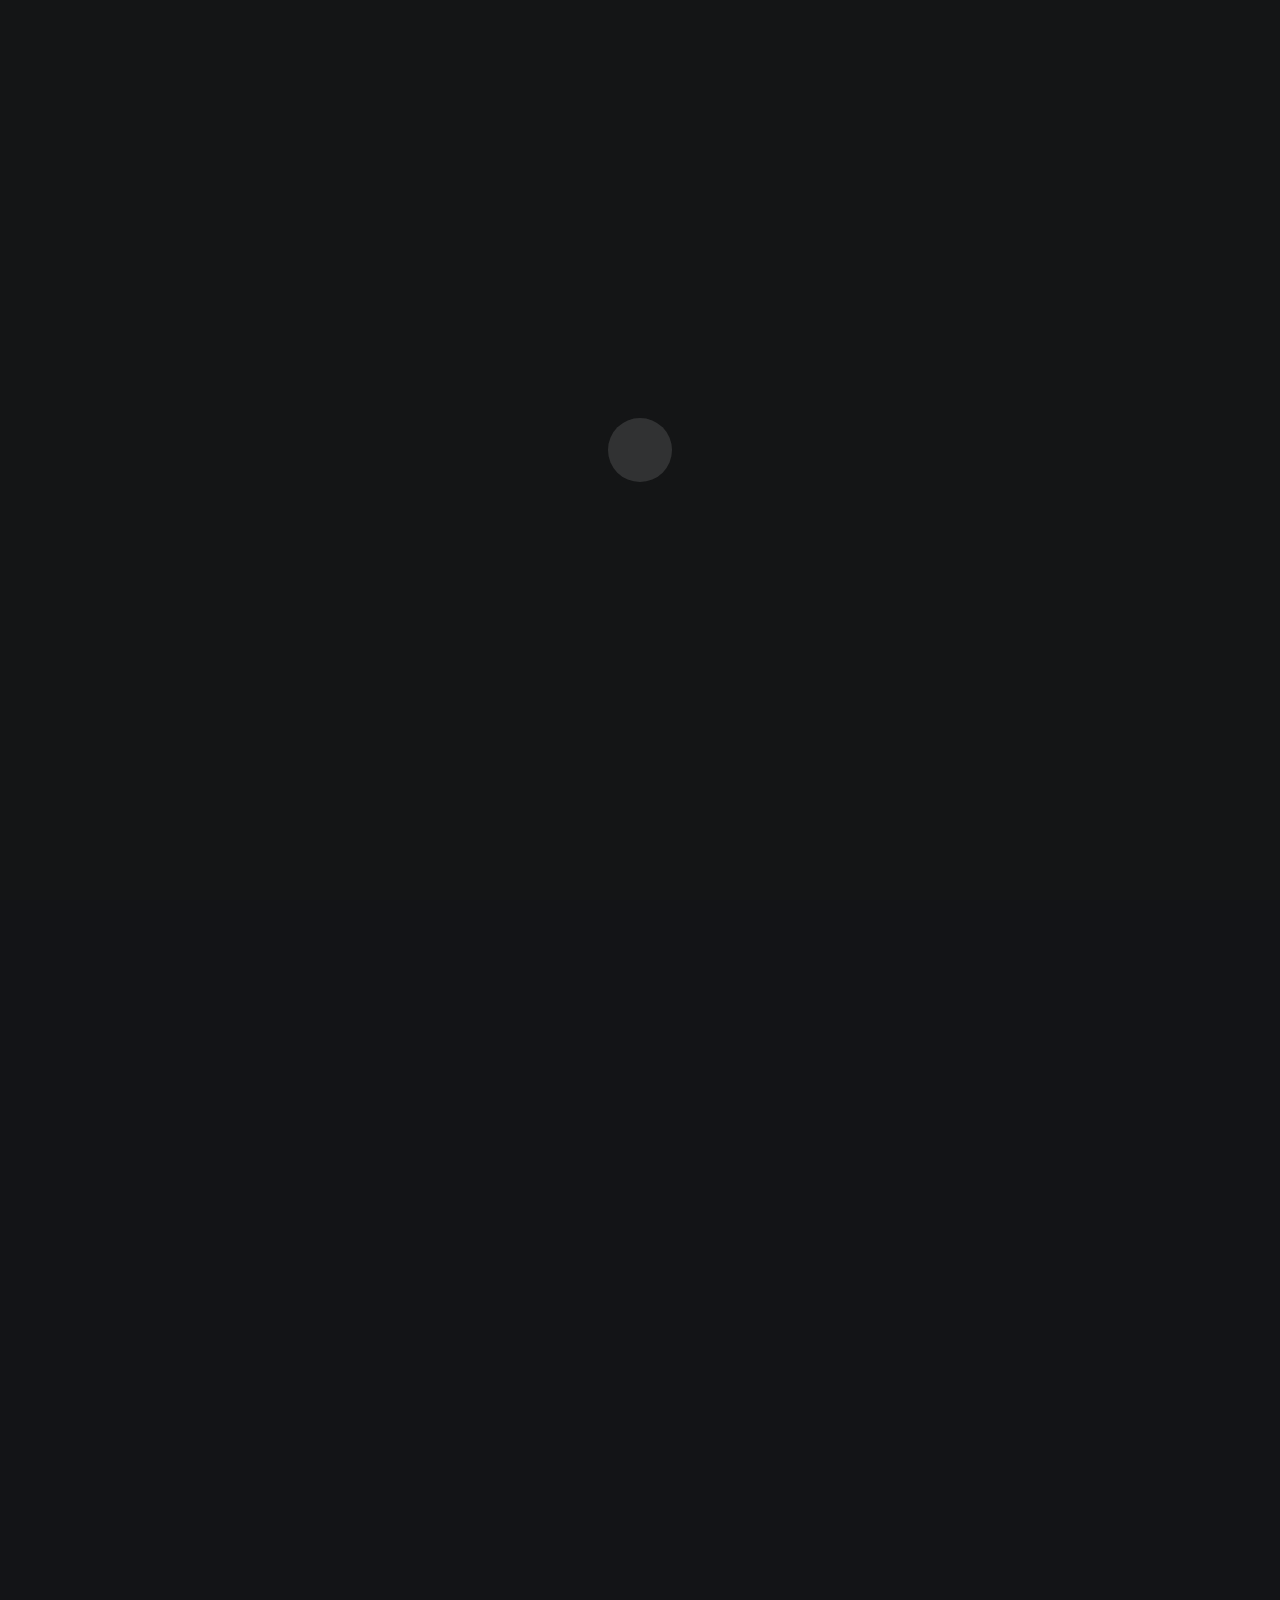
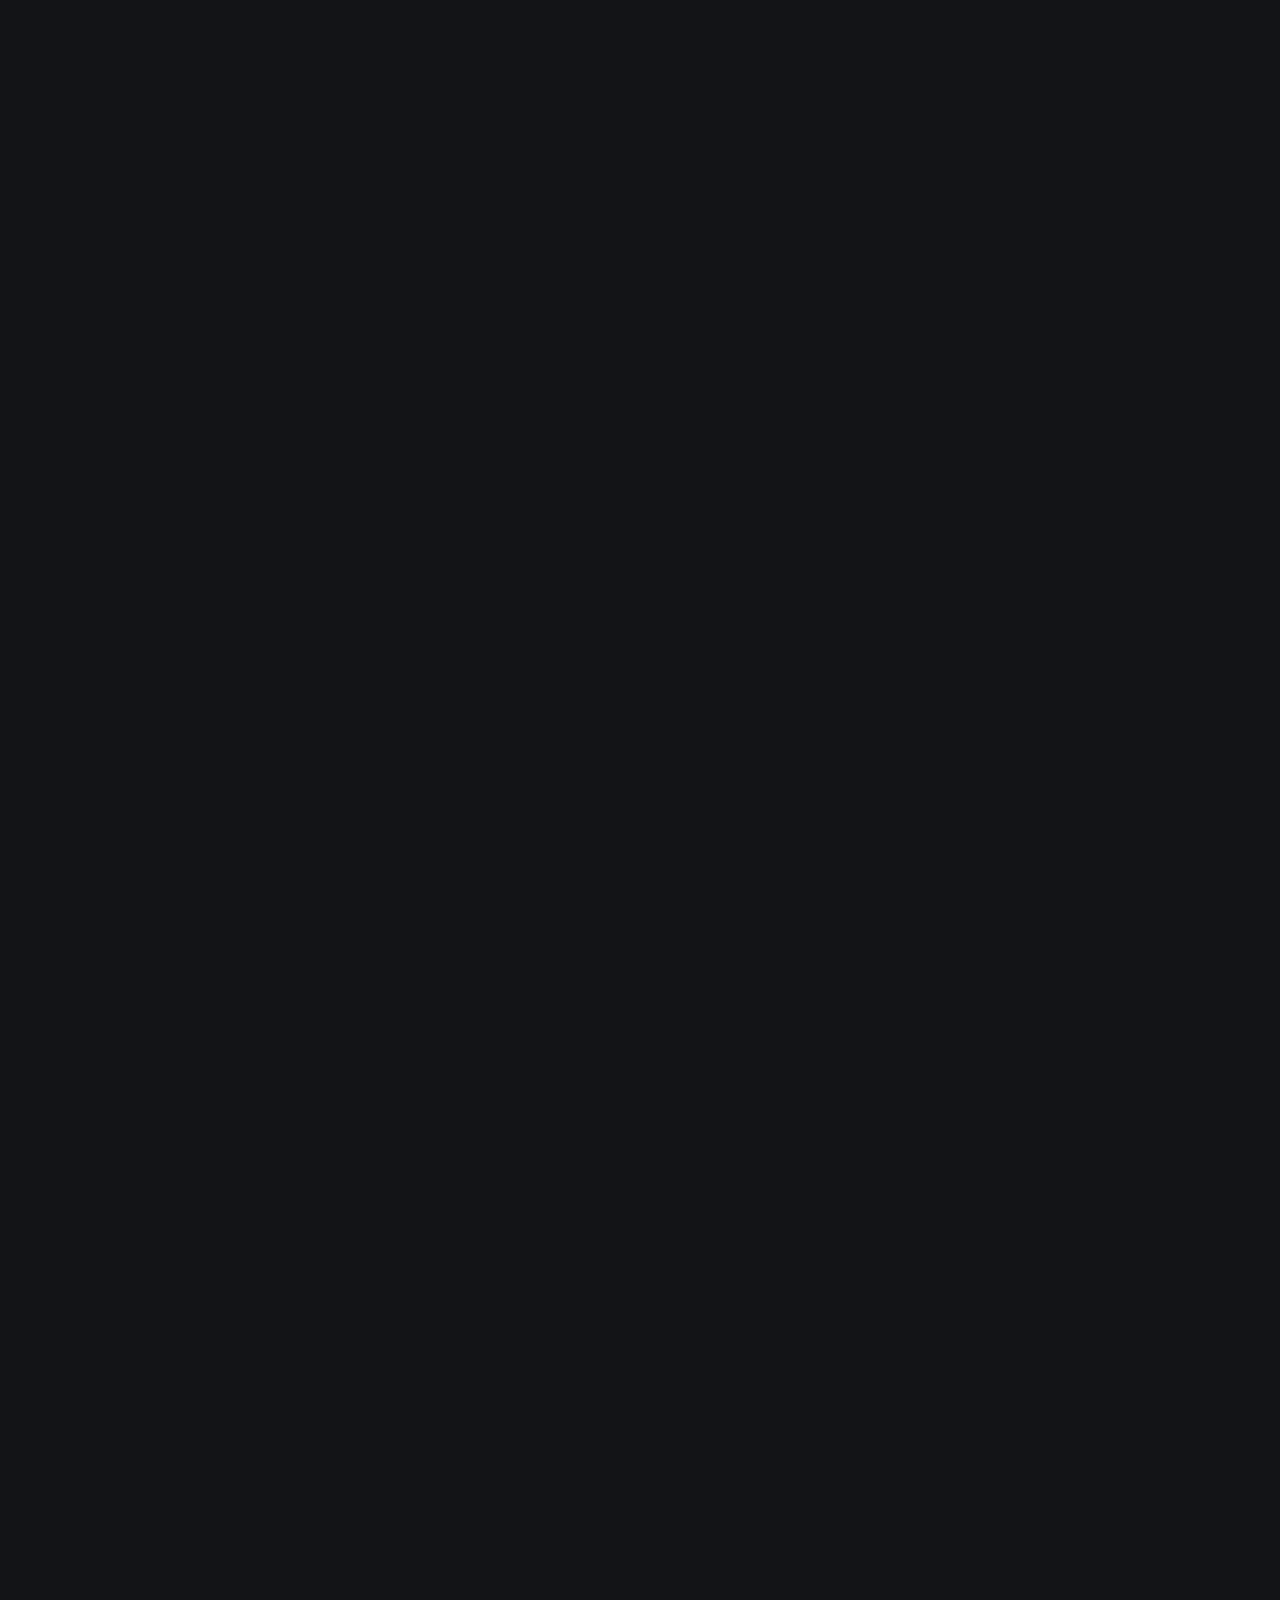
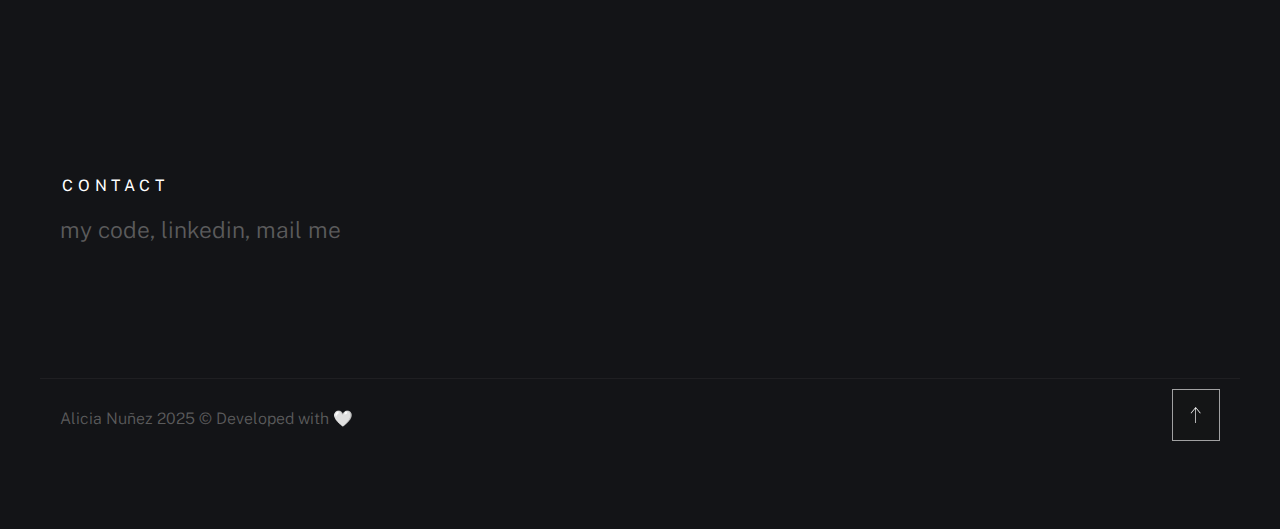
<file: scripts/index.html>
<!DOCTYPE html>
<html class="no-js ss-preload" lang="en">
<head>

    <!--- basic page needs
    ================================================== -->
    <meta charset="utf-8">
    <title>Alicia Nuñez Portfolio</title>
    <meta name="description" content="">
    <meta name="author" content="">

    <!-- mobile specific metas
    ================================================== -->
    <meta name="viewport" content="width=device-width, initial-scale=1">

    <!-- CSS
    ================================================== -->
    <link rel="stylesheet" href="./css/vendor.css">
    <link rel="stylesheet" href="./css/styles.css">

    <!-- favicons
    ================================================== -->
    <link rel="icon" type="image/png" sizes="32x32" href="./images/favicon.ico">
    <link rel="icon" type="image/png" sizes="16x16" href="./images/favicon.ico">
    <link rel="manifest" href="site.webmanifest">

</head>

<body id="top">


    <!-- # preloader
    ================================================== -->
    <div id="preloader">
        <div id="loader">
        </div>
    </div>


    <!-- # page wrap
    ================================================== -->
    <div class="s-pagewrap">

        <div class="circles">
            <span></span>
            <span></span>
            <span></span>
            <span></span>
            <span></span>
        </div>


        <!-- ## site header 
        ================================================== -->
        <header class="s-header">

            <div class="header-mobile">
                <span class="mobile-home-link"><a href="./index.html">Alicia.</a></span>
                <a class="mobile-menu-toggle" href="#0"><span>Menu</span></a>
            </div>

            <div class="row wide main-nav-wrap">
                <nav class="column lg-12 main-nav">
                    <ul>
                        <li><a href="./index.html" class="home-link">Alicia.</a></li>
                        <li class="current"><a href="#intro" class="smoothscroll">Intro</a></li>
                        <li><a href="#about" class="smoothscroll">About</a></li>
                        <li><a href="#works" class="smoothscroll">Works</a></li>
                        <li><a href="#contact" class="smoothscroll">Contact</a></li>
                    </ul>
                </nav>
            </div>

        </header> <!-- end s-header -->


        <!-- ## main content
        ==================================================- -->
        <main class="s-content">


            <!-- ### intro
            ================================================== -->
            <section id="intro" class="s-intro target-section">

                <div class="row intro-content wide">

                    <div class="column">
                        <div class="text-pretitle with-line">
                            Hello World
                        </div>

                        <h1 class="text-huge-title">
                            I am Alicia, <br>
                            a software<br> 
                            developer based <br>
                            in Spain.
                        </h1>
                    </div>

                    <ul class="intro-social">
                        <li><a href="https://github.com/alicianunex">Github</a></li>
                        <li><a href="https://www.linkedin.com/in/alicianunezisaac"/>Linkedin</a></li>
                        <li><a href="mailto:alicianunez10492@gmail.com class=">Mail</a></li>
                    </ul>

                </div> <!-- end intro content -->

                <a href="#about" class="intro-scrolldown smoothscroll">
                    <svg width="24" height="24" viewBox="0 0 24 24" xmlns="http://www.w3.org/2000/svg" fill-rule="evenodd" clip-rule="evenodd"><path d="M11 21.883l-6.235-7.527-.765.644 7.521 9 7.479-9-.764-.645-6.236 7.529v-21.884h-1v21.883z"/></svg>
                </a>

            </section> <!-- end s-intro -->


            <!-- ### about
            ================================================== -->
            <section id="about" class="s-about target-section">


                <div class="row about-info wide" data-animate-block>

                    <div class="column lg-6 md-12 about-info__pic-block">
                        <img src="images/about-photo.jpg" 
                             srcset="images/about-photo.jpg 1x, alt="" class="about-info__pic" data-animate-el>
                    </div>

                    <div class="column lg-6 md-12">
                        <div class="about-info__text" >

                            <h2 class="text-pretitle with-line" data-animate-el>
                                About
                            </h2>
                            <p class="attention-getter" data-animate-el>
                                Hello world! I worked as an aeronautic inspector. One of my tasks was to find errors and solve them as efficiently as possible.
                                My previous experience helped me a lot to make my code cleaner and more effective , and to methodically solve errors as I came across them. 
                            </p>
                            <a href="#0" ></a>

                        </div>
                    </div>
                </div> <!-- about-info -->


                <div class="row about-timelines" data-animate-block>

                    <div class="column lg-6 tab-12">

                        <h2 class="text-pretitle" data-animate-el>
                            Experience
                        </h2>

                        <div class="timeline" data-animate-el>

                            <div class="timeline__block">
                                <div class="timeline__bullet"></div>
                                <div class="timeline__header">
                                    <h4 class="timeline__title">Accenture</h3>
                                    <h5 class="timeline__meta">Frontend Software Developer</h5>
                                    <p class="timeline__timeframe">July 2024 - Present</p>
                                </div>
                            </div>
    
                            <div class="timeline__block">
                                <div class="timeline__bullet"></div>
                                <div class="timeline__header">
                                    <h4 class="timeline__title">Ayesa</h4>
                                    <h5 class="timeline__meta">Fullstack Software Developer</h5>
                                    <p class="timeline__timeframe">November 2023 - July 2024</p>
                                </div>
                            </div>

                            <div class="timeline__block">
                                <div class="timeline__bullet"></div>
                                <div class="timeline__header">
                                    <h4 class="timeline__title">UST</h4>
                                    <h5 class="timeline__meta">Software Support Developer</h5>
                                    <p class="timeline__timeframe">Jaunary 2022 - July 2023</p>
                                </div>
                            </div>
    
                        </div> <!-- end timeline -->

                    </div> <!-- end column -->

                    <div class="column lg-6 tab-12">

                        <h2 class="text-pretitle" data-animate-el>
                            Education
                        </h2>

                        <div class="timeline" data-animate-el>

                            <div class="timeline__block">
                                <div class="timeline__bullet"></div>
                                <div class="timeline__header">
                                    <h4 class="timeline__title">Universidad Isabel I</h3>
                                    <h5 class="timeline__meta">Master in Big Data</h5>
                                    <p class="timeline__timeframe">2023-2025</p>
                                </div>
                            </div>
    
                            <div class="timeline__block">
                                <div class="timeline__bullet"></div>
                                <div class="timeline__header">
                                    <h4 class="timeline__title">Universidad Nebrija</h4>
                                    <h5 class="timeline__meta">Professional Course in Java Development</h5>
                                    <p class="timeline__timeframe">2021</p>
                                </div>
                            </div>

                            <div class="timeline__block">
                                <div class="timeline__bullet"></div>
                                <div class="timeline__header">
                                    <h4 class="timeline__title">General Assembly</h4>
                                    <h5 class="timeline__meta">Web Development Bootcamp</h5>
                                    <p class="timeline__timeframe">2020</p>
                                </div>
                            </div>
    
                        </div> <!-- end timeline -->
                        
                    </div> <!-- end column -->


                </div> <!-- end about-timelines -->

            </section> <!-- end s-about -->


            <!-- ### works
            ================================================== -->
            <section id="works" class="s-works target-section">


                <div class="row works-portfolio">

                    <div class="column lg-12" data-animate-block>

                        <h2 class="text-pretitle" data-animate-el>
                            Recent Works
                        </h2>
                        <ul class="folio-list row block-lg-one-half block-stack-on-1000">

                            <li class="folio-list__item column" data-animate-el>
                                <a class="folio-list__item-link" href="#modal-01">
                                    <div class="folio-list__item-pic">
                                        <img src="images/1.png"
                                             srcset="images/1.png 1x, images/1.png 2x"  alt="">
                                    </div>
                                    
                                    <div class="folio-list__item-text">
                                        <div class="folio-list__item-cat">
                                           Game
                                        </div>
                                        <div class="folio-list__item-title">
                                            Space Invaders
                                        </div>
                                    </div>
                                </a>
                                <a class="folio-list__proj-link" href="https://alicianunex.github.io/the-game/" title="project link">
                                    <svg width="15" height="15" viewBox="0 0 15 15" fill="none" xmlns="http://www.w3.org/2000/svg"><path d="M8.14645 3.14645C8.34171 2.95118 8.65829 2.95118 8.85355 3.14645L12.8536 7.14645C13.0488 7.34171 13.0488 7.65829 12.8536 7.85355L8.85355 11.8536C8.65829 12.0488 8.34171 12.0488 8.14645 11.8536C7.95118 11.6583 7.95118 11.3417 8.14645 11.1464L11.2929 8H2.5C2.22386 8 2 7.77614 2 7.5C2 7.22386 2.22386 7 2.5 7H11.2929L8.14645 3.85355C7.95118 3.65829 7.95118 3.34171 8.14645 3.14645Z" fill="currentColor" fill-rule="evenodd" clip-rule="evenodd"></path></svg>
                                </a>
                            </li> <!--end folio-list__item -->

                            <li class="folio-list__item column" data-animate-el>
                                <a class="folio-list__item-link" href="#modal-02">
                                    <div class="folio-list__item-pic">
                                        <img src="images/4.png" 
                                             srcset="images/4.png 1x, images/4.png 2x" alt="">
                                    </div>
                                    
                                    <div class="folio-list__item-text">
                                        <div class="folio-list__item-cat">
                                            Webapp
                                        </div>
                                        <div class="folio-list__item-title">
                                            VideoGames Ratings
                                        </div>
                                    </div>
                                </a>
                                <a class="folio-list__proj-link" href="https://videogamesratings.netlify.app/" title="project link">
                                    <svg width="15" height="15" viewBox="0 0 15 15" fill="none" xmlns="http://www.w3.org/2000/svg"><path d="M8.14645 3.14645C8.34171 2.95118 8.65829 2.95118 8.85355 3.14645L12.8536 7.14645C13.0488 7.34171 13.0488 7.65829 12.8536 7.85355L8.85355 11.8536C8.65829 12.0488 8.34171 12.0488 8.14645 11.8536C7.95118 11.6583 7.95118 11.3417 8.14645 11.1464L11.2929 8H2.5C2.22386 8 2 7.77614 2 7.5C2 7.22386 2.22386 7 2.5 7H11.2929L8.14645 3.85355C7.95118 3.65829 7.95118 3.34171 8.14645 3.14645Z" fill="currentColor" fill-rule="evenodd" clip-rule="evenodd"></path></svg>
                                </a>
                            </li> <!--end folio-list__item -->

                            <li class="folio-list__item column" data-animate-el>
                                <a class="folio-list__item-link" href="#modal-03">
                                    <div class="folio-list__item-pic">
                                        <img src="images/8.png" 
                                             srcset="images/8.png 1x, images/8.png 2x" alt="">
                                    </div>
                                    
                                    <div class="folio-list__item-text">
                                        <div class="folio-list__item-cat">
                                            Game
                                        </div>
                                        <div class="folio-list__item-title">
                                            Mario Bros
                                        </div>
                                    </div>
                                </a>
                                <a class="folio-list__proj-link" href="https://alicianunex.github.io/mariobros/" title="project link">
                                    <svg width="15" height="15" viewBox="0 0 15 15" fill="none" xmlns="http://www.w3.org/2000/svg"><path d="M8.14645 3.14645C8.34171 2.95118 8.65829 2.95118 8.85355 3.14645L12.8536 7.14645C13.0488 7.34171 13.0488 7.65829 12.8536 7.85355L8.85355 11.8536C8.65829 12.0488 8.34171 12.0488 8.14645 11.8536C7.95118 11.6583 7.95118 11.3417 8.14645 11.1464L11.2929 8H2.5C2.22386 8 2 7.77614 2 7.5C2 7.22386 2.22386 7 2.5 7H11.2929L8.14645 3.85355C7.95118 3.65829 7.95118 3.34171 8.14645 3.14645Z" fill="currentColor" fill-rule="evenodd" clip-rule="evenodd"></path></svg>
                                </a>
                            </li> <!--end folio-list__item -->

                            <li class="folio-list__item column" data-animate-el>
                                <a class="folio-list__item-link" href="#modal-04">
                                    <div class="folio-list__item-pic">
                                        <img src="images/2.png"
                                             srcset="images/2.png 1x, images/2.png 2x" alt="">
                                    </div>
                                    
                                    <div class="folio-list__item-text">
                                        <div class="folio-list__item-cat">
                                            Webapp
                                        </div>
                                        <div class="folio-list__item-title">
                                            Quotes
                                        </div>
                                    </div>
                                </a>
                                <a class="folio-list__proj-link" href="https://giftmeaquote.netlify.app/" title="project link">
                                    <svg width="15" height="15" viewBox="0 0 15 15" fill="none" xmlns="http://www.w3.org/2000/svg"><path d="M8.14645 3.14645C8.34171 2.95118 8.65829 2.95118 8.85355 3.14645L12.8536 7.14645C13.0488 7.34171 13.0488 7.65829 12.8536 7.85355L8.85355 11.8536C8.65829 12.0488 8.34171 12.0488 8.14645 11.8536C7.95118 11.6583 7.95118 11.3417 8.14645 11.1464L11.2929 8H2.5C2.22386 8 2 7.77614 2 7.5C2 7.22386 2.22386 7 2.5 7H11.2929L8.14645 3.85355C7.95118 3.65829 7.95118 3.34171 8.14645 3.14645Z" fill="currentColor" fill-rule="evenodd" clip-rule="evenodd"></path></svg>
                                </a>
                            </li> <!--end folio-list__item -->

                            <li class="folio-list__item column" data-animate-el>
                                <a class="folio-list__item-link" href="#modal-05">
                                    <div class="folio-list__item-pic">
                                        <img src="images/5.png" 
                                             srcset="images/5.png 1x, images/5.png 2x" alt="">
                                    </div>
                                    
                                    <div class="folio-list__item-text">
                                        <div class="folio-list__item-cat">
                                            Game
                                        </div>
                                        <div class="folio-list__item-title">
                                           Memorama
                                        </div>
                                    </div>
                                </a>
                                <a class="folio-list__proj-link" href="https://alicianunex.github.io/memorama/" title="project link">
                                    <svg width="15" height="15" viewBox="0 0 15 15" fill="none" xmlns="http://www.w3.org/2000/svg"><path d="M8.14645 3.14645C8.34171 2.95118 8.65829 2.95118 8.85355 3.14645L12.8536 7.14645C13.0488 7.34171 13.0488 7.65829 12.8536 7.85355L8.85355 11.8536C8.65829 12.0488 8.34171 12.0488 8.14645 11.8536C7.95118 11.6583 7.95118 11.3417 8.14645 11.1464L11.2929 8H2.5C2.22386 8 2 7.77614 2 7.5C2 7.22386 2.22386 7 2.5 7H11.2929L8.14645 3.85355C7.95118 3.65829 7.95118 3.34171 8.14645 3.14645Z" fill="currentColor" fill-rule="evenodd" clip-rule="evenodd"></path></svg>
                                </a>
                            </li> <!--end folio-list__item -->

                            <li class="folio-list__item column" data-animate-el>
                                <a class="folio-list__item-link" href="#modal-06">
                                    <div class="folio-list__item-pic">
                                        <img src="images/7.png" 
                                             srcset="images/7.png 1x, images/7.png 2x" alt="">
                                    </div>
                                    
                                    <div class="folio-list__item-text">
                                        <div class="folio-list__item-cat">
                                            Webapp
                                        </div>
                                        <div class="folio-list__item-title">
                                           Rick & Morty
                                        </div>
                                    </div>
                                </a>
                                <a class="folio-list__proj-link" href="https://rickymortyreact.netlify.app/" title="project link">
                                    <svg width="15" height="15" viewBox="0 0 15 15" fill="none" xmlns="http://www.w3.org/2000/svg"><path d="M8.14645 3.14645C8.34171 2.95118 8.65829 2.95118 8.85355 3.14645L12.8536 7.14645C13.0488 7.34171 13.0488 7.65829 12.8536 7.85355L8.85355 11.8536C8.65829 12.0488 8.34171 12.0488 8.14645 11.8536C7.95118 11.6583 7.95118 11.3417 8.14645 11.1464L11.2929 8H2.5C2.22386 8 2 7.77614 2 7.5C2 7.22386 2.22386 7 2.5 7H11.2929L8.14645 3.85355C7.95118 3.65829 7.95118 3.34171 8.14645 3.14645Z" fill="currentColor" fill-rule="evenodd" clip-rule="evenodd"></path></svg>
                                </a>
                            </li> <!--end folio-list__item -->

                        </ul> <!-- end folio-list -->

                    </div> <!-- end column -->

                      <div id="modal-01" hidden>
                        <div class="modal-popup">
                            <img src="images/1.png" alt="">
                
                            <div class="modal-popup__desc">
                                <h5>Space Invaders</h5>
                                <p>Vanilla JS, HTML, CSS. Classic Space Invaders Pokemon styled. This is the first ever thing I developed.</p>
                                <ul class="modal-popup__cat">
                                </ul>
                            </div>
                
                            <a href="https://alicianunex.github.io/the-game/" class="modal-popup__details">Project link</a>
                        </div>
                    </div> <!-- end modal -->

                    <div id="modal-02" hidden>
                        <div class="modal-popup">
                            <img src="images/4.png" alt="">
                
                            <div class="modal-popup__desc">
                                <h5>VideoGames Ratings</h5>
                                <p>This is a MERN stack Website, with classic stars funtionality to rate VideoGames. The videogames comes from an API.</p>
                                <ul class="modal-popup__cat">
                                </ul>
                            </div>
                
                            <a href="https://videogamesratings.netlify.app/" class="modal-popup__details">Project link</a>
                        </div>
                    </div> <!-- end modal -->

                    <div id="modal-03" hidden>
                        <div class="modal-popup">
                            <img src="images/8.png" alt="">
                
                            <div class="modal-popup__desc">
                                <h5>Mario Bros</h5>
                                <p>Made with Javascript and Kaboom.js, 3 different levels 3 different enemies.</p>
                                <ul class="modal-popup__cat">
                                </ul>
                            </div>
                
                            <a href="https://alicianunex.github.io/mariobros/" class="modal-popup__details">Project link</a>
                        </div>
                    </div> <!-- end modal -->

                    <div id="modal-04" hidden>
                        <div class="modal-popup">
                            <img src="images/2.png" alt="">
                
                            <div class="modal-popup__desc">
                                <h5>Quotes</h5>
                                <p>React app I made on General Assembly Bootcamp. Try to finish the phrase with the image showed.</p>
                                <ul class="modal-popup__cat">
                                </ul>
                            </div>
                
                            <a href="https://giftmeaquote.netlify.app/" class="modal-popup__details">Project link</a>
                        </div>
                    </div> <!-- end modal -->

                    <div id="modal-05" hidden>
                        <div class="modal-popup">

                            <img src="images/5.png" alt="">
                
                            <div class="modal-popup__desc">
                                <h5>Memorama</h5>
                                <p>Made with Vanilla JS, HTML & CSS. Press on the card and find the correct Match. You have 5 tries to finish the game.</p>
                            </div>
                
                            <a href="https://alicianunex.github.io/memorama/" class="modal-popup__details">Project link</a>
                        </div>
                    </div> <!-- end modal -->

                    <div id="modal-06" hidden>
                        <div class="modal-popup">
                            <img src="images/7.png" alt="">
                
                            <div class="modal-popup__desc">
                                <h5>Rick y Morty</h5>
                                <p>React App with Webpack and Rick & Morty API.</p>
                            </div>
                
                            <a href="https://rickymortyreact.netlify.app/" class="modal-popup__details">Project link</a>
                        </div>
                    </div> <!-- end modal -->

                </div> <!-- end works-portfolio -->

            </section> <!-- end s-works -->


            <!-- ### contact
            ================================================== -->
            <section id="contact" class="s-contact target-section">

                <div class="row contact-bottom">
                    <div class="column lg-4 md-5 tab-6 stack-on-550 contact-block">
                        <h3 class="text-pretitle">Contact</h3>
                        <ul class="contact-social">
                            <li><a href="https://github.com/alicianunex">my code</a></li>
                            <li><a href="https://www.linkedin.com/in/alicianunezisaac/">linkedin</a></li>
                            <li><a href="mailto:alicianunez10492@gmail.com class=">mail me</a></li>
                        </ul>
                    </div>
                </div> <!-- end contact-bottom -->

            </section> <!-- end contact -->

        </main> <!-- end s-content -->


        <!-- ## footer
        ================================================== -->
        <footer class="s-footer">

            <div class="row">
                <div class="column ss-copyright">
                    <span>Alicia Nuñez 2025 © Developed with 🤍 </span> 
                </div>

                <div class="ss-go-top">
                    <a class="smoothscroll" title="Back to Top" href="#top">
                        <svg xmlns="http://www.w3.org/2000/svg" viewBox="0 0 24 24" fill-rule="evenodd" clip-rule="evenodd"><path d="M11 2.206l-6.235 7.528-.765-.645 7.521-9 7.479 9-.764.646-6.236-7.53v21.884h-1v-21.883z"/></svg>
                    </a>
                </div>
            </div>

        </footer> <!-- end s-footer -->

    </div> <!-- end -s-pagewrap -->


    <!-- Java Script
    ================================================== -->
    <script src="js/plugins.js"></script>
    <script src="js/main.js"></script>

</body>
</html>
</file>
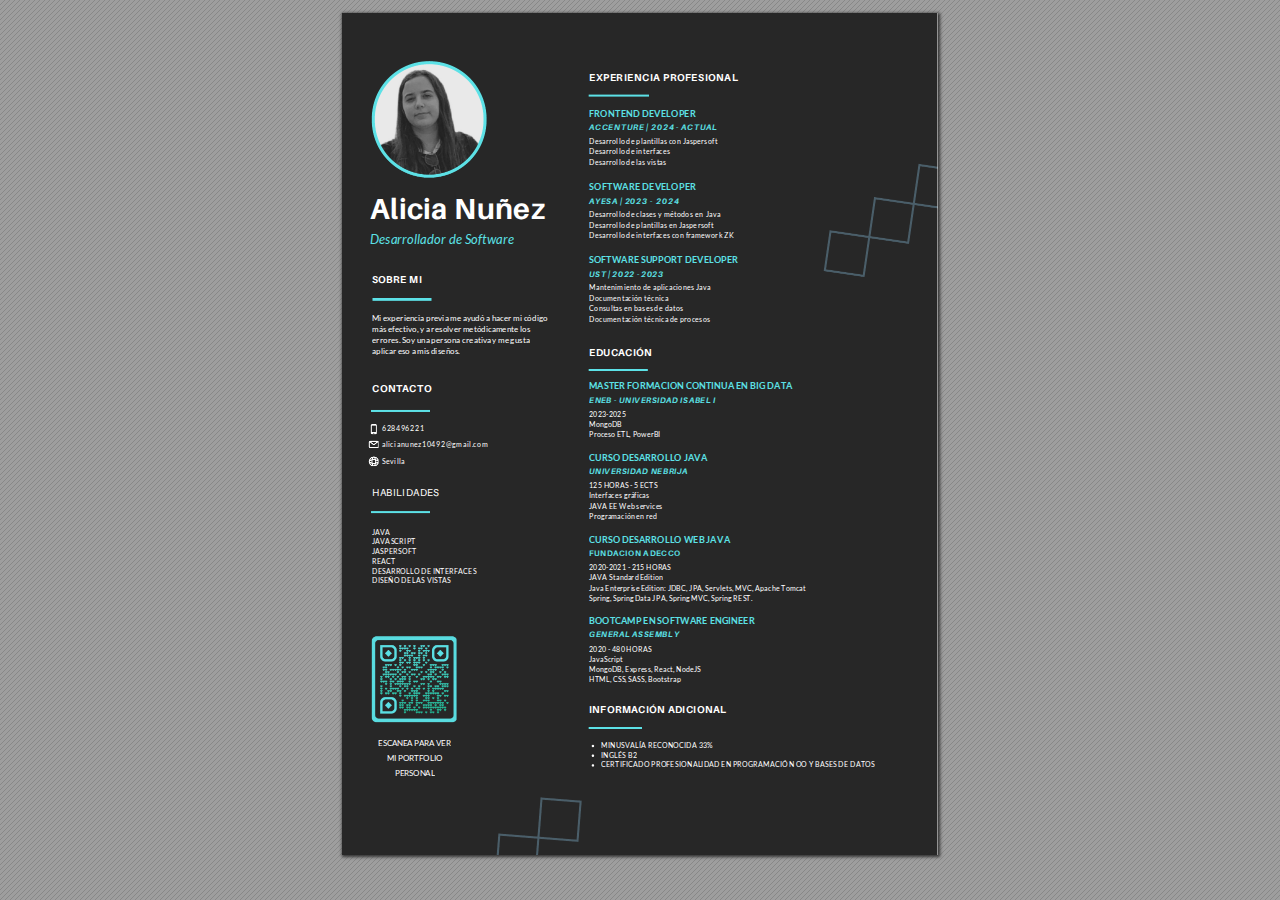
<file: AliciaNunezCV2025.html>
<!DOCTYPE html>
<!-- Created by pdf2htmlEX (https://github.com/pdf2htmlEX/pdf2htmlEX) -->
<html xmlns="http://www.w3.org/1999/xhtml">
<head>
<meta charset="utf-8"/>
<meta name="generator" content="pdf2htmlEX"/>
<meta http-equiv="X-UA-Compatible" content="IE=edge,chrome=1"/>
<style type="text/css">
/*! 
 * Base CSS for pdf2htmlEX
 * Copyright 2012,2013 Lu Wang <coolwanglu@gmail.com> 
 * https://github.com/pdf2htmlEX/pdf2htmlEX/blob/master/share/LICENSE
 */#sidebar{position:absolute;top:0;left:0;bottom:0;width:250px;padding:0;margin:0;overflow:auto}#page-container{position:absolute;top:0;left:0;margin:0;padding:0;border:0}@media screen{#sidebar.opened+#page-container{left:250px}#page-container{bottom:0;right:0;overflow:auto}.loading-indicator{display:none}.loading-indicator.active{display:block;position:absolute;width:64px;height:64px;top:50%;left:50%;margin-top:-32px;margin-left:-32px}.loading-indicator img{position:absolute;top:0;left:0;bottom:0;right:0}}@media print{@page{margin:0}html{margin:0}body{margin:0;-webkit-print-color-adjust:exact}#sidebar{display:none}#page-container{width:auto;height:auto;overflow:visible;background-color:transparent}.d{display:none}}.pf{position:relative;background-color:white;overflow:hidden;margin:0;border:0}.pc{position:absolute;border:0;padding:0;margin:0;top:0;left:0;width:100%;height:100%;overflow:hidden;display:block;transform-origin:0 0;-ms-transform-origin:0 0;-webkit-transform-origin:0 0}.pc.opened{display:block}.bf{position:absolute;border:0;margin:0;top:0;bottom:0;width:100%;height:100%;-ms-user-select:none;-moz-user-select:none;-webkit-user-select:none;user-select:none}.bi{position:absolute;border:0;margin:0;-ms-user-select:none;-moz-user-select:none;-webkit-user-select:none;user-select:none}@media print{.pf{margin:0;box-shadow:none;page-break-after:always;page-break-inside:avoid}@-moz-document url-prefix(){.pf{overflow:visible;border:1px solid #fff}.pc{overflow:visible}}}.c{position:absolute;border:0;padding:0;margin:0;overflow:hidden;display:block}.t{position:absolute;white-space:pre;font-size:1px;transform-origin:0 100%;-ms-transform-origin:0 100%;-webkit-transform-origin:0 100%;unicode-bidi:bidi-override;-moz-font-feature-settings:"liga" 0}.t:after{content:''}.t:before{content:'';display:inline-block}.t span{position:relative;unicode-bidi:bidi-override}._{display:inline-block;color:transparent;z-index:-1}::selection{background:rgba(127,255,255,0.4)}::-moz-selection{background:rgba(127,255,255,0.4)}.pi{display:none}.d{position:absolute;transform-origin:0 100%;-ms-transform-origin:0 100%;-webkit-transform-origin:0 100%}.it{border:0;background-color:rgba(255,255,255,0.0)}.ir:hover{cursor:pointer}</style>
<style type="text/css">
/*! 
 * Fancy styles for pdf2htmlEX
 * Copyright 2012,2013 Lu Wang <coolwanglu@gmail.com> 
 * https://github.com/pdf2htmlEX/pdf2htmlEX/blob/master/share/LICENSE
 */@keyframes fadein{from{opacity:0}to{opacity:1}}@-webkit-keyframes fadein{from{opacity:0}to{opacity:1}}@keyframes swing{0{transform:rotate(0)}10%{transform:rotate(0)}90%{transform:rotate(720deg)}100%{transform:rotate(720deg)}}@-webkit-keyframes swing{0{-webkit-transform:rotate(0)}10%{-webkit-transform:rotate(0)}90%{-webkit-transform:rotate(720deg)}100%{-webkit-transform:rotate(720deg)}}@media screen{#sidebar{background-color:#2f3236;background-image:url("[data-uri]")}#outline{font-family:Georgia,Times,"Times New Roman",serif;font-size:13px;margin:2em 1em}#outline ul{padding:0}#outline li{list-style-type:none;margin:1em 0}#outline li>ul{margin-left:1em}#outline a,#outline a:visited,#outline a:hover,#outline a:active{line-height:1.2;color:#e8e8e8;text-overflow:ellipsis;white-space:nowrap;text-decoration:none;display:block;overflow:hidden;outline:0}#outline a:hover{color:#0cf}#page-container{background-color:#9e9e9e;background-image:url("[data-uri]");-webkit-transition:left 500ms;transition:left 500ms}.pf{margin:13px auto;box-shadow:1px 1px 3px 1px #333;border-collapse:separate}.pc.opened{-webkit-animation:fadein 100ms;animation:fadein 100ms}.loading-indicator.active{-webkit-animation:swing 1.5s ease-in-out .01s infinite alternate none;animation:swing 1.5s ease-in-out .01s infinite alternate none}.checked{background:no-repeat url([data-uri])}}</style>
<style type="text/css">
.ff0{font-family:sans-serif;visibility:hidden;}
@font-face{font-family:ff1;src:url('[data-uri]')format("woff");}.ff1{font-family:ff1;line-height:1.073500;font-style:normal;font-weight:normal;visibility:visible;}
@font-face{font-family:ff2;src:url('[data-uri]')format("woff");}.ff2{font-family:ff2;line-height:0.861000;font-style:normal;font-weight:normal;visibility:visible;}
@font-face{font-family:ff3;src:url('[data-uri]')format("woff");}.ff3{font-family:ff3;line-height:0.718000;font-style:normal;font-weight:normal;visibility:visible;}
@font-face{font-family:ff4;src:url('[data-uri]')format("woff");}.ff4{font-family:ff4;line-height:0.739000;font-style:normal;font-weight:normal;visibility:visible;}
@font-face{font-family:ff5;src:url('[data-uri]')format("woff");}.ff5{font-family:ff5;line-height:1.000000;font-style:normal;font-weight:normal;visibility:visible;}
@font-face{font-family:ff6;src:url('[data-uri]')format("woff");}.ff6{font-family:ff6;line-height:0.861000;font-style:normal;font-weight:normal;visibility:visible;}
.m0{transform:matrix(0.250000,0.000000,0.000000,0.250000,0,0);-ms-transform:matrix(0.250000,0.000000,0.000000,0.250000,0,0);-webkit-transform:matrix(0.250000,0.000000,0.000000,0.250000,0,0);}
.v0{vertical-align:0.000000px;}
.ls0{letter-spacing:0.000000px;}
.sc_{text-shadow:none;}
.sc0{text-shadow:-0.015em 0 transparent,0 0.015em transparent,0.015em 0 transparent,0 -0.015em  transparent;}
@media screen and (-webkit-min-device-pixel-ratio:0){
.sc_{-webkit-text-stroke:0px transparent;}
.sc0{-webkit-text-stroke:0.015em transparent;text-shadow:none;}
}
.ws1{word-spacing:-10.527038px;}
.ws2{word-spacing:-7.735778px;}
.ws3{word-spacing:-6.026602px;}
.ws0{word-spacing:-5.633896px;}
.ws4{word-spacing:0.000000px;}
._0{width:1.231982px;}
._1{width:2.299762px;}
.fc2{color:transparent;}
.fc1{color:rgb(92,225,230);}
.fc0{color:rgb(255,255,255);}
.fs2{font-size:29.191173px;}
.fsb{font-size:29.691553px;}
.fs3{font-size:29.743960px;}
.fse{font-size:31.225915px;}
.fs0{font-size:31.905954px;}
.fs8{font-size:31.910846px;}
.fsd{font-size:32.457847px;}
.fs6{font-size:32.515135px;}
.fs7{font-size:35.899704px;}
.fsc{font-size:36.493749px;}
.fs5{font-size:36.553773px;}
.fs1{font-size:39.875143px;}
.fs4{font-size:40.630249px;}
.fsa{font-size:50.569053px;}
.fs9{font-size:116.764695px;}
.y0{bottom:-0.500000px;}
.y1{bottom:0.000014px;}
.y43{bottom:79.172028px;}
.y2c{bottom:87.812188px;}
.y42{bottom:94.398469px;}
.y2b{bottom:97.542579px;}
.y2a{bottom:107.272970px;}
.y41{bottom:109.624909px;}
.y29{bottom:142.180730px;}
.y3e{bottom:173.070001px;}
.y3d{bottom:183.286912px;}
.y3c{bottom:193.503823px;}
.y3b{bottom:203.720734px;}
.y40{bottom:217.430687px;}
.y3f{bottom:231.117464px;}
.y38{bottom:254.430166px;}
.y37{bottom:264.647077px;}
.yc{bottom:272.019742px;}
.y36{bottom:274.863988px;}
.yb{bottom:281.750133px;}
.y35{bottom:285.080898px;}
.ya{bottom:291.480524px;}
.y3a{bottom:298.790780px;}
.y9{bottom:301.210915px;}
.y8{bottom:310.941306px;}
.y39{bottom:312.477533px;}
.y7{bottom:320.671697px;}
.y26{bottom:336.457290px;}
.y25{bottom:346.674201px;}
.y24{bottom:356.891112px;}
.yd{bottom:359.422985px;}
.y23{bottom:367.108023px;}
.y28{bottom:380.817928px;}
.y10{bottom:391.607100px;}
.y27{bottom:394.504705px;}
.yf{bottom:408.027135px;}
.y1f{bottom:417.817439px;}
.ye{bottom:424.447169px;}
.y1e{bottom:428.034350px;}
.y1d{bottom:438.251261px;}
.y22{bottom:451.961118px;}
.y11{bottom:463.283664px;}
.y21{bottom:465.647876px;}
.y20{bottom:499.267578px;}
.y5{bottom:500.645985px;}
.y4{bottom:511.592675px;}
.y3{bottom:522.539366px;}
.y32{bottom:533.142453px;}
.y2{bottom:533.486056px;}
.y31{bottom:543.534496px;}
.y30{bottom:553.926540px;}
.y2f{bottom:564.318583px;}
.y6{bottom:572.899088px;}
.y34{bottom:578.332632px;}
.y33{bottom:592.212207px;}
.y2e{bottom:610.917486px;}
.y1a{bottom:616.761595px;}
.y19{bottom:627.171981px;}
.y2d{bottom:636.233218px;}
.y18{bottom:637.582367px;}
.y1c{bottom:651.551883px;}
.y1b{bottom:665.450657px;}
.y14{bottom:690.153297px;}
.y13{bottom:700.563683px;}
.y12{bottom:710.974069px;}
.y17{bottom:725.012863px;}
.y16{bottom:738.911630px;}
.y15{bottom:773.776784px;}
.hc{height:25.528677px;}
.h11{height:25.966278px;}
.h5{height:26.009335px;}
.ha{height:26.012108px;}
.hb{height:26.242684px;}
.hf{height:26.455173px;}
.h7{height:26.501868px;}
.h10{height:26.676931px;}
.h9{height:26.720808px;}
.h12{height:27.028486px;}
.h13{height:27.822291px;}
.h6{height:28.072101px;}
.h3{height:28.428205px;}
.h4{height:33.774246px;}
.h8{height:34.413821px;}
.he{height:37.244108px;}
.hd{height:98.899697px;}
.h2{height:842.249965px;}
.h0{height:842.249979px;}
.h1{height:842.500000px;}
.w2{width:595.499975px;}
.w0{width:595.500000px;}
.w1{width:596.000000px;}
.x0{left:0.000000px;}
.x4{left:27.450129px;}
.x1{left:29.799330px;}
.x5{left:35.604248px;}
.x6{left:44.791355px;}
.x7{left:52.331371px;}
.x2{left:246.665440px;}
.x3{left:259.065987px;}
@media print{
.v0{vertical-align:0.000000pt;}
.ls0{letter-spacing:0.000000pt;}
.ws1{word-spacing:-14.036050pt;}
.ws2{word-spacing:-10.314370pt;}
.ws3{word-spacing:-8.035469pt;}
.ws0{word-spacing:-7.511862pt;}
.ws4{word-spacing:0.000000pt;}
._0{width:1.642642pt;}
._1{width:3.066350pt;}
.fs2{font-size:38.921564pt;}
.fsb{font-size:39.588737pt;}
.fs3{font-size:39.658613pt;}
.fse{font-size:41.634554pt;}
.fs0{font-size:42.541272pt;}
.fs8{font-size:42.547794pt;}
.fsd{font-size:43.277130pt;}
.fs6{font-size:43.353514pt;}
.fs7{font-size:47.866272pt;}
.fsc{font-size:48.658333pt;}
.fs5{font-size:48.738365pt;}
.fs1{font-size:53.166857pt;}
.fs4{font-size:54.173665pt;}
.fsa{font-size:67.425404pt;}
.fs9{font-size:155.686260pt;}
.y0{bottom:-0.666667pt;}
.y1{bottom:0.000018pt;}
.y43{bottom:105.562704pt;}
.y2c{bottom:117.082917pt;}
.y42{bottom:125.864625pt;}
.y2b{bottom:130.056772pt;}
.y2a{bottom:143.030627pt;}
.y41{bottom:146.166545pt;}
.y29{bottom:189.574306pt;}
.y3e{bottom:230.760002pt;}
.y3d{bottom:244.382549pt;}
.y3c{bottom:258.005097pt;}
.y3b{bottom:271.627645pt;}
.y40{bottom:289.907583pt;}
.y3f{bottom:308.156619pt;}
.y38{bottom:339.240221pt;}
.y37{bottom:352.862769pt;}
.yc{bottom:362.692989pt;}
.y36{bottom:366.485317pt;}
.yb{bottom:375.666844pt;}
.y35{bottom:380.107864pt;}
.ya{bottom:388.640699pt;}
.y3a{bottom:398.387706pt;}
.y9{bottom:401.614553pt;}
.y8{bottom:414.588408pt;}
.y39{bottom:416.636710pt;}
.y7{bottom:427.562263pt;}
.y26{bottom:448.609721pt;}
.y25{bottom:462.232268pt;}
.y24{bottom:475.854816pt;}
.yd{bottom:479.230646pt;}
.y23{bottom:489.477364pt;}
.y28{bottom:507.757238pt;}
.y10{bottom:522.142800pt;}
.y27{bottom:526.006274pt;}
.yf{bottom:544.036179pt;}
.y1f{bottom:557.089919pt;}
.ye{bottom:565.929559pt;}
.y1e{bottom:570.712467pt;}
.y1d{bottom:584.335014pt;}
.y22{bottom:602.614824pt;}
.y11{bottom:617.711552pt;}
.y21{bottom:620.863834pt;}
.y20{bottom:665.690104pt;}
.y5{bottom:667.527980pt;}
.y4{bottom:682.123567pt;}
.y3{bottom:696.719154pt;}
.y32{bottom:710.856604pt;}
.y2{bottom:711.314741pt;}
.y31{bottom:724.712662pt;}
.y30{bottom:738.568720pt;}
.y2f{bottom:752.424778pt;}
.y6{bottom:763.865450pt;}
.y34{bottom:771.110176pt;}
.y33{bottom:789.616276pt;}
.y2e{bottom:814.556648pt;}
.y1a{bottom:822.348793pt;}
.y19{bottom:836.229308pt;}
.y2d{bottom:848.310957pt;}
.y18{bottom:850.109823pt;}
.y1c{bottom:868.735844pt;}
.y1b{bottom:887.267543pt;}
.y14{bottom:920.204396pt;}
.y13{bottom:934.084910pt;}
.y12{bottom:947.965425pt;}
.y17{bottom:966.683818pt;}
.y16{bottom:985.215506pt;}
.y15{bottom:1031.702379pt;}
.hc{height:34.038235pt;}
.h11{height:34.621704pt;}
.h5{height:34.679114pt;}
.ha{height:34.682811pt;}
.hb{height:34.990245pt;}
.hf{height:35.273565pt;}
.h7{height:35.335825pt;}
.h10{height:35.569241pt;}
.h9{height:35.627745pt;}
.h12{height:36.037982pt;}
.h13{height:37.096388pt;}
.h6{height:37.429467pt;}
.h3{height:37.904273pt;}
.h4{height:45.032328pt;}
.h8{height:45.885094pt;}
.he{height:49.658810pt;}
.hd{height:131.866263pt;}
.h2{height:1122.999953pt;}
.h0{height:1122.999972pt;}
.h1{height:1123.333333pt;}
.w2{width:793.999967pt;}
.w0{width:794.000000pt;}
.w1{width:794.666667pt;}
.x0{left:0.000000pt;}
.x4{left:36.600172pt;}
.x1{left:39.732440pt;}
.x5{left:47.472331pt;}
.x6{left:59.721807pt;}
.x7{left:69.775162pt;}
.x2{left:328.887253pt;}
.x3{left:345.421316pt;}
}
</style>
<script>
/*
 Copyright 2012 Mozilla Foundation 
 Copyright 2013 Lu Wang <coolwanglu@gmail.com>
 Apachine License Version 2.0 
*/
(function(){function b(a,b,e,f){var c=(a.className||"").split(/\s+/g);""===c[0]&&c.shift();var d=c.indexOf(b);0>d&&e&&c.push(b);0<=d&&f&&c.splice(d,1);a.className=c.join(" ");return 0<=d}if(!("classList"in document.createElement("div"))){var e={add:function(a){b(this.element,a,!0,!1)},contains:function(a){return b(this.element,a,!1,!1)},remove:function(a){b(this.element,a,!1,!0)},toggle:function(a){b(this.element,a,!0,!0)}};Object.defineProperty(HTMLElement.prototype,"classList",{get:function(){if(this._classList)return this._classList;
var a=Object.create(e,{element:{value:this,writable:!1,enumerable:!0}});Object.defineProperty(this,"_classList",{value:a,writable:!1,enumerable:!1});return a},enumerable:!0})}})();
</script>
<script>
(function(){/*
 pdf2htmlEX.js: Core UI functions for pdf2htmlEX 
 Copyright 2012,2013 Lu Wang <coolwanglu@gmail.com> and other contributors 
 https://github.com/pdf2htmlEX/pdf2htmlEX/blob/master/share/LICENSE 
*/
var pdf2htmlEX=window.pdf2htmlEX=window.pdf2htmlEX||{},CSS_CLASS_NAMES={page_frame:"pf",page_content_box:"pc",page_data:"pi",background_image:"bi",link:"l",input_radio:"ir",__dummy__:"no comma"},DEFAULT_CONFIG={container_id:"page-container",sidebar_id:"sidebar",outline_id:"outline",loading_indicator_cls:"loading-indicator",preload_pages:3,render_timeout:100,scale_step:0.9,key_handler:!0,hashchange_handler:!0,view_history_handler:!0,__dummy__:"no comma"},EPS=1E-6;
function invert(a){var b=a[0]*a[3]-a[1]*a[2];return[a[3]/b,-a[1]/b,-a[2]/b,a[0]/b,(a[2]*a[5]-a[3]*a[4])/b,(a[1]*a[4]-a[0]*a[5])/b]}function transform(a,b){return[a[0]*b[0]+a[2]*b[1]+a[4],a[1]*b[0]+a[3]*b[1]+a[5]]}function get_page_number(a){return parseInt(a.getAttribute("data-page-no"),16)}function disable_dragstart(a){for(var b=0,c=a.length;b<c;++b)a[b].addEventListener("dragstart",function(){return!1},!1)}
function clone_and_extend_objs(a){for(var b={},c=0,e=arguments.length;c<e;++c){var h=arguments[c],d;for(d in h)h.hasOwnProperty(d)&&(b[d]=h[d])}return b}
function Page(a){if(a){this.shown=this.loaded=!1;this.page=a;this.num=get_page_number(a);this.original_height=a.clientHeight;this.original_width=a.clientWidth;var b=a.getElementsByClassName(CSS_CLASS_NAMES.page_content_box)[0];b&&(this.content_box=b,this.original_scale=this.cur_scale=this.original_height/b.clientHeight,this.page_data=JSON.parse(a.getElementsByClassName(CSS_CLASS_NAMES.page_data)[0].getAttribute("data-data")),this.ctm=this.page_data.ctm,this.ictm=invert(this.ctm),this.loaded=!0)}}
Page.prototype={hide:function(){this.loaded&&this.shown&&(this.content_box.classList.remove("opened"),this.shown=!1)},show:function(){this.loaded&&!this.shown&&(this.content_box.classList.add("opened"),this.shown=!0)},rescale:function(a){this.cur_scale=0===a?this.original_scale:a;this.loaded&&(a=this.content_box.style,a.msTransform=a.webkitTransform=a.transform="scale("+this.cur_scale.toFixed(3)+")");a=this.page.style;a.height=this.original_height*this.cur_scale+"px";a.width=this.original_width*this.cur_scale+
"px"},view_position:function(){var a=this.page,b=a.parentNode;return[b.scrollLeft-a.offsetLeft-a.clientLeft,b.scrollTop-a.offsetTop-a.clientTop]},height:function(){return this.page.clientHeight},width:function(){return this.page.clientWidth}};function Viewer(a){this.config=clone_and_extend_objs(DEFAULT_CONFIG,0<arguments.length?a:{});this.pages_loading=[];this.init_before_loading_content();var b=this;document.addEventListener("DOMContentLoaded",function(){b.init_after_loading_content()},!1)}
Viewer.prototype={scale:1,cur_page_idx:0,first_page_idx:0,init_before_loading_content:function(){this.pre_hide_pages()},initialize_radio_button:function(){for(var a=document.getElementsByClassName(CSS_CLASS_NAMES.input_radio),b=0;b<a.length;b++)a[b].addEventListener("click",function(){this.classList.toggle("checked")})},init_after_loading_content:function(){this.sidebar=document.getElementById(this.config.sidebar_id);this.outline=document.getElementById(this.config.outline_id);this.container=document.getElementById(this.config.container_id);
this.loading_indicator=document.getElementsByClassName(this.config.loading_indicator_cls)[0];for(var a=!0,b=this.outline.childNodes,c=0,e=b.length;c<e;++c)if("ul"===b[c].nodeName.toLowerCase()){a=!1;break}a||this.sidebar.classList.add("opened");this.find_pages();if(0!=this.pages.length){disable_dragstart(document.getElementsByClassName(CSS_CLASS_NAMES.background_image));this.config.key_handler&&this.register_key_handler();var h=this;this.config.hashchange_handler&&window.addEventListener("hashchange",
function(a){h.navigate_to_dest(document.location.hash.substring(1))},!1);this.config.view_history_handler&&window.addEventListener("popstate",function(a){a.state&&h.navigate_to_dest(a.state)},!1);this.container.addEventListener("scroll",function(){h.update_page_idx();h.schedule_render(!0)},!1);[this.container,this.outline].forEach(function(a){a.addEventListener("click",h.link_handler.bind(h),!1)});this.initialize_radio_button();this.render()}},find_pages:function(){for(var a=[],b={},c=this.container.childNodes,
e=0,h=c.length;e<h;++e){var d=c[e];d.nodeType===Node.ELEMENT_NODE&&d.classList.contains(CSS_CLASS_NAMES.page_frame)&&(d=new Page(d),a.push(d),b[d.num]=a.length-1)}this.pages=a;this.page_map=b},load_page:function(a,b,c){var e=this.pages;if(!(a>=e.length||(e=e[a],e.loaded||this.pages_loading[a]))){var e=e.page,h=e.getAttribute("data-page-url");if(h){this.pages_loading[a]=!0;var d=e.getElementsByClassName(this.config.loading_indicator_cls)[0];"undefined"===typeof d&&(d=this.loading_indicator.cloneNode(!0),
d.classList.add("active"),e.appendChild(d));var f=this,g=new XMLHttpRequest;g.open("GET",h,!0);g.onload=function(){if(200===g.status||0===g.status){var b=document.createElement("div");b.innerHTML=g.responseText;for(var d=null,b=b.childNodes,e=0,h=b.length;e<h;++e){var p=b[e];if(p.nodeType===Node.ELEMENT_NODE&&p.classList.contains(CSS_CLASS_NAMES.page_frame)){d=p;break}}b=f.pages[a];f.container.replaceChild(d,b.page);b=new Page(d);f.pages[a]=b;b.hide();b.rescale(f.scale);disable_dragstart(d.getElementsByClassName(CSS_CLASS_NAMES.background_image));
f.schedule_render(!1);c&&c(b)}delete f.pages_loading[a]};g.send(null)}void 0===b&&(b=this.config.preload_pages);0<--b&&(f=this,setTimeout(function(){f.load_page(a+1,b)},0))}},pre_hide_pages:function(){var a="@media screen{."+CSS_CLASS_NAMES.page_content_box+"{display:none;}}",b=document.createElement("style");b.styleSheet?b.styleSheet.cssText=a:b.appendChild(document.createTextNode(a));document.head.appendChild(b)},render:function(){for(var a=this.container,b=a.scrollTop,c=a.clientHeight,a=b-c,b=
b+c+c,c=this.pages,e=0,h=c.length;e<h;++e){var d=c[e],f=d.page,g=f.offsetTop+f.clientTop,f=g+f.clientHeight;g<=b&&f>=a?d.loaded?d.show():this.load_page(e):d.hide()}},update_page_idx:function(){var a=this.pages,b=a.length;if(!(2>b)){for(var c=this.container,e=c.scrollTop,c=e+c.clientHeight,h=-1,d=b,f=d-h;1<f;){var g=h+Math.floor(f/2),f=a[g].page;f.offsetTop+f.clientTop+f.clientHeight>=e?d=g:h=g;f=d-h}this.first_page_idx=d;for(var g=h=this.cur_page_idx,k=0;d<b;++d){var f=a[d].page,l=f.offsetTop+f.clientTop,
f=f.clientHeight;if(l>c)break;f=(Math.min(c,l+f)-Math.max(e,l))/f;if(d===h&&Math.abs(f-1)<=EPS){g=h;break}f>k&&(k=f,g=d)}this.cur_page_idx=g}},schedule_render:function(a){if(void 0!==this.render_timer){if(!a)return;clearTimeout(this.render_timer)}var b=this;this.render_timer=setTimeout(function(){delete b.render_timer;b.render()},this.config.render_timeout)},register_key_handler:function(){var a=this;window.addEventListener("DOMMouseScroll",function(b){if(b.ctrlKey){b.preventDefault();var c=a.container,
e=c.getBoundingClientRect(),c=[b.clientX-e.left-c.clientLeft,b.clientY-e.top-c.clientTop];a.rescale(Math.pow(a.config.scale_step,b.detail),!0,c)}},!1);window.addEventListener("keydown",function(b){var c=!1,e=b.ctrlKey||b.metaKey,h=b.altKey;switch(b.keyCode){case 61:case 107:case 187:e&&(a.rescale(1/a.config.scale_step,!0),c=!0);break;case 173:case 109:case 189:e&&(a.rescale(a.config.scale_step,!0),c=!0);break;case 48:e&&(a.rescale(0,!1),c=!0);break;case 33:h?a.scroll_to(a.cur_page_idx-1):a.container.scrollTop-=
a.container.clientHeight;c=!0;break;case 34:h?a.scroll_to(a.cur_page_idx+1):a.container.scrollTop+=a.container.clientHeight;c=!0;break;case 35:a.container.scrollTop=a.container.scrollHeight;c=!0;break;case 36:a.container.scrollTop=0,c=!0}c&&b.preventDefault()},!1)},rescale:function(a,b,c){var e=this.scale;this.scale=a=0===a?1:b?e*a:a;c||(c=[0,0]);b=this.container;c[0]+=b.scrollLeft;c[1]+=b.scrollTop;for(var h=this.pages,d=h.length,f=this.first_page_idx;f<d;++f){var g=h[f].page;if(g.offsetTop+g.clientTop>=
c[1])break}g=f-1;0>g&&(g=0);var g=h[g].page,k=g.clientWidth,f=g.clientHeight,l=g.offsetLeft+g.clientLeft,m=c[0]-l;0>m?m=0:m>k&&(m=k);k=g.offsetTop+g.clientTop;c=c[1]-k;0>c?c=0:c>f&&(c=f);for(f=0;f<d;++f)h[f].rescale(a);b.scrollLeft+=m/e*a+g.offsetLeft+g.clientLeft-m-l;b.scrollTop+=c/e*a+g.offsetTop+g.clientTop-c-k;this.schedule_render(!0)},fit_width:function(){var a=this.cur_page_idx;this.rescale(this.container.clientWidth/this.pages[a].width(),!0);this.scroll_to(a)},fit_height:function(){var a=this.cur_page_idx;
this.rescale(this.container.clientHeight/this.pages[a].height(),!0);this.scroll_to(a)},get_containing_page:function(a){for(;a;){if(a.nodeType===Node.ELEMENT_NODE&&a.classList.contains(CSS_CLASS_NAMES.page_frame)){a=get_page_number(a);var b=this.page_map;return a in b?this.pages[b[a]]:null}a=a.parentNode}return null},link_handler:function(a){var b=a.target,c=b.getAttribute("data-dest-detail");if(c){if(this.config.view_history_handler)try{var e=this.get_current_view_hash();window.history.replaceState(e,
"","#"+e);window.history.pushState(c,"","#"+c)}catch(h){}this.navigate_to_dest(c,this.get_containing_page(b));a.preventDefault()}},navigate_to_dest:function(a,b){try{var c=JSON.parse(a)}catch(e){return}if(c instanceof Array){var h=c[0],d=this.page_map;if(h in d){for(var f=d[h],h=this.pages[f],d=2,g=c.length;d<g;++d){var k=c[d];if(null!==k&&"number"!==typeof k)return}for(;6>c.length;)c.push(null);var g=b||this.pages[this.cur_page_idx],d=g.view_position(),d=transform(g.ictm,[d[0],g.height()-d[1]]),
g=this.scale,l=[0,0],m=!0,k=!1,n=this.scale;switch(c[1]){case "XYZ":l=[null===c[2]?d[0]:c[2]*n,null===c[3]?d[1]:c[3]*n];g=c[4];if(null===g||0===g)g=this.scale;k=!0;break;case "Fit":case "FitB":l=[0,0];k=!0;break;case "FitH":case "FitBH":l=[0,null===c[2]?d[1]:c[2]*n];k=!0;break;case "FitV":case "FitBV":l=[null===c[2]?d[0]:c[2]*n,0];k=!0;break;case "FitR":l=[c[2]*n,c[5]*n],m=!1,k=!0}if(k){this.rescale(g,!1);var p=this,c=function(a){l=transform(a.ctm,l);m&&(l[1]=a.height()-l[1]);p.scroll_to(f,l)};h.loaded?
c(h):(this.load_page(f,void 0,c),this.scroll_to(f))}}}},scroll_to:function(a,b){var c=this.pages;if(!(0>a||a>=c.length)){c=c[a].view_position();void 0===b&&(b=[0,0]);var e=this.container;e.scrollLeft+=b[0]-c[0];e.scrollTop+=b[1]-c[1]}},get_current_view_hash:function(){var a=[],b=this.pages[this.cur_page_idx];a.push(b.num);a.push("XYZ");var c=b.view_position(),c=transform(b.ictm,[c[0],b.height()-c[1]]);a.push(c[0]/this.scale);a.push(c[1]/this.scale);a.push(this.scale);return JSON.stringify(a)}};
pdf2htmlEX.Viewer=Viewer;})();
</script>
<script>
try{
pdf2htmlEX.defaultViewer = new pdf2htmlEX.Viewer({});
}catch(e){}
</script>
<title></title>
</head>
<body>
<div id="sidebar">
<div id="outline">
</div>
</div>
<div id="page-container">
<div id="pf1" class="pf w0 h0" data-page-no="1"><div class="pc pc1 w0 h0"><img class="bi x0 y0 w1 h1" alt="" src="[data-uri]"/><div class="c x0 y1 w2 h2"><div class="t m0 x1 h3 y2 ff1 fs0 fc0 sc0 ls0 ws4">Mi e<span class="_ _0"></span>xper<span class="_ _0"></span>ienc<span class="_ _0"></span>ia p<span class="_ _0"></span>revi<span class="_ _0"></span>a me<span class="_ _0"></span> ayu<span class="_ _0"></span>dó a<span class="_ _0"></span> hac<span class="_ _0"></span>er m<span class="_ _0"></span>i có<span class="_ _0"></span>digo</div><div class="t m0 x1 h3 y3 ff1 fs0 fc0 sc0 ls0 ws4">más <span class="_ _0"></span>efec<span class="_ _0"></span>tivo<span class="_ _0"></span>, y <span class="_ _0"></span>a re<span class="_ _0"></span>solv<span class="_ _0"></span>er m<span class="_ _0"></span>etód<span class="_ _0"></span>icam<span class="_ _0"></span>ente<span class="_ _0"></span> los</div><div class="t m0 x1 h3 y4 ff1 fs0 fc0 sc0 ls0 ws4">erro<span class="_ _0"></span>res.<span class="_ _0"></span> Soy<span class="_ _0"></span> una<span class="_ _0"></span> per<span class="_ _0"></span>sona<span class="_ _0"></span> cre<span class="_ _0"></span>ativ<span class="_ _0"></span>a y <span class="_ _0"></span>me g<span class="_ _0"></span>usta</div><div class="t m0 x1 h3 y5 ff1 fs0 fc0 sc0 ls0 ws4">apli<span class="_ _0"></span>car <span class="_ _0"></span>eso <span class="_ _0"></span>a mi<span class="_ _0"></span>s di<span class="_ _0"></span>seño<span class="_ _0"></span>s.</div><div class="t m0 x1 h4 y6 ff2 fs1 fc0 sc0 ls0 ws4">S<span class="_ _0"></span>O<span class="_ _0"></span>B<span class="_ _1"></span>R<span class="_ _0"></span>E<span class="_ _0"></span> <span class="_ _1"></span>M<span class="_ _0"></span>I</div><div class="t m0 x1 h5 y7 ff1 fs2 fc0 sc0 ls0 ws0">JAVA</div><div class="t m0 x1 h5 y8 ff1 fs2 fc0 sc0 ls0 ws0">JAVA<span class="_ _0"></span>SCRI<span class="_ _0"></span>PT</div><div class="t m0 x1 h5 y9 ff1 fs2 fc0 sc0 ls0 ws0">JASP<span class="_ _0"></span>ERSO<span class="_ _0"></span>FT</div><div class="t m0 x1 h5 ya ff1 fs2 fc0 sc0 ls0 ws0">REAC<span class="_ _0"></span>T</div><div class="t m0 x1 h5 yb ff1 fs2 fc0 sc0 ls0 ws4">DESA<span class="_ _0"></span>RROL<span class="_ _0"></span>LO D<span class="_ _0"></span>E INT<span class="_ _0"></span>ERFA<span class="_ _0"></span>CES</div><div class="t m0 x1 h5 yc ff1 fs2 fc0 sc0 ls0 ws4">DISE<span class="_ _0"></span>ÑO D<span class="_ _0"></span>E LA<span class="_ _0"></span>S VIS<span class="_ _0"></span>TAS</div><div class="t m0 x1 h6 yd ff3 fs1 fc0 sc0 ls0 ws1">H<span class="_ _0"></span>A<span class="_ _0"></span>B<span class="_ _1"></span>I<span class="_ _0"></span>L<span class="_ _0"></span>I<span class="_ _1"></span>D<span class="_ _0"></span>A<span class="_ _0"></span>D<span class="_ _1"></span>E<span class="_ _0"></span>S</div><div class="t m0 x1 h5 ye ff1 fs2 fc0 sc0 ls0 ws4"> <span class="_ _0"></span> <span class="_ _1"></span> <span class="_ _1"></span> <span class="_ _0"></span> <span class="_ _1"></span>6<span class="_ _1"></span>2<span class="_ _0"></span>8<span class="_ _1"></span>4<span class="_ _1"></span>9<span class="_ _0"></span>6<span class="_ _1"></span>2<span class="_ _1"></span>2<span class="_ _0"></span>1</div><div class="t m0 x1 h5 yf ff1 fs2 fc0 sc0 ls0 ws4"> <span class="_ _0"></span> <span class="_ _1"></span> <span class="_ _0"></span> <span class="_ _1"></span> <span class="_ _1"></span>a<span class="_ _0"></span>l<span class="_ _1"></span>i<span class="_ _0"></span>c<span class="_ _1"></span>i<span class="_ _1"></span>a<span class="_ _0"></span>n<span class="_ _1"></span>u<span class="_ _0"></span>n<span class="_ _1"></span>e<span class="_ _1"></span>z<span class="_ _0"></span>1<span class="_ _1"></span>0<span class="_ _0"></span>4<span class="_ _1"></span>9<span class="_ _0"></span>2<span class="_ _1"></span>@<span class="_ _1"></span>g<span class="_ _0"></span>m<span class="_ _1"></span>a<span class="_ _0"></span>i<span class="_ _1"></span>l<span class="_ _1"></span>.<span class="_ _0"></span>c<span class="_ _1"></span>o<span class="_ _0"></span>m</div><div class="t m0 x1 h5 y10 ff1 fs2 fc0 sc0 ls0 ws4"><span class="fc2 sc0"> </span><span class="_ _0"></span><span class="fc2 sc0"> </span><span class="_ _1"></span> <span class="_ _0"></span> <span class="_ _1"></span> <span class="_ _1"></span>S<span class="_ _0"></span>e<span class="_ _1"></span>v<span class="_ _0"></span>i<span class="_ _1"></span>l<span class="_ _1"></span>l<span class="_ _0"></span>a</div><div class="t m0 x1 h4 y11 ff2 fs1 fc0 sc0 ls0 ws2">C<span class="_ _0"></span>O<span class="_ _0"></span>N<span class="_ _1"></span>T<span class="_ _0"></span>A<span class="_ _0"></span>C<span class="_ _1"></span>T<span class="_ _0"></span>O</div><div class="t m0 x2 h7 y12 ff1 fs3 fc0 sc0 ls0 ws4">Desa<span class="_ _0"></span>rrol<span class="_ _0"></span>lo d<span class="_ _0"></span>e pl<span class="_ _0"></span>anti<span class="_ _0"></span>llas <span class="_ _0"></span>con <span class="_ _0"></span>Jasp<span class="_ _0"></span>erso<span class="_ _0"></span>ft</div><div class="t m0 x2 h7 y13 ff1 fs3 fc0 sc0 ls0 ws4">Desa<span class="_ _0"></span>rrol<span class="_ _0"></span>lo d<span class="_ _0"></span>e in<span class="_ _0"></span>terf<span class="_ _0"></span>aces</div><div class="t m0 x2 h7 y14 ff1 fs3 fc0 sc0 ls0 ws4">Desa<span class="_ _0"></span>rrol<span class="_ _0"></span>lo d<span class="_ _0"></span>e la<span class="_ _0"></span>s vi<span class="_ _0"></span>stas</div><div class="t m0 x2 h8 y15 ff2 fs4 fc0 sc0 ls0 ws4">E<span class="_ _0"></span>X<span class="_ _0"></span>P<span class="_ _1"></span>E<span class="_ _0"></span>R<span class="_ _0"></span>I<span class="_ _1"></span>E<span class="_ _0"></span>N<span class="_ _0"></span>C<span class="_ _1"></span>I<span class="_ _0"></span>A<span class="_ _1"></span> <span class="_ _0"></span>P<span class="_ _0"></span>R<span class="_ _1"></span>O<span class="_ _0"></span>F<span class="_ _0"></span>E<span class="_ _1"></span>S<span class="_ _0"></span>I<span class="_ _0"></span>O<span class="_ _1"></span>N<span class="_ _0"></span>A<span class="_ _1"></span>L</div><div class="t m0 x2 h9 y16 ff4 fs5 fc1 sc0 ls0 ws4">FRO<span class="_ _0"></span>NTEN<span class="_ _0"></span>D D<span class="_ _0"></span>EVEL<span class="_ _0"></span>OPE<span class="_ _0"></span>R</div><div class="t m0 x2 ha y17 ff5 fs6 fc1 sc0 ls0 ws4">A<span class="_ _1"></span>C<span class="_ _1"></span>C<span class="_ _0"></span>E<span class="_ _1"></span>N<span class="_ _1"></span>T<span class="_ _1"></span>U<span class="_ _1"></span>R<span class="_ _1"></span>E<span class="_ _1"></span> <span class="_ _1"></span>|<span class="_ _1"></span> <span class="_ _1"></span>2<span class="_ _1"></span>0<span class="_ _1"></span>2<span class="_ _1"></span>4<span class="_ _1"></span> <span class="_ _1"></span>-<span class="_ _1"></span> <span class="_ _1"></span>A<span class="_ _1"></span>C<span class="_ _1"></span>T<span class="_ _1"></span>U<span class="_ _1"></span>A<span class="_ _1"></span>L</div><div class="t m0 x2 h7 y18 ff1 fs3 fc0 sc0 ls0 ws4">Desa<span class="_ _0"></span>rrol<span class="_ _0"></span>lo d<span class="_ _0"></span>e cl<span class="_ _0"></span>ases<span class="_ _0"></span> y mé<span class="_ _0"></span>todo<span class="_ _0"></span>s en<span class="_ _0"></span>  Ja<span class="_ _0"></span>va</div><div class="t m0 x2 h7 y19 ff1 fs3 fc0 sc0 ls0 ws4">Desa<span class="_ _0"></span>rrol<span class="_ _0"></span>lo d<span class="_ _0"></span>e pl<span class="_ _0"></span>anti<span class="_ _0"></span>llas <span class="_ _0"></span>en J<span class="_ _0"></span>aspe<span class="_ _0"></span>rsof<span class="_ _0"></span>t</div><div class="t m0 x2 h7 y1a ff1 fs3 fc0 sc0 ls0 ws4">Desa<span class="_ _0"></span>rrol<span class="_ _0"></span>lo d<span class="_ _0"></span>e in<span class="_ _0"></span>terf<span class="_ _0"></span>aces <span class="_ _0"></span>con <span class="_ _0"></span>fram<span class="_ _0"></span>ewor<span class="_ _0"></span>k ZK</div><div class="t m0 x2 h9 y1b ff4 fs5 fc1 sc0 ls0 ws4">SOF<span class="_ _0"></span>TWAR<span class="_ _0"></span>E D<span class="_ _0"></span>EVEL<span class="_ _0"></span>OPE<span class="_ _0"></span>R</div><div class="t m0 x2 ha y1c ff5 fs6 fc1 sc0 ls0 ws4">A<span class="_ _1"></span>Y<span class="_ _1"></span>E<span class="_ _0"></span>S<span class="_ _1"></span>A<span class="_ _1"></span> <span class="_ _1"></span>|<span class="_ _1"></span> <span class="_ _1"></span>2<span class="_ _1"></span>0<span class="_ _1"></span>2<span class="_ _1"></span>3<span class="_ _1"></span> <span class="_ _1"></span>-<span class="_ _1"></span> <span class="_ _1"></span> <span class="_ _1"></span>2<span class="_ _1"></span>0<span class="_ _1"></span>2<span class="_ _1"></span>4</div><div class="t m0 x2 h5 y1d ff1 fs2 fc0 sc0 ls0 ws0">2023<span class="_ _0"></span>-202<span class="_ _0"></span>5</div><div class="t m0 x2 h5 y1e ff1 fs2 fc0 sc0 ls0 ws0">Mong<span class="_ _0"></span>oDB</div><div class="t m0 x2 h5 y1f ff1 fs2 fc0 sc0 ls0 ws4">Proc<span class="_ _0"></span>eso <span class="_ _0"></span>ETL,<span class="_ _0"></span> Powe<span class="_ _0"></span>rBI</div><div class="t m0 x2 h4 y20 ff2 fs1 fc0 sc0 ls0 ws2">E<span class="_ _0"></span>D<span class="_ _0"></span>U<span class="_ _1"></span>C<span class="_ _0"></span>A<span class="_ _0"></span>C<span class="_ _1"></span>I<span class="_ _0"></span>Ó<span class="_ _0"></span>N</div><div class="t m0 x2 hb y21 ff4 fs7 fc1 sc0 ls0 ws4">MAS<span class="_ _0"></span>TER <span class="_ _0"></span>FOR<span class="_ _0"></span>MACI<span class="_ _0"></span>ON <span class="_ _0"></span>CON<span class="_ _0"></span>TINU<span class="_ _0"></span>A E<span class="_ _0"></span>N BI<span class="_ _0"></span>G D<span class="_ _0"></span>ATA</div><div class="t m0 x2 hc y22 ff5 fs8 fc1 sc0 ls0 ws4">E<span class="_ _1"></span>N<span class="_ _0"></span>E<span class="_ _1"></span>B<span class="_ _1"></span> <span class="_ _1"></span>-<span class="_ _1"></span> <span class="_ _1"></span>U<span class="_ _1"></span>N<span class="_ _1"></span>I<span class="_ _1"></span>V<span class="_ _1"></span>E<span class="_ _1"></span>R<span class="_ _1"></span>S<span class="_ _1"></span>I<span class="_ _1"></span>D<span class="_ _1"></span>A<span class="_ _1"></span>D<span class="_ _0"></span> <span class="_ _1"></span>I<span class="_ _1"></span>S<span class="_ _1"></span>A<span class="_ _1"></span>B<span class="_ _1"></span>E<span class="_ _1"></span>L<span class="_ _1"></span> <span class="_ _1"></span>I</div><div class="t m0 x2 h5 y23 ff1 fs2 fc0 sc0 ls0 ws4">125 <span class="_ _0"></span>HORA<span class="_ _0"></span>S - <span class="_ _0"></span>5 ECT<span class="_ _0"></span>S</div><div class="t m0 x2 h5 y24 ff1 fs2 fc0 sc0 ls0 ws4">Inte<span class="_ _0"></span>rfac<span class="_ _0"></span>es g<span class="_ _0"></span>ráfic<span class="_ _0"></span>as</div><div class="t m0 x2 h5 y25 ff1 fs2 fc0 sc0 ls0 ws4">JAVA<span class="_ _0"></span> EE <span class="_ _0"></span>Web <span class="_ _0"></span>servi<span class="_ _0"></span>ces</div><div class="t m0 x2 h5 y26 ff1 fs2 fc0 sc0 ls0 ws4">Prog<span class="_ _0"></span>rama<span class="_ _0"></span>ción<span class="_ _0"></span> en r<span class="_ _0"></span>ed</div><div class="t m0 x2 hb y27 ff4 fs7 fc1 sc0 ls0 ws4">CUR<span class="_ _0"></span>SO D<span class="_ _0"></span>ESA<span class="_ _0"></span>RROL<span class="_ _0"></span>LO <span class="_ _0"></span>JAV<span class="_ _0"></span>A</div><div class="t m0 x2 hc y28 ff5 fs8 fc1 sc0 ls0 ws4">U<span class="_ _1"></span>N<span class="_ _0"></span>I<span class="_ _1"></span>V<span class="_ _1"></span>E<span class="_ _1"></span>R<span class="_ _1"></span>S<span class="_ _1"></span>I<span class="_ _1"></span>D<span class="_ _1"></span>A<span class="_ _1"></span>D<span class="_ _1"></span> <span class="_ _1"></span>N<span class="_ _1"></span>E<span class="_ _1"></span>B<span class="_ _1"></span>R<span class="_ _1"></span>I<span class="_ _1"></span>J<span class="_ _0"></span>A</div><div class="t m0 x2 h4 y29 ff2 fs1 fc0 sc0 ls0 ws4">I<span class="_ _0"></span>N<span class="_ _0"></span>F<span class="_ _1"></span>O<span class="_ _0"></span>R<span class="_ _0"></span>M<span class="_ _1"></span>A<span class="_ _0"></span>C<span class="_ _0"></span>I<span class="_ _1"></span>Ó<span class="_ _0"></span>N<span class="_ _0"></span> <span class="_ _1"></span>A<span class="_ _0"></span>D<span class="_ _0"></span>I<span class="_ _1"></span>C<span class="_ _0"></span>I<span class="_ _0"></span>O<span class="_ _1"></span>N<span class="_ _0"></span>A<span class="_ _0"></span>L</div><div class="t m0 x3 h5 y2a ff1 fs2 fc0 sc0 ls0 ws4">MINU<span class="_ _0"></span>SVAL<span class="_ _0"></span>ÍA R<span class="_ _0"></span>ECONO<span class="_ _0"></span>CIDA<span class="_ _0"></span> 33%</div><div class="t m0 x3 h5 y2b ff1 fs2 fc0 sc0 ls0 ws4">INGL<span class="_ _0"></span>ÉS B<span class="_ _0"></span>2</div><div class="t m0 x3 h5 y2c ff1 fs2 fc0 sc0 ls0 ws4">CERT<span class="_ _0"></span>IFIC<span class="_ _0"></span>ADO <span class="_ _0"></span>PROFE<span class="_ _0"></span>SION<span class="_ _0"></span>ALID<span class="_ _0"></span>AD E<span class="_ _0"></span>N PR<span class="_ _0"></span>OGRAM<span class="_ _0"></span>ACIÓ<span class="_ _0"></span>N OO<span class="_ _0"></span> Y B<span class="_ _0"></span>ASES <span class="_ _0"></span>DE D<span class="_ _0"></span>ATOS</div><div class="t m0 x4 hd y2d ff2 fs9 fc0 sc0 ls0 ws4">A<span class="_ _0"></span>l<span class="_ _0"></span>i<span class="_ _0"></span>ci<span class="_ _0"></span>a<span class="_ _0"></span> <span class="_ _0"></span>N<span class="_ _0"></span>u<span class="_ _0"></span>ñ<span class="_ _0"></span>e<span class="_ _0"></span>z</div><div class="t m0 x4 he y2e ff6 fsa fc1 sc0 ls0 ws4">D<span class="_ _0"></span>e<span class="_ _0"></span>s<span class="_ _0"></span>a<span class="_ _0"></span>r<span class="_ _0"></span>r<span class="_ _0"></span>o<span class="_ _0"></span>l<span class="_ _0"></span>l<span class="_ _0"></span>a<span class="_ _0"></span>d<span class="_ _0"></span>o<span class="_ _0"></span>r<span class="_ _0"></span> <span class="_ _0"></span>d<span class="_ _0"></span>e<span class="_ _0"></span> <span class="_ _0"></span>S<span class="_ _0"></span>o<span class="_ _0"></span>f<span class="_ _0"></span>t<span class="_ _0"></span>w<span class="_ _0"></span>a<span class="_ _0"></span>r<span class="_ _0"></span>e</div><div class="t m0 x2 hf y2f ff1 fsb fc0 sc0 ls0 ws4">Mant<span class="_ _0"></span>enim<span class="_ _0"></span>ient<span class="_ _0"></span>o de<span class="_ _0"></span> apl<span class="_ _0"></span>icaci<span class="_ _0"></span>ones<span class="_ _0"></span> Jav<span class="_ _0"></span>a</div><div class="t m0 x2 hf y30 ff1 fsb fc0 sc0 ls0 ws4">Docu<span class="_ _0"></span>ment<span class="_ _0"></span>ació<span class="_ _0"></span>n té<span class="_ _0"></span>cnic<span class="_ _0"></span>a</div><div class="t m0 x2 hf y31 ff1 fsb fc0 sc0 ls0 ws4">Cons<span class="_ _0"></span>ulta<span class="_ _0"></span>s en<span class="_ _0"></span> bas<span class="_ _0"></span>es d<span class="_ _0"></span>e dat<span class="_ _0"></span>os</div><div class="t m0 x2 hf y32 ff1 fsb fc0 sc0 ls0 ws4">Docu<span class="_ _0"></span>ment<span class="_ _0"></span>ació<span class="_ _0"></span>n té<span class="_ _0"></span>cnic<span class="_ _0"></span>a de <span class="_ _0"></span>proc<span class="_ _0"></span>esos</div><div class="t m0 x2 h10 y33 ff4 fsc fc1 sc0 ls0 ws4">SOF<span class="_ _0"></span>TWAR<span class="_ _0"></span>E S<span class="_ _0"></span>UPPO<span class="_ _0"></span>RT <span class="_ _0"></span>DEV<span class="_ _0"></span>ELOP<span class="_ _0"></span>ER</div><div class="t m0 x2 h11 y34 ff5 fsd fc1 sc0 ls0 ws4">U<span class="_ _1"></span>S<span class="_ _1"></span>T<span class="_ _0"></span> <span class="_ _1"></span>|<span class="_ _1"></span> <span class="_ _1"></span>2<span class="_ _1"></span>0<span class="_ _1"></span>2<span class="_ _1"></span>2<span class="_ _1"></span> <span class="_ _1"></span>-<span class="_ _1"></span> <span class="_ _1"></span>2<span class="_ _1"></span>0<span class="_ _1"></span>2<span class="_ _1"></span>3</div><div class="t m0 x2 h5 y35 ff1 fs2 fc0 sc0 ls0 ws4">2020<span class="_ _0"></span>-202<span class="_ _0"></span>1 - <span class="_ _0"></span>215 H<span class="_ _0"></span>ORAS</div><div class="t m0 x2 h5 y36 ff1 fs2 fc0 sc0 ls0 ws4">JAVA<span class="_ _0"></span> Sta<span class="_ _0"></span>ndar<span class="_ _0"></span>d Edi<span class="_ _0"></span>tion</div><div class="t m0 x2 h5 y37 ff1 fs2 fc0 sc0 ls0 ws4">Java<span class="_ _0"></span> Ent<span class="_ _0"></span>erpr<span class="_ _0"></span>ise E<span class="_ _0"></span>diti<span class="_ _0"></span>on: <span class="_ _0"></span>JDBC<span class="_ _0"></span>, JP<span class="_ _0"></span>A, Se<span class="_ _0"></span>rvle<span class="_ _0"></span>ts, <span class="_ _0"></span>MVC,<span class="_ _0"></span> Apac<span class="_ _0"></span>he T<span class="_ _0"></span>omca<span class="_ _0"></span>t</div><div class="t m0 x2 h5 y38 ff1 fs2 fc0 sc0 ls0 ws4">Spri<span class="_ _0"></span>ng, <span class="_ _0"></span>Spri<span class="_ _0"></span>ng Da<span class="_ _0"></span>ta J<span class="_ _0"></span>PA, <span class="_ _0"></span>Spri<span class="_ _0"></span>ng M<span class="_ _0"></span>VC, S<span class="_ _0"></span>prin<span class="_ _0"></span>g RE<span class="_ _0"></span>ST.</div><div class="t m0 x2 hb y39 ff4 fs7 fc1 sc0 ls0 ws4">CUR<span class="_ _0"></span>SO D<span class="_ _0"></span>ESA<span class="_ _0"></span>RROL<span class="_ _0"></span>LO <span class="_ _0"></span>WEB<span class="_ _0"></span> JAV<span class="_ _0"></span>A</div><div class="t m0 x2 h12 y3a ff2 fs8 fc1 sc0 ls0 ws4">F<span class="_ _1"></span>U<span class="_ _0"></span>N<span class="_ _1"></span>D<span class="_ _1"></span>A<span class="_ _1"></span>C<span class="_ _1"></span>I<span class="_ _1"></span>O<span class="_ _1"></span>N<span class="_ _1"></span> <span class="_ _1"></span>A<span class="_ _1"></span>D<span class="_ _1"></span>E<span class="_ _1"></span>C<span class="_ _1"></span>C<span class="_ _1"></span>O</div><div class="t m0 x2 h5 y3b ff1 fs2 fc0 sc0 ls0 ws4">2020<span class="_ _0"></span> - 4<span class="_ _0"></span>80 H<span class="_ _0"></span>ORAS</div><div class="t m0 x2 h5 y3c ff1 fs2 fc0 sc0 ls0 ws0">Java<span class="_ _0"></span>Scri<span class="_ _0"></span>pt</div><div class="t m0 x2 h5 y3d ff1 fs2 fc0 sc0 ls0 ws4">Mong<span class="_ _0"></span>oDB,<span class="_ _0"></span> Exp<span class="_ _0"></span>ress,<span class="_ _0"></span> Rea<span class="_ _0"></span>ct, <span class="_ _0"></span>Node<span class="_ _0"></span>JS</div><div class="t m0 x2 h5 y3e ff1 fs2 fc0 sc0 ls0 ws4">HTML<span class="_ _0"></span>, CS<span class="_ _0"></span>S, S<span class="_ _0"></span>ASS, <span class="_ _0"></span>Boot<span class="_ _0"></span>stra<span class="_ _0"></span>p</div><div class="t m0 x2 hb y3f ff4 fs7 fc1 sc0 ls0 ws4">BOO<span class="_ _0"></span>TCAM<span class="_ _0"></span>P E<span class="_ _0"></span>N SO<span class="_ _0"></span>FTW<span class="_ _0"></span>ARE<span class="_ _0"></span> ENG<span class="_ _0"></span>INE<span class="_ _0"></span>ER</div><div class="t m0 x2 hc y40 ff5 fs8 fc1 sc0 ls0 ws4">G<span class="_ _1"></span>E<span class="_ _0"></span>N<span class="_ _1"></span>E<span class="_ _1"></span>R<span class="_ _1"></span>A<span class="_ _1"></span>L<span class="_ _1"></span> <span class="_ _1"></span>A<span class="_ _1"></span>S<span class="_ _1"></span>S<span class="_ _1"></span>E<span class="_ _1"></span>M<span class="_ _1"></span>B<span class="_ _1"></span>L<span class="_ _1"></span>Y</div><div class="t m0 x5 h13 y41 ff1 fse fc0 sc0 ls0 ws4">ESCANEA PARA VER</div><div class="t m0 x6 h13 y42 ff1 fse fc0 sc0 ls0 ws4">MI PORTFOLIO</div><div class="t m0 x7 h13 y43 ff1 fse fc0 sc0 ls0 ws3">PERSONAL</div></div></div><div class="pi" data-data='{"ctm":[1.000000,0.000000,0.000000,1.000000,0.000000,-7.829981]}'></div></div>
</div>
<div class="loading-indicator">
<img alt="" src="[data-uri]"/>
</div>
</body>
</html>
</file>
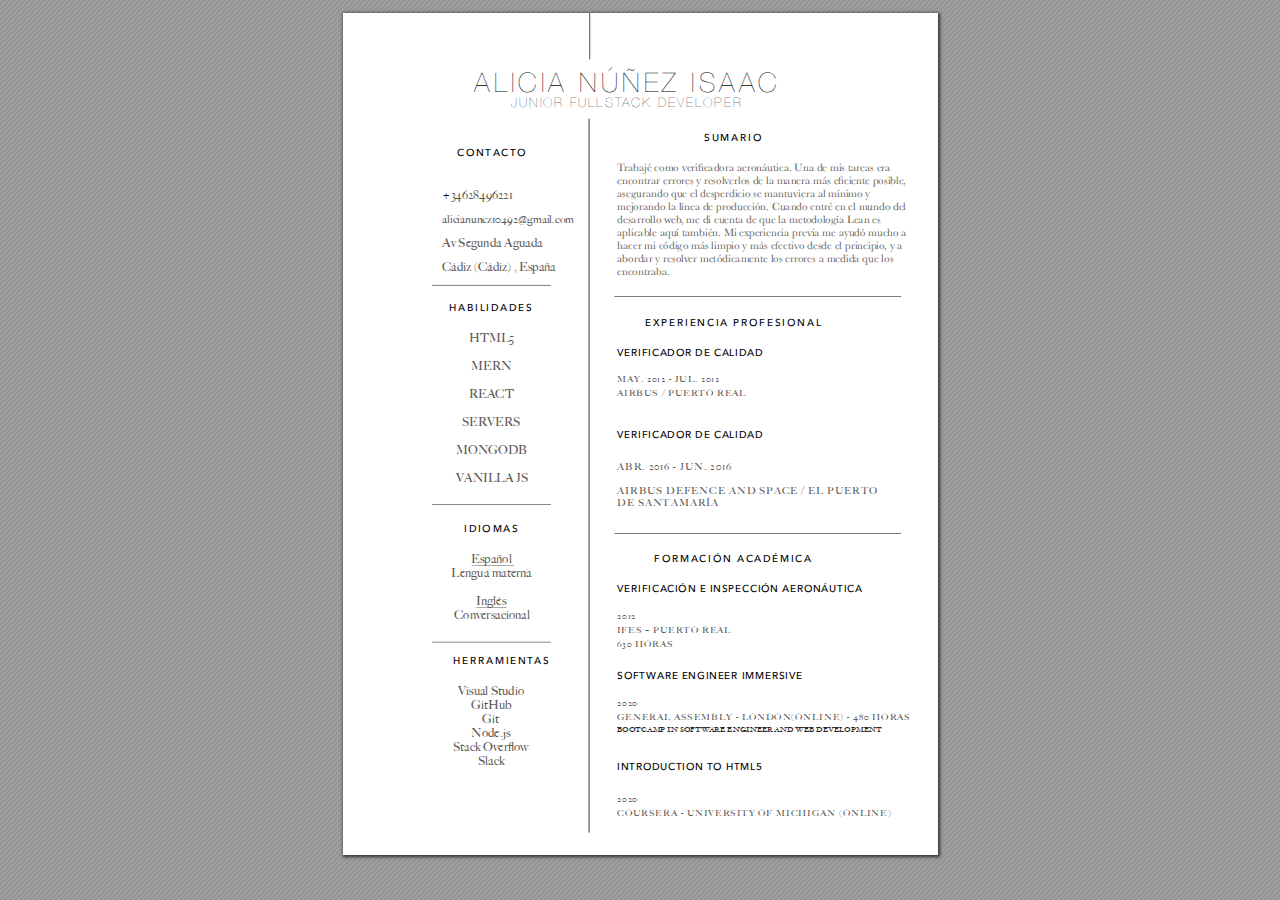
<file: Curriculum-Developer.html>
<!DOCTYPE html>
<!-- Created by pdf2htmlEX (https://github.com/coolwanglu/pdf2htmlex) -->
<html xmlns="http://www.w3.org/1999/xhtml">
<head>
<meta charset="utf-8"/>
<meta name="generator" content="pdf2htmlEX"/>
<meta http-equiv="X-UA-Compatible" content="IE=edge,chrome=1"/>
<style type="text/css">
/*! 
 * Base CSS for pdf2htmlEX
 * Copyright 2012,2013 Lu Wang <coolwanglu@gmail.com> 
 * https://github.com/coolwanglu/pdf2htmlEX/blob/master/share/LICENSE
 */#sidebar{position:absolute;top:0;left:0;bottom:0;width:250px;padding:0;margin:0;overflow:auto}#page-container{position:absolute;top:0;left:0;margin:0;padding:0;border:0}@media screen{#sidebar.opened+#page-container{left:250px}#page-container{bottom:0;right:0;overflow:auto}.loading-indicator{display:none}.loading-indicator.active{display:block;position:absolute;width:64px;height:64px;top:50%;left:50%;margin-top:-32px;margin-left:-32px}.loading-indicator img{position:absolute;top:0;left:0;bottom:0;right:0}}@media print{@page{margin:0}html{margin:0}body{margin:0;-webkit-print-color-adjust:exact}#sidebar{display:none}#page-container{width:auto;height:auto;overflow:visible;background-color:transparent}.d{display:none}}.pf{position:relative;background-color:white;overflow:hidden;margin:0;border:0}.pc{position:absolute;border:0;padding:0;margin:0;top:0;left:0;width:100%;height:100%;overflow:hidden;display:block;transform-origin:0 0;-ms-transform-origin:0 0;-webkit-transform-origin:0 0}.pc.opened{display:block}.bf{position:absolute;border:0;margin:0;top:0;bottom:0;width:100%;height:100%;-ms-user-select:none;-moz-user-select:none;-webkit-user-select:none;user-select:none}.bi{position:absolute;border:0;margin:0;-ms-user-select:none;-moz-user-select:none;-webkit-user-select:none;user-select:none}@media print{.pf{margin:0;box-shadow:none;page-break-after:always;page-break-inside:avoid}@-moz-document url-prefix(){.pf{overflow:visible;border:1px solid #fff}.pc{overflow:visible}}}.c{position:absolute;border:0;padding:0;margin:0;overflow:hidden;display:block}.t{position:absolute;white-space:pre;font-size:1px;transform-origin:0 100%;-ms-transform-origin:0 100%;-webkit-transform-origin:0 100%;unicode-bidi:bidi-override;-moz-font-feature-settings:"liga" 0}.t:after{content:''}.t:before{content:'';display:inline-block}.t span{position:relative;unicode-bidi:bidi-override}._{display:inline-block;color:transparent;z-index:-1}::selection{background:rgba(127,255,255,0.4)}::-moz-selection{background:rgba(127,255,255,0.4)}.pi{display:none}.d{position:absolute;transform-origin:0 100%;-ms-transform-origin:0 100%;-webkit-transform-origin:0 100%}.it{border:0;background-color:rgba(255,255,255,0.0)}.ir:hover{cursor:pointer}</style>
<style type="text/css">
/*! 
 * Fancy styles for pdf2htmlEX
 * Copyright 2012,2013 Lu Wang <coolwanglu@gmail.com> 
 * https://github.com/coolwanglu/pdf2htmlEX/blob/master/share/LICENSE
 */@keyframes fadein{from{opacity:0}to{opacity:1}}@-webkit-keyframes fadein{from{opacity:0}to{opacity:1}}@keyframes swing{0{transform:rotate(0)}10%{transform:rotate(0)}90%{transform:rotate(720deg)}100%{transform:rotate(720deg)}}@-webkit-keyframes swing{0{-webkit-transform:rotate(0)}10%{-webkit-transform:rotate(0)}90%{-webkit-transform:rotate(720deg)}100%{-webkit-transform:rotate(720deg)}}@media screen{#sidebar{background-color:#2f3236;background-image:url("[data-uri]")}#outline{font-family:Georgia,Times,"Times New Roman",serif;font-size:13px;margin:2em 1em}#outline ul{padding:0}#outline li{list-style-type:none;margin:1em 0}#outline li>ul{margin-left:1em}#outline a,#outline a:visited,#outline a:hover,#outline a:active{line-height:1.2;color:#e8e8e8;text-overflow:ellipsis;white-space:nowrap;text-decoration:none;display:block;overflow:hidden;outline:0}#outline a:hover{color:#0cf}#page-container{background-color:#9e9e9e;background-image:url("[data-uri]");-webkit-transition:left 500ms;transition:left 500ms}.pf{margin:13px auto;box-shadow:1px 1px 3px 1px #333;border-collapse:separate}.pc.opened{-webkit-animation:fadein 100ms;animation:fadein 100ms}.loading-indicator.active{-webkit-animation:swing 1.5s ease-in-out .01s infinite alternate none;animation:swing 1.5s ease-in-out .01s infinite alternate none}.checked{background:no-repeat url([data-uri])}}</style>
<style type="text/css">
.ff0{font-family:sans-serif;visibility:hidden;}
@font-face{font-family:ff1;src:url('[data-uri]')format("woff");}.ff1{font-family:ff1;line-height:0.926000;font-style:normal;font-weight:normal;visibility:visible;}
@font-face{font-family:ff2;src:url('[data-uri]')format("woff");}.ff2{font-family:ff2;line-height:1.015000;font-style:normal;font-weight:normal;visibility:visible;}
@font-face{font-family:ff3;src:url('[data-uri]')format("woff");}.ff3{font-family:ff3;line-height:0.718000;font-style:normal;font-weight:normal;visibility:visible;}
@font-face{font-family:ff4;src:url('[data-uri]')format("woff");}.ff4{font-family:ff4;line-height:0.925000;font-style:normal;font-weight:normal;visibility:visible;}
@font-face{font-family:ff5;src:url('[data-uri]')format("woff");}.ff5{font-family:ff5;line-height:0.920410;font-style:normal;font-weight:normal;visibility:visible;}
@font-face{font-family:ff6;src:url('[data-uri]')format("woff");}.ff6{font-family:ff6;line-height:1.184000;font-style:normal;font-weight:normal;visibility:visible;}
@font-face{font-family:ff7;src:url('[data-uri]')format("woff");}.ff7{font-family:ff7;line-height:0.822000;font-style:normal;font-weight:normal;visibility:visible;}
.m0{transform:matrix(0.250000,0.000000,0.000000,0.250000,0,0);-ms-transform:matrix(0.250000,0.000000,0.000000,0.250000,0,0);-webkit-transform:matrix(0.250000,0.000000,0.000000,0.250000,0,0);}
.v0{vertical-align:0.000000px;}
.ls0{letter-spacing:0.000000px;}
.ls4{letter-spacing:3.200000px;}
.ls5{letter-spacing:3.600000px;}
.ls6{letter-spacing:4.000000px;}
.ls2{letter-spacing:6.720000px;}
.ls3{letter-spacing:7.200000px;}
.ls7{letter-spacing:7.800000px;}
.ls1{letter-spacing:16.200000px;}
.sc_{text-shadow:none;}
.sc0{text-shadow:-0.015em 0 transparent,0 0.015em transparent,0.015em 0 transparent,0 -0.015em  transparent;}
@media screen and (-webkit-min-device-pixel-ratio:0){
.sc_{-webkit-text-stroke:0px transparent;}
.sc0{-webkit-text-stroke:0.015em transparent;text-shadow:none;}
}
.ws0{word-spacing:0.000000px;}
._2{margin-left:-4.416000px;}
._1{margin-left:-3.278000px;}
._0{margin-left:-1.200000px;}
.fc3{color:rgb(42,36,28);}
.fc1{color:rgb(0,0,0);}
.fc2{color:rgb(91,88,84);}
.fc0{color:rgb(89,75,59);}
.fs5{font-size:32.000000px;}
.fs3{font-size:36.000000px;}
.fs0{font-size:40.000000px;}
.fs2{font-size:44.000000px;}
.fs1{font-size:48.000000px;}
.fs6{font-size:52.000000px;}
.fs4{font-size:108.000000px;}
.y0{bottom:0.000000px;}
.y26{bottom:0.660000px;}
.y31{bottom:1.660000px;}
.yc{bottom:3.355000px;}
.y29{bottom:8.840700px;}
.y40{bottom:9.014300px;}
.y1b{bottom:9.588200px;}
.y2e{bottom:11.451800px;}
.y4e{bottom:11.510100px;}
.y3a{bottom:11.911500px;}
.y35{bottom:12.387500px;}
.y11{bottom:16.025600px;}
.y24{bottom:16.025700px;}
.y4c{bottom:16.202200px;}
.ye{bottom:21.075000px;}
.y42{bottom:22.498100px;}
.y4a{bottom:22.498130px;}
.y1a{bottom:22.588200px;}
.y28{bottom:22.840700px;}
.y3f{bottom:23.014300px;}
.y2d{bottom:23.451800px;}
.y39{bottom:24.154500px;}
.y34{bottom:26.387500px;}
.y22{bottom:29.062500px;}
.y4b{bottom:30.202200px;}
.y19{bottom:35.588200px;}
.y38{bottom:38.154500px;}
.y33{bottom:40.387500px;}
.y2c{bottom:47.451800px;}
.y18{bottom:48.588200px;}
.y3e{bottom:51.014300px;}
.y21{bottom:57.062500px;}
.y17{bottom:61.588200px;}
.y3d{bottom:65.014300px;}
.y48{bottom:67.443760px;}
.y16{bottom:74.588200px;}
.y47{bottom:81.443800px;}
.y49{bottom:82.570010px;}
.y20{bottom:85.062500px;}
.y15{bottom:87.588200px;}
.y1{bottom:90.000000px;}
.y46{bottom:95.443800px;}
.y14{bottom:100.588200px;}
.y45{bottom:109.443800px;}
.y37{bottom:110.231200px;}
.y1f{bottom:113.062500px;}
.y13{bottom:113.588200px;}
.y44{bottom:123.443800px;}
.y43{bottom:137.443800px;}
.ya{bottom:138.078600px;}
.y1e{bottom:141.062500px;}
.y1d{bottom:169.062500px;}
.y41{bottom:169.592500px;}
.y36{bottom:173.824700px;}
.y9{bottom:181.844600px;}
.y32{bottom:195.348100px;}
.y8{bottom:220.244600px;}
.y3c{bottom:226.679900px;}
.y30{bottom:260.624700px;}
.y2f{bottom:276.624700px;}
.y3b{bottom:301.344800px;}
.y2b{bottom:336.810700px;}
.y1c{bottom:343.804400px;}
.y2a{bottom:415.629700px;}
.y7{bottom:416.478600px;}
.y27{bottom:449.545000px;}
.y6{bottom:493.263000px;}
.y25{bottom:498.095100px;}
.y23{bottom:513.095000px;}
.y5{bottom:517.641400px;}
.yf{bottom:522.517600px;}
.y4{bottom:541.646600px;}
.y3{bottom:565.300000px;}
.y12{bottom:570.118800px;}
.y2{bottom:597.660000px;}
.yd{bottom:677.767800px;}
.y10{bottom:698.000000px;}
.y4d{bottom:736.450200px;}
.yb{bottom:759.840300px;}
.he{height:11.000000px;}
.h13{height:12.000000px;}
.h16{height:25.600000px;}
.h5{height:25.848000px;}
.h1a{height:27.108150px;}
.h6{height:28.720000px;}
.h7{height:28.875000px;}
.hc{height:29.669922px;}
.ha{height:30.365620px;}
.h4{height:33.352000px;}
.h10{height:33.624000px;}
.hf{height:34.365620px;}
.h9{height:35.415000px;}
.h2{height:36.320000px;}
.h3{height:36.384000px;}
.h12{height:37.360000px;}
.h19{height:41.727200px;}
.h1b{height:47.268000px;}
.h15{height:49.679420px;}
.h14{height:51.912500px;}
.h11{height:60.701870px;}
.h17{height:79.714250px;}
.h8{height:98.172000px;}
.hb{height:127.881200px;}
.h18{height:152.143800px;}
.hd{height:183.762500px;}
.h1{height:611.415000px;}
.h0{height:842.000000px;}
.wc{width:93.245810px;}
.w6{width:94.665620px;}
.wb{width:110.726600px;}
.w3{width:145.900000px;}
.w7{width:237.251900px;}
.w4{width:238.421900px;}
.w9{width:256.508100px;}
.wd{width:259.453200px;}
.wa{width:279.368700px;}
.w8{width:286.775000px;}
.w5{width:310.584400px;}
.w1{width:398.573000px;}
.w2{width:410.444000px;}
.w0{width:595.000000px;}
.x0{left:0.000000px;}
.x3{left:3.573000px;}
.x1a{left:6.662800px;}
.x12{left:11.908800px;}
.x17{left:15.181250px;}
.x11{left:18.394800px;}
.xf{left:24.958800px;}
.x10{left:27.298800px;}
.xb{left:31.379980px;}
.x16{left:35.239250px;}
.xa{left:38.604980px;}
.x13{left:40.501000px;}
.x14{left:45.874980px;}
.x8{left:53.792500px;}
.x9{left:75.490620px;}
.x7{left:77.878000px;}
.x18{left:85.600000px;}
.xd{left:90.666000px;}
.x15{left:93.077350px;}
.x1{left:96.427000px;}
.xe{left:101.107800px;}
.x19{left:103.857800px;}
.x5{left:119.376900px;}
.x4{left:137.556600px;}
.x6{left:141.571800px;}
.x2{left:150.415200px;}
.x1b{left:153.373400px;}
.xc{left:271.293700px;}
@media print{
.v0{vertical-align:0.000000pt;}
.ls0{letter-spacing:0.000000pt;}
.ls4{letter-spacing:4.266667pt;}
.ls5{letter-spacing:4.800000pt;}
.ls6{letter-spacing:5.333333pt;}
.ls2{letter-spacing:8.960000pt;}
.ls3{letter-spacing:9.600000pt;}
.ls7{letter-spacing:10.400000pt;}
.ls1{letter-spacing:21.600000pt;}
.ws0{word-spacing:0.000000pt;}
._2{margin-left:-5.888000pt;}
._1{margin-left:-4.370667pt;}
._0{margin-left:-1.600000pt;}
.fs5{font-size:42.666667pt;}
.fs3{font-size:48.000000pt;}
.fs0{font-size:53.333333pt;}
.fs2{font-size:58.666667pt;}
.fs1{font-size:64.000000pt;}
.fs6{font-size:69.333333pt;}
.fs4{font-size:144.000000pt;}
.y0{bottom:0.000000pt;}
.y26{bottom:0.880000pt;}
.y31{bottom:2.213333pt;}
.yc{bottom:4.473333pt;}
.y29{bottom:11.787600pt;}
.y40{bottom:12.019067pt;}
.y1b{bottom:12.784267pt;}
.y2e{bottom:15.269067pt;}
.y4e{bottom:15.346800pt;}
.y3a{bottom:15.882000pt;}
.y35{bottom:16.516667pt;}
.y11{bottom:21.367467pt;}
.y24{bottom:21.367600pt;}
.y4c{bottom:21.602933pt;}
.ye{bottom:28.100000pt;}
.y42{bottom:29.997467pt;}
.y4a{bottom:29.997507pt;}
.y1a{bottom:30.117600pt;}
.y28{bottom:30.454267pt;}
.y3f{bottom:30.685733pt;}
.y2d{bottom:31.269067pt;}
.y39{bottom:32.206000pt;}
.y34{bottom:35.183333pt;}
.y22{bottom:38.750000pt;}
.y4b{bottom:40.269600pt;}
.y19{bottom:47.450933pt;}
.y38{bottom:50.872667pt;}
.y33{bottom:53.850000pt;}
.y2c{bottom:63.269067pt;}
.y18{bottom:64.784267pt;}
.y3e{bottom:68.019067pt;}
.y21{bottom:76.083333pt;}
.y17{bottom:82.117600pt;}
.y3d{bottom:86.685733pt;}
.y48{bottom:89.925013pt;}
.y16{bottom:99.450933pt;}
.y47{bottom:108.591733pt;}
.y49{bottom:110.093347pt;}
.y20{bottom:113.416667pt;}
.y15{bottom:116.784267pt;}
.y1{bottom:120.000000pt;}
.y46{bottom:127.258400pt;}
.y14{bottom:134.117600pt;}
.y45{bottom:145.925067pt;}
.y37{bottom:146.974933pt;}
.y1f{bottom:150.750000pt;}
.y13{bottom:151.450933pt;}
.y44{bottom:164.591733pt;}
.y43{bottom:183.258400pt;}
.ya{bottom:184.104800pt;}
.y1e{bottom:188.083333pt;}
.y1d{bottom:225.416667pt;}
.y41{bottom:226.123333pt;}
.y36{bottom:231.766267pt;}
.y9{bottom:242.459467pt;}
.y32{bottom:260.464133pt;}
.y8{bottom:293.659467pt;}
.y3c{bottom:302.239867pt;}
.y30{bottom:347.499600pt;}
.y2f{bottom:368.832933pt;}
.y3b{bottom:401.793067pt;}
.y2b{bottom:449.080933pt;}
.y1c{bottom:458.405867pt;}
.y2a{bottom:554.172933pt;}
.y7{bottom:555.304800pt;}
.y27{bottom:599.393333pt;}
.y6{bottom:657.684000pt;}
.y25{bottom:664.126800pt;}
.y23{bottom:684.126667pt;}
.y5{bottom:690.188533pt;}
.yf{bottom:696.690133pt;}
.y4{bottom:722.195467pt;}
.y3{bottom:753.733333pt;}
.y12{bottom:760.158400pt;}
.y2{bottom:796.880000pt;}
.yd{bottom:903.690400pt;}
.y10{bottom:930.666667pt;}
.y4d{bottom:981.933600pt;}
.yb{bottom:1013.120400pt;}
.he{height:14.666667pt;}
.h13{height:16.000000pt;}
.h16{height:34.133333pt;}
.h5{height:34.464000pt;}
.h1a{height:36.144200pt;}
.h6{height:38.293333pt;}
.h7{height:38.500000pt;}
.hc{height:39.559896pt;}
.ha{height:40.487493pt;}
.h4{height:44.469333pt;}
.h10{height:44.832000pt;}
.hf{height:45.820827pt;}
.h9{height:47.220000pt;}
.h2{height:48.426667pt;}
.h3{height:48.512000pt;}
.h12{height:49.813333pt;}
.h19{height:55.636267pt;}
.h1b{height:63.024000pt;}
.h15{height:66.239227pt;}
.h14{height:69.216667pt;}
.h11{height:80.935827pt;}
.h17{height:106.285667pt;}
.h8{height:130.896000pt;}
.hb{height:170.508267pt;}
.h18{height:202.858400pt;}
.hd{height:245.016667pt;}
.h1{height:815.220000pt;}
.h0{height:1122.666667pt;}
.wc{width:124.327747pt;}
.w6{width:126.220827pt;}
.wb{width:147.635467pt;}
.w3{width:194.533333pt;}
.w7{width:316.335867pt;}
.w4{width:317.895867pt;}
.w9{width:342.010800pt;}
.wd{width:345.937600pt;}
.wa{width:372.491600pt;}
.w8{width:382.366667pt;}
.w5{width:414.112533pt;}
.w1{width:531.430667pt;}
.w2{width:547.258667pt;}
.w0{width:793.333333pt;}
.x0{left:0.000000pt;}
.x3{left:4.764000pt;}
.x1a{left:8.883733pt;}
.x12{left:15.878400pt;}
.x17{left:20.241667pt;}
.x11{left:24.526400pt;}
.xf{left:33.278400pt;}
.x10{left:36.398400pt;}
.xb{left:41.839973pt;}
.x16{left:46.985667pt;}
.xa{left:51.473307pt;}
.x13{left:54.001333pt;}
.x14{left:61.166640pt;}
.x8{left:71.723333pt;}
.x9{left:100.654160pt;}
.x7{left:103.837333pt;}
.x18{left:114.133333pt;}
.xd{left:120.888000pt;}
.x15{left:124.103133pt;}
.x1{left:128.569333pt;}
.xe{left:134.810400pt;}
.x19{left:138.477067pt;}
.x5{left:159.169200pt;}
.x4{left:183.408800pt;}
.x6{left:188.762400pt;}
.x2{left:200.553600pt;}
.x1b{left:204.497867pt;}
.xc{left:361.724933pt;}
}
</style>
<script>
/*
 Copyright 2012 Mozilla Foundation 
 Copyright 2013 Lu Wang <coolwanglu@gmail.com>
 Apachine License Version 2.0 
*/
(function(){function b(a,b,e,f){var c=(a.className||"").split(/\s+/g);""===c[0]&&c.shift();var d=c.indexOf(b);0>d&&e&&c.push(b);0<=d&&f&&c.splice(d,1);a.className=c.join(" ");return 0<=d}if(!("classList"in document.createElement("div"))){var e={add:function(a){b(this.element,a,!0,!1)},contains:function(a){return b(this.element,a,!1,!1)},remove:function(a){b(this.element,a,!1,!0)},toggle:function(a){b(this.element,a,!0,!0)}};Object.defineProperty(HTMLElement.prototype,"classList",{get:function(){if(this._classList)return this._classList;
var a=Object.create(e,{element:{value:this,writable:!1,enumerable:!0}});Object.defineProperty(this,"_classList",{value:a,writable:!1,enumerable:!1});return a},enumerable:!0})}})();
</script>
<script>
(function(){/*
 pdf2htmlEX.js: Core UI functions for pdf2htmlEX 
 Copyright 2012,2013 Lu Wang <coolwanglu@gmail.com> and other contributors 
 https://github.com/coolwanglu/pdf2htmlEX/blob/master/share/LICENSE 
*/
var pdf2htmlEX=window.pdf2htmlEX=window.pdf2htmlEX||{},CSS_CLASS_NAMES={page_frame:"pf",page_content_box:"pc",page_data:"pi",background_image:"bi",link:"l",input_radio:"ir",__dummy__:"no comma"},DEFAULT_CONFIG={container_id:"page-container",sidebar_id:"sidebar",outline_id:"outline",loading_indicator_cls:"loading-indicator",preload_pages:3,render_timeout:100,scale_step:0.9,key_handler:!0,hashchange_handler:!0,view_history_handler:!0,__dummy__:"no comma"},EPS=1E-6;
function invert(a){var b=a[0]*a[3]-a[1]*a[2];return[a[3]/b,-a[1]/b,-a[2]/b,a[0]/b,(a[2]*a[5]-a[3]*a[4])/b,(a[1]*a[4]-a[0]*a[5])/b]}function transform(a,b){return[a[0]*b[0]+a[2]*b[1]+a[4],a[1]*b[0]+a[3]*b[1]+a[5]]}function get_page_number(a){return parseInt(a.getAttribute("data-page-no"),16)}function disable_dragstart(a){for(var b=0,c=a.length;b<c;++b)a[b].addEventListener("dragstart",function(){return!1},!1)}
function clone_and_extend_objs(a){for(var b={},c=0,e=arguments.length;c<e;++c){var h=arguments[c],d;for(d in h)h.hasOwnProperty(d)&&(b[d]=h[d])}return b}
function Page(a){if(a){this.shown=this.loaded=!1;this.page=a;this.num=get_page_number(a);this.original_height=a.clientHeight;this.original_width=a.clientWidth;var b=a.getElementsByClassName(CSS_CLASS_NAMES.page_content_box)[0];b&&(this.content_box=b,this.original_scale=this.cur_scale=this.original_height/b.clientHeight,this.page_data=JSON.parse(a.getElementsByClassName(CSS_CLASS_NAMES.page_data)[0].getAttribute("data-data")),this.ctm=this.page_data.ctm,this.ictm=invert(this.ctm),this.loaded=!0)}}
Page.prototype={hide:function(){this.loaded&&this.shown&&(this.content_box.classList.remove("opened"),this.shown=!1)},show:function(){this.loaded&&!this.shown&&(this.content_box.classList.add("opened"),this.shown=!0)},rescale:function(a){this.cur_scale=0===a?this.original_scale:a;this.loaded&&(a=this.content_box.style,a.msTransform=a.webkitTransform=a.transform="scale("+this.cur_scale.toFixed(3)+")");a=this.page.style;a.height=this.original_height*this.cur_scale+"px";a.width=this.original_width*this.cur_scale+
"px"},view_position:function(){var a=this.page,b=a.parentNode;return[b.scrollLeft-a.offsetLeft-a.clientLeft,b.scrollTop-a.offsetTop-a.clientTop]},height:function(){return this.page.clientHeight},width:function(){return this.page.clientWidth}};function Viewer(a){this.config=clone_and_extend_objs(DEFAULT_CONFIG,0<arguments.length?a:{});this.pages_loading=[];this.init_before_loading_content();var b=this;document.addEventListener("DOMContentLoaded",function(){b.init_after_loading_content()},!1)}
Viewer.prototype={scale:1,cur_page_idx:0,first_page_idx:0,init_before_loading_content:function(){this.pre_hide_pages()},initialize_radio_button:function(){for(var a=document.getElementsByClassName(CSS_CLASS_NAMES.input_radio),b=0;b<a.length;b++)a[b].addEventListener("click",function(){this.classList.toggle("checked")})},init_after_loading_content:function(){this.sidebar=document.getElementById(this.config.sidebar_id);this.outline=document.getElementById(this.config.outline_id);this.container=document.getElementById(this.config.container_id);
this.loading_indicator=document.getElementsByClassName(this.config.loading_indicator_cls)[0];for(var a=!0,b=this.outline.childNodes,c=0,e=b.length;c<e;++c)if("ul"===b[c].nodeName.toLowerCase()){a=!1;break}a||this.sidebar.classList.add("opened");this.find_pages();if(0!=this.pages.length){disable_dragstart(document.getElementsByClassName(CSS_CLASS_NAMES.background_image));this.config.key_handler&&this.register_key_handler();var h=this;this.config.hashchange_handler&&window.addEventListener("hashchange",
function(a){h.navigate_to_dest(document.location.hash.substring(1))},!1);this.config.view_history_handler&&window.addEventListener("popstate",function(a){a.state&&h.navigate_to_dest(a.state)},!1);this.container.addEventListener("scroll",function(){h.update_page_idx();h.schedule_render(!0)},!1);[this.container,this.outline].forEach(function(a){a.addEventListener("click",h.link_handler.bind(h),!1)});this.initialize_radio_button();this.render()}},find_pages:function(){for(var a=[],b={},c=this.container.childNodes,
e=0,h=c.length;e<h;++e){var d=c[e];d.nodeType===Node.ELEMENT_NODE&&d.classList.contains(CSS_CLASS_NAMES.page_frame)&&(d=new Page(d),a.push(d),b[d.num]=a.length-1)}this.pages=a;this.page_map=b},load_page:function(a,b,c){var e=this.pages;if(!(a>=e.length||(e=e[a],e.loaded||this.pages_loading[a]))){var e=e.page,h=e.getAttribute("data-page-url");if(h){this.pages_loading[a]=!0;var d=e.getElementsByClassName(this.config.loading_indicator_cls)[0];"undefined"===typeof d&&(d=this.loading_indicator.cloneNode(!0),
d.classList.add("active"),e.appendChild(d));var f=this,g=new XMLHttpRequest;g.open("GET",h,!0);g.onload=function(){if(200===g.status||0===g.status){var b=document.createElement("div");b.innerHTML=g.responseText;for(var d=null,b=b.childNodes,e=0,h=b.length;e<h;++e){var p=b[e];if(p.nodeType===Node.ELEMENT_NODE&&p.classList.contains(CSS_CLASS_NAMES.page_frame)){d=p;break}}b=f.pages[a];f.container.replaceChild(d,b.page);b=new Page(d);f.pages[a]=b;b.hide();b.rescale(f.scale);disable_dragstart(d.getElementsByClassName(CSS_CLASS_NAMES.background_image));
f.schedule_render(!1);c&&c(b)}delete f.pages_loading[a]};g.send(null)}void 0===b&&(b=this.config.preload_pages);0<--b&&(f=this,setTimeout(function(){f.load_page(a+1,b)},0))}},pre_hide_pages:function(){var a="@media screen{."+CSS_CLASS_NAMES.page_content_box+"{display:none;}}",b=document.createElement("style");b.styleSheet?b.styleSheet.cssText=a:b.appendChild(document.createTextNode(a));document.head.appendChild(b)},render:function(){for(var a=this.container,b=a.scrollTop,c=a.clientHeight,a=b-c,b=
b+c+c,c=this.pages,e=0,h=c.length;e<h;++e){var d=c[e],f=d.page,g=f.offsetTop+f.clientTop,f=g+f.clientHeight;g<=b&&f>=a?d.loaded?d.show():this.load_page(e):d.hide()}},update_page_idx:function(){var a=this.pages,b=a.length;if(!(2>b)){for(var c=this.container,e=c.scrollTop,c=e+c.clientHeight,h=-1,d=b,f=d-h;1<f;){var g=h+Math.floor(f/2),f=a[g].page;f.offsetTop+f.clientTop+f.clientHeight>=e?d=g:h=g;f=d-h}this.first_page_idx=d;for(var g=h=this.cur_page_idx,k=0;d<b;++d){var f=a[d].page,l=f.offsetTop+f.clientTop,
f=f.clientHeight;if(l>c)break;f=(Math.min(c,l+f)-Math.max(e,l))/f;if(d===h&&Math.abs(f-1)<=EPS){g=h;break}f>k&&(k=f,g=d)}this.cur_page_idx=g}},schedule_render:function(a){if(void 0!==this.render_timer){if(!a)return;clearTimeout(this.render_timer)}var b=this;this.render_timer=setTimeout(function(){delete b.render_timer;b.render()},this.config.render_timeout)},register_key_handler:function(){var a=this;window.addEventListener("DOMMouseScroll",function(b){if(b.ctrlKey){b.preventDefault();var c=a.container,
e=c.getBoundingClientRect(),c=[b.clientX-e.left-c.clientLeft,b.clientY-e.top-c.clientTop];a.rescale(Math.pow(a.config.scale_step,b.detail),!0,c)}},!1);window.addEventListener("keydown",function(b){var c=!1,e=b.ctrlKey||b.metaKey,h=b.altKey;switch(b.keyCode){case 61:case 107:case 187:e&&(a.rescale(1/a.config.scale_step,!0),c=!0);break;case 173:case 109:case 189:e&&(a.rescale(a.config.scale_step,!0),c=!0);break;case 48:e&&(a.rescale(0,!1),c=!0);break;case 33:h?a.scroll_to(a.cur_page_idx-1):a.container.scrollTop-=
a.container.clientHeight;c=!0;break;case 34:h?a.scroll_to(a.cur_page_idx+1):a.container.scrollTop+=a.container.clientHeight;c=!0;break;case 35:a.container.scrollTop=a.container.scrollHeight;c=!0;break;case 36:a.container.scrollTop=0,c=!0}c&&b.preventDefault()},!1)},rescale:function(a,b,c){var e=this.scale;this.scale=a=0===a?1:b?e*a:a;c||(c=[0,0]);b=this.container;c[0]+=b.scrollLeft;c[1]+=b.scrollTop;for(var h=this.pages,d=h.length,f=this.first_page_idx;f<d;++f){var g=h[f].page;if(g.offsetTop+g.clientTop>=
c[1])break}g=f-1;0>g&&(g=0);var g=h[g].page,k=g.clientWidth,f=g.clientHeight,l=g.offsetLeft+g.clientLeft,m=c[0]-l;0>m?m=0:m>k&&(m=k);k=g.offsetTop+g.clientTop;c=c[1]-k;0>c?c=0:c>f&&(c=f);for(f=0;f<d;++f)h[f].rescale(a);b.scrollLeft+=m/e*a+g.offsetLeft+g.clientLeft-m-l;b.scrollTop+=c/e*a+g.offsetTop+g.clientTop-c-k;this.schedule_render(!0)},fit_width:function(){var a=this.cur_page_idx;this.rescale(this.container.clientWidth/this.pages[a].width(),!0);this.scroll_to(a)},fit_height:function(){var a=this.cur_page_idx;
this.rescale(this.container.clientHeight/this.pages[a].height(),!0);this.scroll_to(a)},get_containing_page:function(a){for(;a;){if(a.nodeType===Node.ELEMENT_NODE&&a.classList.contains(CSS_CLASS_NAMES.page_frame)){a=get_page_number(a);var b=this.page_map;return a in b?this.pages[b[a]]:null}a=a.parentNode}return null},link_handler:function(a){var b=a.target,c=b.getAttribute("data-dest-detail");if(c){if(this.config.view_history_handler)try{var e=this.get_current_view_hash();window.history.replaceState(e,
"","#"+e);window.history.pushState(c,"","#"+c)}catch(h){}this.navigate_to_dest(c,this.get_containing_page(b));a.preventDefault()}},navigate_to_dest:function(a,b){try{var c=JSON.parse(a)}catch(e){return}if(c instanceof Array){var h=c[0],d=this.page_map;if(h in d){for(var f=d[h],h=this.pages[f],d=2,g=c.length;d<g;++d){var k=c[d];if(null!==k&&"number"!==typeof k)return}for(;6>c.length;)c.push(null);var g=b||this.pages[this.cur_page_idx],d=g.view_position(),d=transform(g.ictm,[d[0],g.height()-d[1]]),
g=this.scale,l=[0,0],m=!0,k=!1,n=this.scale;switch(c[1]){case "XYZ":l=[null===c[2]?d[0]:c[2]*n,null===c[3]?d[1]:c[3]*n];g=c[4];if(null===g||0===g)g=this.scale;k=!0;break;case "Fit":case "FitB":l=[0,0];k=!0;break;case "FitH":case "FitBH":l=[0,null===c[2]?d[1]:c[2]*n];k=!0;break;case "FitV":case "FitBV":l=[null===c[2]?d[0]:c[2]*n,0];k=!0;break;case "FitR":l=[c[2]*n,c[5]*n],m=!1,k=!0}if(k){this.rescale(g,!1);var p=this,c=function(a){l=transform(a.ctm,l);m&&(l[1]=a.height()-l[1]);p.scroll_to(f,l)};h.loaded?
c(h):(this.load_page(f,void 0,c),this.scroll_to(f))}}}},scroll_to:function(a,b){var c=this.pages;if(!(0>a||a>=c.length)){c=c[a].view_position();void 0===b&&(b=[0,0]);var e=this.container;e.scrollLeft+=b[0]-c[0];e.scrollTop+=b[1]-c[1]}},get_current_view_hash:function(){var a=[],b=this.pages[this.cur_page_idx];a.push(b.num);a.push("XYZ");var c=b.view_position(),c=transform(b.ictm,[c[0],b.height()-c[1]]);a.push(c[0]/this.scale);a.push(c[1]/this.scale);a.push(this.scale);return JSON.stringify(a)}};
pdf2htmlEX.Viewer=Viewer;})();
</script>
<script>
try{
pdf2htmlEX.defaultViewer = new pdf2htmlEX.Viewer({});
}catch(e){}
</script>
<title></title>
</head>
<body>
<div id="sidebar">
<div id="outline">
</div>
</div>
<div id="page-container">
<div id="pf1" class="pf w0 h0" data-page-no="1"><div class="pc pc1 w0 h0"><img class="bi x0 y0 w0 h0" alt="" src="[data-uri]"/><div class="c x1 y1 w1 h1"><div class="t m0 x2 h2 y2 ff1 fs0 fc0 sc0 ls0 ws0"> </div><div class="t m0 x3 h3 y3 ff2 fs1 fc1 sc0 ls0 ws0">+<span class="fc2">34628496221 </span></div><div class="t m0 x3 h4 y4 ff2 fs2 fc2 sc0 ls0 ws0">alicianunez10492@gmail.com<span class="fc1"> </span></div><div class="t m0 x3 h3 y5 ff2 fs1 fc2 sc0 ls0 ws0">Av Segunda Aguada </div><div class="t m0 x3 h3 y6 ff2 fs1 fc2 sc0 ls0 ws0">Cádiz (Cádiz) , España </div><div class="t m0 x4 h5 y7 ff3 fs3 fc0 sc0 ls0 ws0"> </div><div class="t m0 x4 h6 y8 ff3 fs0 fc1 sc0 ls0 ws0"> </div><div class="t m0 x5 h6 y9 ff3 fs0 fc1 sc0 ls0 ws0"> </div><div class="t m0 x6 h5 ya ff3 fs3 fc0 sc0 ls0 ws0"> </div></div><div class="c x7 yb w2 h7"><div class="t m0 x8 h8 yc ff4 fs4 fc1 sc0 ls1 ws0">ALICIA NÚÑEZ ISAAC</div></div><div class="c x9 yd w3 h9"><div class="t m0 xa h2 ye ff1 fs0 fc1 sc0 ls2 ws0">CONTA<span class="_ _0"></span>CTO</div></div><div class="c x9 yf w3 h9"><div class="t m0 xb h2 ye ff1 fs0 fc1 sc0 ls3 ws0">HABILIDADES</div></div><div class="c xc y10 w4 ha"><div class="t m0 xd h2 y11 ff1 fs0 fc1 sc0 ls3 ws0">SUMARIO</div></div><div class="c xc y12 w5 hb"><div class="t m0 x3 hc y13 ff5 fs2 fc2 sc0 ls0 ws0">T<span class="_ _1"></span>rabajé como veriﬁcadora aer<span class="_ _0"></span>onáutica. Una de mis tar<span class="_ _0"></span>eas era </div><div class="t m0 x3 hc y14 ff5 fs2 fc2 sc0 ls0 ws0">encontrar errores y r<span class="_ _0"></span>esolve<span class="_ _0"></span>rlos de la manera más eﬁciente posib<span class="_ _0"></span>le<span class="_ _0"></span>, </div><div class="t m0 x3 hc y15 ff5 fs2 fc2 sc0 ls0 ws0">asegurando que el desperdicio se mantuviera al mínimo y </div><div class="t m0 x3 hc y16 ff5 fs2 fc2 sc0 ls0 ws0">mejorando la línea de producción. Cuando entré<span class="_ _0"></span> en el mundo del </div><div class="t m0 x3 hc y17 ff5 fs2 fc2 sc0 ls0 ws0">desarrollo web<span class="_ _1"></span>, me di cuenta de que la metodología Lean es </div><div class="t m0 x3 hc y18 ff5 fs2 fc2 sc0 ls0 ws0">aplicable aquí también. Mi expe<span class="_ _0"></span>riencia previa me a<span class="_ _0"></span>yudó muc<span class="_ _0"></span>ho a </div><div class="t m0 x3 hc y19 ff5 fs2 fc2 sc0 ls0 ws0">hacer mi código más limpio y más efectivo desde el principio<span class="_ _0"></span>, y a </div><div class="t m0 x3 hc y1a ff5 fs2 fc2 sc0 ls0 ws0">abordar y resolv<span class="_ _0"></span>er metódicamente los err<span class="_ _0"></span>ores a medida que los </div><div class="t m0 x3 hc y1b ff5 fs2 fc2 sc0 ls0 ws0">encontraba.</div></div><div class="c xe y1c w6 hd"><div class="t m0 xf h3 y1d ff2 fs1 fc2 sc0 ls0 ws0">HTML5 </div><div class="t m0 x10 h3 y1e ff2 fs1 fc2 sc0 ls0 ws0">MERN </div><div class="t m0 xf h3 y1f ff2 fs1 fc2 sc0 ls0 ws0">REACT </div><div class="t m0 x11 h3 y20 ff2 fs1 fc2 sc0 ls0 ws0">SERVERS </div><div class="t m0 x12 h3 y21 ff2 fs1 fc2 sc0 ls0 ws0">MONGODB </div><div class="t m0 x12 h3 y22 ff2 fs1 fc2 sc0 ls0 ws0">VANILLA JS </div></div><div class="c xc y23 w4 ha"><div class="t m0 xb h2 y24 ff1 fs0 fc1 sc0 ls3 ws0">EXPERIENCIA PROFESIONAL</div></div><div class="c xc y25 w7 he"><div class="t m0 x3 h2 y26 ff1 fs0 fc1 sc0 ls4 ws0">VERIFICADOR DE CALID<span class="_ _0"></span>AD</div></div><div class="c xc y27 w8 hf"><div class="t m0 x3 h10 y28 ff6 fs3 fc2 sc0 ls5 ws0">MAY. 2012 - JUL. 2012 </div><div class="t m0 x3 h10 y29 ff6 fs3 fc2 sc0 ls5 ws0">AIRBUS / PUERTO REAL</div></div><div class="c xc y2a w7 he"><div class="t m0 x3 h2 y26 ff1 fs0 fc1 sc0 ls4 ws0">VERIFICADOR DE CALID<span class="_ _0"></span>AD</div></div><div class="c xc y2b w8 h11"><div class="t m0 x3 h12 y2c ff6 fs0 fc2 sc0 ls6 ws0">ABR. 2016 - JUN. 2016 </div><div class="t m0 x3 h12 y2d ff6 fs0 fc2 sc0 ls6 ws0">AIRBUS DEFENCE AND SPACE / EL PUERTO </div><div class="t m0 x3 h12 y2e ff6 fs0 fc2 sc0 ls6 ws0">DE SANTAMARÍA </div></div><div class="c xc y2f w4 ha"><div class="t m0 x13 h2 y11 ff1 fs0 fc1 sc0 ls3 ws0">FORMACIÓN <span class="_ _0"></span>AC<span class="_ _0"></span>ADÉMICA</div></div><div class="c xc y30 w9 h13"><div class="t m0 x3 h2 y31 ff1 fs0 fc1 sc0 ls4 ws0">VERIFICA<span class="_ _0"></span>CIÓN E INSPECCIÓN <span class="_ _0"></span>AERONÁUTIC<span class="_ _0"></span>A</div></div><div class="c xc y32 wa h14"><div class="t m0 x3 h10 y33 ff6 fs3 fc2 sc0 ls5 ws0">2012 </div><div class="t m0 x3 h10 y34 ff6 fs3 fc2 sc0 ls5 ws0">IFES – PUERTO REAL </div><div class="t m0 x3 h10 y35 ff6 fs3 fc2 sc0 ls5 ws0">630 HORAS </div></div><div class="c xc y36 w9 h13"><div class="t m0 x3 h2 y31 ff1 fs0 fc1 sc0 ls4 ws0">SOFTWARE ENGINEER IMMERSIVE</div></div><div class="c xc y37 w5 h15"><div class="t m0 x3 h10 y38 ff6 fs3 fc2 sc0 ls5 ws0">2020 </div><div class="t m0 x3 h10 y39 ff6 fs3 fc2 sc0 ls5 ws0">GENERAL ASSEMBLY - LONDON(ONLINE) - 480 HORAS </div><div class="t m0 x3 h16 y3a ff7 fs5 fc3 sc0 ls0 ws0">BOOTCAMP IN SOFTW<span class="_ _2"></span>ARE ENGINEER<span class="_ _0"></span> <span class="_ _0"></span>AND <span class="_ _1"></span>WEB DEVELOPMENT</div></div><div class="c x9 y3b w3 h9"><div class="t m0 x14 h2 ye ff1 fs0 fc1 sc0 ls3 ws0">IDIOMAS</div></div><div class="c x15 y3c wb h17"><div class="t m0 x16 h3 y3d ff2 fs1 fc2 sc0 ls0 ws0">Español  </div><div class="t m0 x17 h3 y3e ff2 fs1 fc2 sc0 ls0 ws0">Lengua materna </div><div class="t m0 x13 h3 y3f ff2 fs1 fc2 sc0 ls0 ws0">Inglés </div><div class="t m0 x11 h3 y40 ff2 fs1 fc2 sc0 ls0 ws0">Conversacional </div></div><div class="c x18 y41 w3 h9"><div class="t m0 xf h2 ye ff1 fs0 fc1 sc0 ls3 ws0">HERRAMIENT<span class="_ _1"></span>AS</div></div><div class="c x19 y42 wc h18"><div class="t m0 x12 h3 y43 ff2 fs1 fc2 sc0 ls0 ws0">Visual Studio </div><div class="t m0 xf h3 y44 ff2 fs1 fc2 sc0 ls0 ws0">GitHub </div><div class="t m0 x16 h3 y45 ff2 fs1 fc2 sc0 ls0 ws0">Git </div><div class="t m0 xf h3 y46 ff2 fs1 fc2 sc0 ls0 ws0">Node.js </div><div class="t m0 x1a h3 y47 ff2 fs1 fc2 sc0 ls0 ws0">Stack Overﬂow </div><div class="t m0 xb h3 y48 ff2 fs1 fc2 sc0 ls0 ws0">Slack</div></div><div class="c xc y49 w9 h13"><div class="t m0 x3 h2 y31 ff1 fs0 fc1 sc0 ls4 ws0">INTRODUCTION <span class="_ _0"></span>T<span class="_ _0"></span>O HTML5</div></div><div class="c xc y4a w8 h19"><div class="t m0 x3 h10 y4b ff6 fs3 fc2 sc0 ls5 ws0">2020 </div><div class="t m0 x3 h10 y4c ff6 fs3 fc2 sc0 ls5 ws0">COURSERA - UNIVERSITY OF MICHIGAN (ONLINE)</div></div><div class="c x1b y4d wd h1a"><div class="t m0 x17 h1b y4e ff4 fs6 fc1 sc0 ls7 ws0">JUNIOR FULLST<span class="_ _2"></span>ACK DEVELOPER</div></div></div><div class="pi" data-data='{"ctm":[1.000000,0.000000,0.000000,1.000000,0.000000,0.000000]}'></div></div>
</div>
<div class="loading-indicator">
<img alt="" src="[data-uri]"/>
</div>
</body>
</html>
</file>
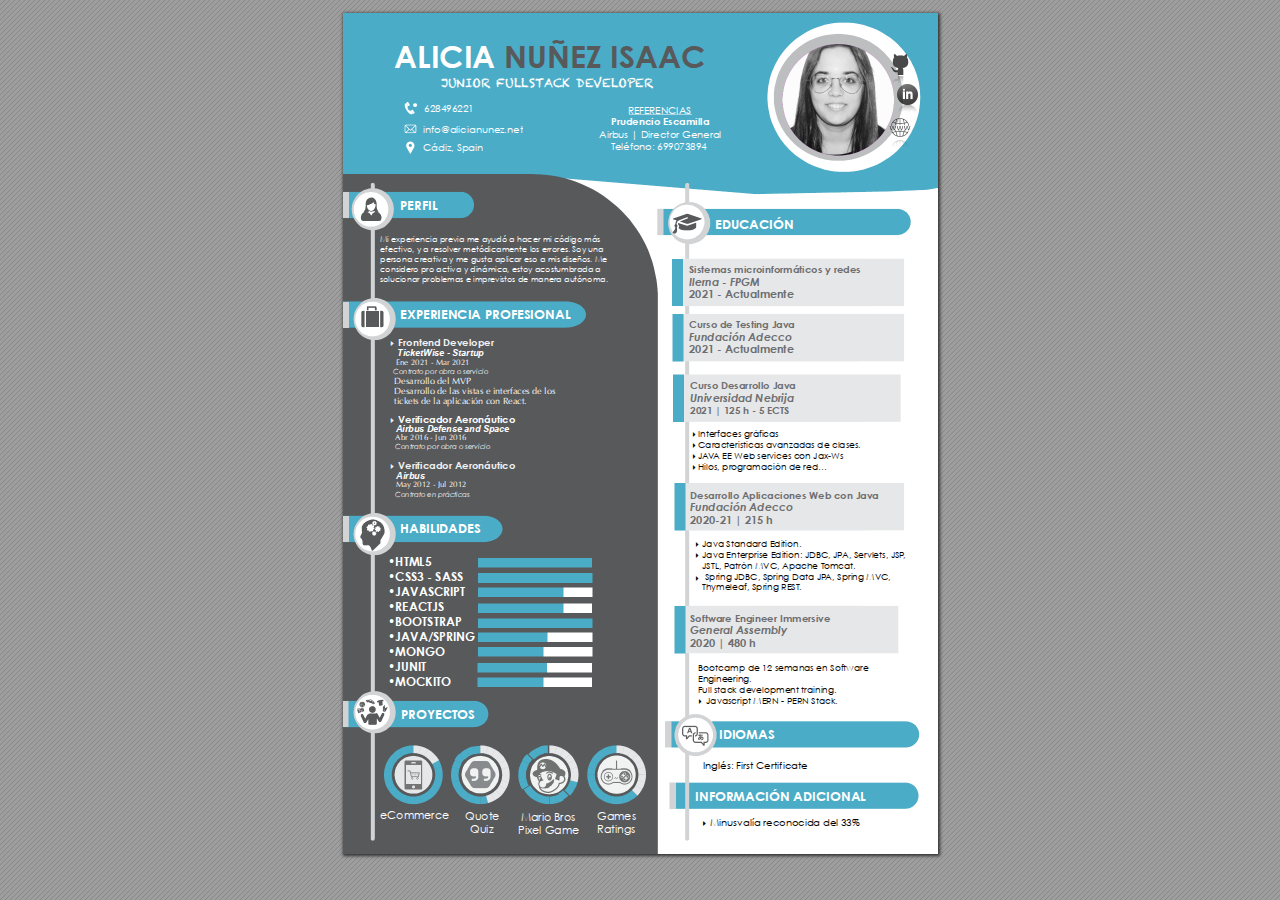
<file: curriculum.html>
<!DOCTYPE html>
<!-- Created by pdf2htmlEX (https://github.com/coolwanglu/pdf2htmlex) -->
<html xmlns="http://www.w3.org/1999/xhtml">
<head>
<meta charset="utf-8"/>
<meta name="generator" content="pdf2htmlEX"/>
<meta http-equiv="X-UA-Compatible" content="IE=edge,chrome=1"/>
<style type="text/css">
/*! 
 * Base CSS for pdf2htmlEX
 * Copyright 2012,2013 Lu Wang <coolwanglu@gmail.com> 
 * https://github.com/coolwanglu/pdf2htmlEX/blob/master/share/LICENSE
 */#sidebar{position:absolute;top:0;left:0;bottom:0;width:250px;padding:0;margin:0;overflow:auto}#page-container{position:absolute;top:0;left:0;margin:0;padding:0;border:0}@media screen{#sidebar.opened+#page-container{left:250px}#page-container{bottom:0;right:0;overflow:auto}.loading-indicator{display:none}.loading-indicator.active{display:block;position:absolute;width:64px;height:64px;top:50%;left:50%;margin-top:-32px;margin-left:-32px}.loading-indicator img{position:absolute;top:0;left:0;bottom:0;right:0}}@media print{@page{margin:0}html{margin:0}body{margin:0;-webkit-print-color-adjust:exact}#sidebar{display:none}#page-container{width:auto;height:auto;overflow:visible;background-color:transparent}.d{display:none}}.pf{position:relative;background-color:white;overflow:hidden;margin:0;border:0}.pc{position:absolute;border:0;padding:0;margin:0;top:0;left:0;width:100%;height:100%;overflow:hidden;display:block;transform-origin:0 0;-ms-transform-origin:0 0;-webkit-transform-origin:0 0}.pc.opened{display:block}.bf{position:absolute;border:0;margin:0;top:0;bottom:0;width:100%;height:100%;-ms-user-select:none;-moz-user-select:none;-webkit-user-select:none;user-select:none}.bi{position:absolute;border:0;margin:0;-ms-user-select:none;-moz-user-select:none;-webkit-user-select:none;user-select:none}@media print{.pf{margin:0;box-shadow:none;page-break-after:always;page-break-inside:avoid}@-moz-document url-prefix(){.pf{overflow:visible;border:1px solid #fff}.pc{overflow:visible}}}.c{position:absolute;border:0;padding:0;margin:0;overflow:hidden;display:block}.t{position:absolute;white-space:pre;font-size:1px;transform-origin:0 100%;-ms-transform-origin:0 100%;-webkit-transform-origin:0 100%;unicode-bidi:bidi-override;-moz-font-feature-settings:"liga" 0}.t:after{content:''}.t:before{content:'';display:inline-block}.t span{position:relative;unicode-bidi:bidi-override}._{display:inline-block;color:transparent;z-index:-1}::selection{background:rgba(127,255,255,0.4)}::-moz-selection{background:rgba(127,255,255,0.4)}.pi{display:none}.d{position:absolute;transform-origin:0 100%;-ms-transform-origin:0 100%;-webkit-transform-origin:0 100%}.it{border:0;background-color:rgba(255,255,255,0.0)}.ir:hover{cursor:pointer}</style>
<style type="text/css">
/*! 
 * Fancy styles for pdf2htmlEX
 * Copyright 2012,2013 Lu Wang <coolwanglu@gmail.com> 
 * https://github.com/coolwanglu/pdf2htmlEX/blob/master/share/LICENSE
 */@keyframes fadein{from{opacity:0}to{opacity:1}}@-webkit-keyframes fadein{from{opacity:0}to{opacity:1}}@keyframes swing{0{transform:rotate(0)}10%{transform:rotate(0)}90%{transform:rotate(720deg)}100%{transform:rotate(720deg)}}@-webkit-keyframes swing{0{-webkit-transform:rotate(0)}10%{-webkit-transform:rotate(0)}90%{-webkit-transform:rotate(720deg)}100%{-webkit-transform:rotate(720deg)}}@media screen{#sidebar{background-color:#2f3236;background-image:url("[data-uri]")}#outline{font-family:Georgia,Times,"Times New Roman",serif;font-size:13px;margin:2em 1em}#outline ul{padding:0}#outline li{list-style-type:none;margin:1em 0}#outline li>ul{margin-left:1em}#outline a,#outline a:visited,#outline a:hover,#outline a:active{line-height:1.2;color:#e8e8e8;text-overflow:ellipsis;white-space:nowrap;text-decoration:none;display:block;overflow:hidden;outline:0}#outline a:hover{color:#0cf}#page-container{background-color:#9e9e9e;background-image:url("[data-uri]");-webkit-transition:left 500ms;transition:left 500ms}.pf{margin:13px auto;box-shadow:1px 1px 3px 1px #333;border-collapse:separate}.pc.opened{-webkit-animation:fadein 100ms;animation:fadein 100ms}.loading-indicator.active{-webkit-animation:swing 1.5s ease-in-out .01s infinite alternate none;animation:swing 1.5s ease-in-out .01s infinite alternate none}.checked{background:no-repeat url([data-uri])}}</style>
<style type="text/css">
.ff0{font-family:sans-serif;visibility:hidden;}
@font-face{font-family:ff1;src:url('[data-uri]')format("woff");}.ff1{font-family:ff1;line-height:0.666504;font-style:normal;font-weight:normal;visibility:visible;}
@font-face{font-family:ff2;src:url('[data-uri]')format("woff");}.ff2{font-family:ff2;line-height:1.173340;font-style:normal;font-weight:normal;visibility:visible;}
@font-face{font-family:ff3;src:url('[data-uri]')format("woff");}.ff3{font-family:ff3;line-height:1.013260;font-style:normal;font-weight:normal;visibility:visible;}
@font-face{font-family:ff4;src:url('[data-uri]')format("woff");}.ff4{font-family:ff4;line-height:0.988281;font-style:normal;font-weight:normal;visibility:visible;}
@font-face{font-family:ff5;src:url('[data-uri]')format("woff");}.ff5{font-family:ff5;line-height:1.026855;font-style:normal;font-weight:normal;visibility:visible;}
@font-face{font-family:ff6;src:url('[data-uri]')format("woff");}.ff6{font-family:ff6;line-height:0.666504;font-style:normal;font-weight:normal;visibility:visible;}
@font-face{font-family:ff7;src:url('[data-uri]')format("woff");}.ff7{font-family:ff7;line-height:0.666504;font-style:normal;font-weight:normal;visibility:visible;}
@font-face{font-family:ff8;src:url('[data-uri]')format("woff");}.ff8{font-family:ff8;line-height:0.666504;font-style:normal;font-weight:normal;visibility:visible;}
@font-face{font-family:ff9;src:url('[data-uri]')format("woff");}.ff9{font-family:ff9;line-height:0.666504;font-style:normal;font-weight:normal;visibility:visible;}
@font-face{font-family:ffa;src:url('[data-uri]')format("woff");}.ffa{font-family:ffa;line-height:0.666504;font-style:normal;font-weight:normal;visibility:visible;}
@font-face{font-family:ffb;src:url('[data-uri]')format("woff");}.ffb{font-family:ffb;line-height:0.925781;font-style:normal;font-weight:normal;visibility:visible;}
@font-face{font-family:ffc;src:url('[data-uri]')format("woff");}.ffc{font-family:ffc;line-height:1.020000;font-style:normal;font-weight:normal;visibility:visible;}
@font-face{font-family:ffd;src:url('[data-uri]')format("woff");}.ffd{font-family:ffd;line-height:0.974609;font-style:normal;font-weight:normal;visibility:visible;}
@font-face{font-family:ffe;src:url('[data-uri]')format("woff");}.ffe{font-family:ffe;line-height:0.666504;font-style:normal;font-weight:normal;visibility:visible;}
.m0{transform:matrix(0.250000,0.000000,0.000000,0.250000,0,0);-ms-transform:matrix(0.250000,0.000000,0.000000,0.250000,0,0);-webkit-transform:matrix(0.250000,0.000000,0.000000,0.250000,0,0);}
.m1{transform:none;-ms-transform:none;-webkit-transform:none;}
.v0{vertical-align:0.000000px;}
.ls1{letter-spacing:-0.037200px;}
.ls8{letter-spacing:-0.010400px;}
.ls6{letter-spacing:-0.008800px;}
.ls9{letter-spacing:-0.008000px;}
.lsc{letter-spacing:-0.007200px;}
.lsd{letter-spacing:-0.006400px;}
.ls3{letter-spacing:-0.004800px;}
.ls4{letter-spacing:-0.004400px;}
.lsa{letter-spacing:-0.003200px;}
.ls0{letter-spacing:0.000000px;}
.ls7{letter-spacing:0.003600px;}
.ls5{letter-spacing:0.004400px;}
.lsb{letter-spacing:0.008000px;}
.ls2{letter-spacing:0.009600px;}
.sc_{text-shadow:none;}
.sc0{text-shadow:-0.015em 0 transparent,0 0.015em transparent,0.015em 0 transparent,0 -0.015em  transparent;}
@media screen and (-webkit-min-device-pixel-ratio:0){
.sc_{-webkit-text-stroke:0px transparent;}
.sc0{-webkit-text-stroke:0.015em transparent;text-shadow:none;}
}
.ws0{word-spacing:0.000000px;}
._1{margin-left:-4.816800px;}
._0{margin-left:-2.332800px;}
._3{margin-left:-1.184000px;}
._2{width:1.706400px;}
.fc4{color:rgb(241,242,242);}
.fc0{color:rgb(0,0,0);}
.fc1{color:rgb(255,255,255);}
.fc2{color:rgb(88,89,91);}
.fc3{color:rgb(109,110,113);}
.fs8{font-size:28.000000px;}
.fs4{font-size:32.000000px;}
.fs7{font-size:36.000000px;}
.fs6{font-size:40.000000px;}
.fs5{font-size:44.000000px;}
.fs2{font-size:48.000000px;}
.fs3{font-size:52.000000px;}
.fs0{font-size:72.000000px;}
.fs1{font-size:124.000000px;}
.y0{bottom:0.000000px;}
.y5e{bottom:0.202100px;}
.y5c{bottom:5.267300px;}
.y5a{bottom:6.107400px;}
.y2{bottom:9.224100px;}
.y1c{bottom:19.453500px;}
.y18{bottom:20.547420px;}
.y1a{bottom:20.634740px;}
.y39{bottom:27.321750px;}
.y3a{bottom:27.414530px;}
.y1b{bottom:32.453500px;}
.y17{bottom:33.547420px;}
.y19{bottom:33.634740px;}
.y16{bottom:35.172360px;}
.y38{bottom:53.175230px;}
.y33{bottom:84.795870px;}
.y32{bottom:114.440400px;}
.y7{bottom:134.987900px;}
.y2f{bottom:149.859400px;}
.y30{bottom:149.942900px;}
.y2e{bottom:160.942900px;}
.y15{bottom:167.830000px;}
.y2d{bottom:171.942900px;}
.y14{bottom:182.830000px;}
.y2c{bottom:182.942900px;}
.y13{bottom:197.830000px;}
.y23{bottom:206.601800px;}
.y12{bottom:212.830000px;}
.y22{bottom:220.359900px;}
.y11{bottom:227.830000px;}
.y21{bottom:231.904700px;}
.y10{bottom:242.830000px;}
.yf{bottom:257.830000px;}
.y2b{bottom:263.519400px;}
.ye{bottom:272.830000px;}
.y29{bottom:273.476500px;}
.y2a{bottom:273.652300px;}
.y28{bottom:284.735800px;}
.yd{bottom:287.830000px;}
.y26{bottom:295.786400px;}
.y27{bottom:296.003900px;}
.y24{bottom:306.920400px;}
.y25{bottom:307.003900px;}
.y6{bottom:320.362800px;}
.y20{bottom:329.742400px;}
.y1f{bottom:343.234800px;}
.y1e{bottom:354.778400px;}
.y58{bottom:357.577600px;}
.y57{bottom:366.523100px;}
.y56{bottom:374.945100px;}
.y45{bottom:383.935900px;}
.y46{bottom:384.019400px;}
.y54{bottom:384.408200px;}
.y55{bottom:384.501000px;}
.y43{bottom:394.935900px;}
.y44{bottom:395.019400px;}
.y53{bottom:404.840300px;}
.y41{bottom:405.935900px;}
.y42{bottom:406.019400px;}
.y52{bottom:413.762800px;}
.y3f{bottom:416.935900px;}
.y40{bottom:417.019400px;}
.y51{bottom:421.649900px;}
.y4f{bottom:430.357600px;}
.y50{bottom:430.450400px;}
.y3c{bottom:439.487800px;}
.y3e{bottom:439.770700px;}
.y4e{bottom:450.102800px;}
.y3b{bottom:452.487800px;}
.y4d{bottom:460.102800px;}
.y3d{bottom:463.966000px;}
.y4c{bottom:470.102800px;}
.y4b{bottom:479.907300px;}
.y4a{bottom:488.671500px;}
.y49{bottom:498.288800px;}
.y64{bottom:500.991100px;}
.y47{bottom:507.751900px;}
.y48{bottom:507.844700px;}
.y63{bottom:512.991100px;}
.y62{bottom:525.572900px;}
.y1d{bottom:534.862800px;}
.y61{bottom:555.878500px;}
.y60{bottom:567.922400px;}
.yc{bottom:571.879900px;}
.y5f{bottom:580.200700px;}
.yb{bottom:581.879900px;}
.ya{bottom:591.879900px;}
.y9{bottom:601.879900px;}
.y8{bottom:611.879900px;}
.y31{bottom:625.300300px;}
.y5{bottom:643.362800px;}
.y1{bottom:650.054800px;}
.y59{bottom:696.361200px;}
.y37{bottom:704.276700px;}
.y36{bottom:716.276700px;}
.y5d{bottom:721.117200px;}
.y35{bottom:728.276700px;}
.y5b{bottom:736.234800px;}
.y34{bottom:740.276700px;}
.y4{bottom:766.178600px;}
.y3{bottom:786.201700px;}
.h17{height:10.000000px;}
.h16{height:18.130370px;}
.h15{height:18.970370px;}
.h11{height:21.847656px;}
.hc{height:23.994141px;}
.h14{height:24.160000px;}
.h6{height:24.968750px;}
.h13{height:26.208984px;}
.hf{height:26.660156px;}
.h12{height:27.180000px;}
.hd{height:28.089844px;}
.h10{height:29.121094px;}
.he{height:31.210938px;}
.h1{height:31.450200px;}
.h8{height:34.332031px;}
.ha{height:36.029297px;}
.h9{height:38.613281px;}
.hb{height:42.474609px;}
.h4{height:42.590055px;}
.h7{height:46.335938px;}
.h2{height:47.988281px;}
.h5{height:50.197266px;}
.h3{height:119.701172px;}
.h0{height:841.000000px;}
.w2{width:68.428660px;}
.w3{width:77.327270px;}
.w4{width:106.946600px;}
.w1{width:312.740100px;}
.w0{width:595.000000px;}
.x0{left:0.000000px;}
.x1{left:2.445549px;}
.x6{left:37.125000px;}
.x7{left:45.628900px;}
.x1a{left:46.750000px;}
.x2{left:51.250000px;}
.x1b{left:55.434210px;}
.x4{left:57.000000px;}
.x5{left:58.297260px;}
.x1c{left:78.214760px;}
.x1d{left:79.415730px;}
.x3{left:98.071270px;}
.x9{left:122.075900px;}
.xa{left:127.678000px;}
.xc{left:175.644000px;}
.xb{left:178.907000px;}
.x8{left:254.515600px;}
.x17{left:256.401400px;}
.x16{left:268.701200px;}
.x15{left:285.881400px;}
.x1e{left:346.125000px;}
.xd{left:347.958100px;}
.x19{left:349.725000px;}
.xe{left:352.548400px;}
.x10{left:355.960500px;}
.xf{left:359.653700px;}
.x14{left:360.773000px;}
.x11{left:363.065700px;}
.x18{left:367.960500px;}
.x12{left:372.008800px;}
.x13{left:376.354700px;}
@media print{
.v0{vertical-align:0.000000pt;}
.ls1{letter-spacing:-0.049600pt;}
.ls8{letter-spacing:-0.013867pt;}
.ls6{letter-spacing:-0.011733pt;}
.ls9{letter-spacing:-0.010667pt;}
.lsc{letter-spacing:-0.009600pt;}
.lsd{letter-spacing:-0.008533pt;}
.ls3{letter-spacing:-0.006400pt;}
.ls4{letter-spacing:-0.005867pt;}
.lsa{letter-spacing:-0.004267pt;}
.ls0{letter-spacing:0.000000pt;}
.ls7{letter-spacing:0.004800pt;}
.ls5{letter-spacing:0.005867pt;}
.lsb{letter-spacing:0.010667pt;}
.ls2{letter-spacing:0.012800pt;}
.ws0{word-spacing:0.000000pt;}
._1{margin-left:-6.422400pt;}
._0{margin-left:-3.110400pt;}
._3{margin-left:-1.578667pt;}
._2{width:2.275200pt;}
.fs8{font-size:37.333333pt;}
.fs4{font-size:42.666667pt;}
.fs7{font-size:48.000000pt;}
.fs6{font-size:53.333333pt;}
.fs5{font-size:58.666667pt;}
.fs2{font-size:64.000000pt;}
.fs3{font-size:69.333333pt;}
.fs0{font-size:96.000000pt;}
.fs1{font-size:165.333333pt;}
.y0{bottom:0.000000pt;}
.y5e{bottom:0.269467pt;}
.y5c{bottom:7.023067pt;}
.y5a{bottom:8.143200pt;}
.y2{bottom:12.298800pt;}
.y1c{bottom:25.938000pt;}
.y18{bottom:27.396560pt;}
.y1a{bottom:27.512987pt;}
.y39{bottom:36.429000pt;}
.y3a{bottom:36.552707pt;}
.y1b{bottom:43.271333pt;}
.y17{bottom:44.729893pt;}
.y19{bottom:44.846320pt;}
.y16{bottom:46.896480pt;}
.y38{bottom:70.900307pt;}
.y33{bottom:113.061160pt;}
.y32{bottom:152.587200pt;}
.y7{bottom:179.983867pt;}
.y2f{bottom:199.812533pt;}
.y30{bottom:199.923867pt;}
.y2e{bottom:214.590533pt;}
.y15{bottom:223.773333pt;}
.y2d{bottom:229.257200pt;}
.y14{bottom:243.773333pt;}
.y2c{bottom:243.923867pt;}
.y13{bottom:263.773333pt;}
.y23{bottom:275.469067pt;}
.y12{bottom:283.773333pt;}
.y22{bottom:293.813200pt;}
.y11{bottom:303.773333pt;}
.y21{bottom:309.206267pt;}
.y10{bottom:323.773333pt;}
.yf{bottom:343.773333pt;}
.y2b{bottom:351.359200pt;}
.ye{bottom:363.773333pt;}
.y29{bottom:364.635333pt;}
.y2a{bottom:364.869733pt;}
.y28{bottom:379.647733pt;}
.yd{bottom:383.773333pt;}
.y26{bottom:394.381867pt;}
.y27{bottom:394.671867pt;}
.y24{bottom:409.227200pt;}
.y25{bottom:409.338533pt;}
.y6{bottom:427.150400pt;}
.y20{bottom:439.656533pt;}
.y1f{bottom:457.646400pt;}
.y1e{bottom:473.037867pt;}
.y58{bottom:476.770133pt;}
.y57{bottom:488.697467pt;}
.y56{bottom:499.926800pt;}
.y45{bottom:511.914533pt;}
.y46{bottom:512.025867pt;}
.y54{bottom:512.544267pt;}
.y55{bottom:512.668000pt;}
.y43{bottom:526.581200pt;}
.y44{bottom:526.692533pt;}
.y53{bottom:539.787067pt;}
.y41{bottom:541.247867pt;}
.y42{bottom:541.359200pt;}
.y52{bottom:551.683733pt;}
.y3f{bottom:555.914533pt;}
.y40{bottom:556.025867pt;}
.y51{bottom:562.199867pt;}
.y4f{bottom:573.810133pt;}
.y50{bottom:573.933867pt;}
.y3c{bottom:585.983733pt;}
.y3e{bottom:586.360933pt;}
.y4e{bottom:600.137067pt;}
.y3b{bottom:603.317067pt;}
.y4d{bottom:613.470400pt;}
.y3d{bottom:618.621333pt;}
.y4c{bottom:626.803733pt;}
.y4b{bottom:639.876400pt;}
.y4a{bottom:651.562000pt;}
.y49{bottom:664.385067pt;}
.y64{bottom:667.988133pt;}
.y47{bottom:677.002533pt;}
.y48{bottom:677.126267pt;}
.y63{bottom:683.988133pt;}
.y62{bottom:700.763867pt;}
.y1d{bottom:713.150400pt;}
.y61{bottom:741.171333pt;}
.y60{bottom:757.229867pt;}
.yc{bottom:762.506533pt;}
.y5f{bottom:773.600933pt;}
.yb{bottom:775.839867pt;}
.ya{bottom:789.173200pt;}
.y9{bottom:802.506533pt;}
.y8{bottom:815.839867pt;}
.y31{bottom:833.733733pt;}
.y5{bottom:857.817067pt;}
.y1{bottom:866.739733pt;}
.y59{bottom:928.481600pt;}
.y37{bottom:939.035600pt;}
.y36{bottom:955.035600pt;}
.y5d{bottom:961.489600pt;}
.y35{bottom:971.035600pt;}
.y5b{bottom:981.646400pt;}
.y34{bottom:987.035600pt;}
.y4{bottom:1021.571467pt;}
.y3{bottom:1048.268933pt;}
.h17{height:13.333333pt;}
.h16{height:24.173827pt;}
.h15{height:25.293827pt;}
.h11{height:29.130208pt;}
.hc{height:31.992188pt;}
.h14{height:32.213333pt;}
.h6{height:33.291667pt;}
.h13{height:34.945312pt;}
.hf{height:35.546875pt;}
.h12{height:36.240000pt;}
.hd{height:37.453125pt;}
.h10{height:38.828125pt;}
.he{height:41.614583pt;}
.h1{height:41.933600pt;}
.h8{height:45.776042pt;}
.ha{height:48.039062pt;}
.h9{height:51.484375pt;}
.hb{height:56.632812pt;}
.h4{height:56.786740pt;}
.h7{height:61.781250pt;}
.h2{height:63.984375pt;}
.h5{height:66.929688pt;}
.h3{height:159.601562pt;}
.h0{height:1121.333333pt;}
.w2{width:91.238213pt;}
.w3{width:103.103027pt;}
.w4{width:142.595467pt;}
.w1{width:416.986800pt;}
.w0{width:793.333333pt;}
.x0{left:0.000000pt;}
.x1{left:3.260732pt;}
.x6{left:49.500000pt;}
.x7{left:60.838533pt;}
.x1a{left:62.333333pt;}
.x2{left:68.333333pt;}
.x1b{left:73.912280pt;}
.x4{left:76.000000pt;}
.x5{left:77.729680pt;}
.x1c{left:104.286347pt;}
.x1d{left:105.887640pt;}
.x3{left:130.761693pt;}
.x9{left:162.767867pt;}
.xa{left:170.237333pt;}
.xc{left:234.192000pt;}
.xb{left:238.542667pt;}
.x8{left:339.354133pt;}
.x17{left:341.868533pt;}
.x16{left:358.268267pt;}
.x15{left:381.175200pt;}
.x1e{left:461.500000pt;}
.xd{left:463.944133pt;}
.x19{left:466.300000pt;}
.xe{left:470.064533pt;}
.x10{left:474.614000pt;}
.xf{left:479.538267pt;}
.x14{left:481.030667pt;}
.x11{left:484.087600pt;}
.x18{left:490.614000pt;}
.x12{left:496.011733pt;}
.x13{left:501.806267pt;}
}
</style>
<script>
/*
 Copyright 2012 Mozilla Foundation 
 Copyright 2013 Lu Wang <coolwanglu@gmail.com>
 Apachine License Version 2.0 
*/
(function(){function b(a,b,e,f){var c=(a.className||"").split(/\s+/g);""===c[0]&&c.shift();var d=c.indexOf(b);0>d&&e&&c.push(b);0<=d&&f&&c.splice(d,1);a.className=c.join(" ");return 0<=d}if(!("classList"in document.createElement("div"))){var e={add:function(a){b(this.element,a,!0,!1)},contains:function(a){return b(this.element,a,!1,!1)},remove:function(a){b(this.element,a,!1,!0)},toggle:function(a){b(this.element,a,!0,!0)}};Object.defineProperty(HTMLElement.prototype,"classList",{get:function(){if(this._classList)return this._classList;
var a=Object.create(e,{element:{value:this,writable:!1,enumerable:!0}});Object.defineProperty(this,"_classList",{value:a,writable:!1,enumerable:!1});return a},enumerable:!0})}})();
</script>
<script>
(function(){/*
 pdf2htmlEX.js: Core UI functions for pdf2htmlEX 
 Copyright 2012,2013 Lu Wang <coolwanglu@gmail.com> and other contributors 
 https://github.com/coolwanglu/pdf2htmlEX/blob/master/share/LICENSE 
*/
var pdf2htmlEX=window.pdf2htmlEX=window.pdf2htmlEX||{},CSS_CLASS_NAMES={page_frame:"pf",page_content_box:"pc",page_data:"pi",background_image:"bi",link:"l",input_radio:"ir",__dummy__:"no comma"},DEFAULT_CONFIG={container_id:"page-container",sidebar_id:"sidebar",outline_id:"outline",loading_indicator_cls:"loading-indicator",preload_pages:3,render_timeout:100,scale_step:0.9,key_handler:!0,hashchange_handler:!0,view_history_handler:!0,__dummy__:"no comma"},EPS=1E-6;
function invert(a){var b=a[0]*a[3]-a[1]*a[2];return[a[3]/b,-a[1]/b,-a[2]/b,a[0]/b,(a[2]*a[5]-a[3]*a[4])/b,(a[1]*a[4]-a[0]*a[5])/b]}function transform(a,b){return[a[0]*b[0]+a[2]*b[1]+a[4],a[1]*b[0]+a[3]*b[1]+a[5]]}function get_page_number(a){return parseInt(a.getAttribute("data-page-no"),16)}function disable_dragstart(a){for(var b=0,c=a.length;b<c;++b)a[b].addEventListener("dragstart",function(){return!1},!1)}
function clone_and_extend_objs(a){for(var b={},c=0,e=arguments.length;c<e;++c){var h=arguments[c],d;for(d in h)h.hasOwnProperty(d)&&(b[d]=h[d])}return b}
function Page(a){if(a){this.shown=this.loaded=!1;this.page=a;this.num=get_page_number(a);this.original_height=a.clientHeight;this.original_width=a.clientWidth;var b=a.getElementsByClassName(CSS_CLASS_NAMES.page_content_box)[0];b&&(this.content_box=b,this.original_scale=this.cur_scale=this.original_height/b.clientHeight,this.page_data=JSON.parse(a.getElementsByClassName(CSS_CLASS_NAMES.page_data)[0].getAttribute("data-data")),this.ctm=this.page_data.ctm,this.ictm=invert(this.ctm),this.loaded=!0)}}
Page.prototype={hide:function(){this.loaded&&this.shown&&(this.content_box.classList.remove("opened"),this.shown=!1)},show:function(){this.loaded&&!this.shown&&(this.content_box.classList.add("opened"),this.shown=!0)},rescale:function(a){this.cur_scale=0===a?this.original_scale:a;this.loaded&&(a=this.content_box.style,a.msTransform=a.webkitTransform=a.transform="scale("+this.cur_scale.toFixed(3)+")");a=this.page.style;a.height=this.original_height*this.cur_scale+"px";a.width=this.original_width*this.cur_scale+
"px"},view_position:function(){var a=this.page,b=a.parentNode;return[b.scrollLeft-a.offsetLeft-a.clientLeft,b.scrollTop-a.offsetTop-a.clientTop]},height:function(){return this.page.clientHeight},width:function(){return this.page.clientWidth}};function Viewer(a){this.config=clone_and_extend_objs(DEFAULT_CONFIG,0<arguments.length?a:{});this.pages_loading=[];this.init_before_loading_content();var b=this;document.addEventListener("DOMContentLoaded",function(){b.init_after_loading_content()},!1)}
Viewer.prototype={scale:1,cur_page_idx:0,first_page_idx:0,init_before_loading_content:function(){this.pre_hide_pages()},initialize_radio_button:function(){for(var a=document.getElementsByClassName(CSS_CLASS_NAMES.input_radio),b=0;b<a.length;b++)a[b].addEventListener("click",function(){this.classList.toggle("checked")})},init_after_loading_content:function(){this.sidebar=document.getElementById(this.config.sidebar_id);this.outline=document.getElementById(this.config.outline_id);this.container=document.getElementById(this.config.container_id);
this.loading_indicator=document.getElementsByClassName(this.config.loading_indicator_cls)[0];for(var a=!0,b=this.outline.childNodes,c=0,e=b.length;c<e;++c)if("ul"===b[c].nodeName.toLowerCase()){a=!1;break}a||this.sidebar.classList.add("opened");this.find_pages();if(0!=this.pages.length){disable_dragstart(document.getElementsByClassName(CSS_CLASS_NAMES.background_image));this.config.key_handler&&this.register_key_handler();var h=this;this.config.hashchange_handler&&window.addEventListener("hashchange",
function(a){h.navigate_to_dest(document.location.hash.substring(1))},!1);this.config.view_history_handler&&window.addEventListener("popstate",function(a){a.state&&h.navigate_to_dest(a.state)},!1);this.container.addEventListener("scroll",function(){h.update_page_idx();h.schedule_render(!0)},!1);[this.container,this.outline].forEach(function(a){a.addEventListener("click",h.link_handler.bind(h),!1)});this.initialize_radio_button();this.render()}},find_pages:function(){for(var a=[],b={},c=this.container.childNodes,
e=0,h=c.length;e<h;++e){var d=c[e];d.nodeType===Node.ELEMENT_NODE&&d.classList.contains(CSS_CLASS_NAMES.page_frame)&&(d=new Page(d),a.push(d),b[d.num]=a.length-1)}this.pages=a;this.page_map=b},load_page:function(a,b,c){var e=this.pages;if(!(a>=e.length||(e=e[a],e.loaded||this.pages_loading[a]))){var e=e.page,h=e.getAttribute("data-page-url");if(h){this.pages_loading[a]=!0;var d=e.getElementsByClassName(this.config.loading_indicator_cls)[0];"undefined"===typeof d&&(d=this.loading_indicator.cloneNode(!0),
d.classList.add("active"),e.appendChild(d));var f=this,g=new XMLHttpRequest;g.open("GET",h,!0);g.onload=function(){if(200===g.status||0===g.status){var b=document.createElement("div");b.innerHTML=g.responseText;for(var d=null,b=b.childNodes,e=0,h=b.length;e<h;++e){var p=b[e];if(p.nodeType===Node.ELEMENT_NODE&&p.classList.contains(CSS_CLASS_NAMES.page_frame)){d=p;break}}b=f.pages[a];f.container.replaceChild(d,b.page);b=new Page(d);f.pages[a]=b;b.hide();b.rescale(f.scale);disable_dragstart(d.getElementsByClassName(CSS_CLASS_NAMES.background_image));
f.schedule_render(!1);c&&c(b)}delete f.pages_loading[a]};g.send(null)}void 0===b&&(b=this.config.preload_pages);0<--b&&(f=this,setTimeout(function(){f.load_page(a+1,b)},0))}},pre_hide_pages:function(){var a="@media screen{."+CSS_CLASS_NAMES.page_content_box+"{display:none;}}",b=document.createElement("style");b.styleSheet?b.styleSheet.cssText=a:b.appendChild(document.createTextNode(a));document.head.appendChild(b)},render:function(){for(var a=this.container,b=a.scrollTop,c=a.clientHeight,a=b-c,b=
b+c+c,c=this.pages,e=0,h=c.length;e<h;++e){var d=c[e],f=d.page,g=f.offsetTop+f.clientTop,f=g+f.clientHeight;g<=b&&f>=a?d.loaded?d.show():this.load_page(e):d.hide()}},update_page_idx:function(){var a=this.pages,b=a.length;if(!(2>b)){for(var c=this.container,e=c.scrollTop,c=e+c.clientHeight,h=-1,d=b,f=d-h;1<f;){var g=h+Math.floor(f/2),f=a[g].page;f.offsetTop+f.clientTop+f.clientHeight>=e?d=g:h=g;f=d-h}this.first_page_idx=d;for(var g=h=this.cur_page_idx,k=0;d<b;++d){var f=a[d].page,l=f.offsetTop+f.clientTop,
f=f.clientHeight;if(l>c)break;f=(Math.min(c,l+f)-Math.max(e,l))/f;if(d===h&&Math.abs(f-1)<=EPS){g=h;break}f>k&&(k=f,g=d)}this.cur_page_idx=g}},schedule_render:function(a){if(void 0!==this.render_timer){if(!a)return;clearTimeout(this.render_timer)}var b=this;this.render_timer=setTimeout(function(){delete b.render_timer;b.render()},this.config.render_timeout)},register_key_handler:function(){var a=this;window.addEventListener("DOMMouseScroll",function(b){if(b.ctrlKey){b.preventDefault();var c=a.container,
e=c.getBoundingClientRect(),c=[b.clientX-e.left-c.clientLeft,b.clientY-e.top-c.clientTop];a.rescale(Math.pow(a.config.scale_step,b.detail),!0,c)}},!1);window.addEventListener("keydown",function(b){var c=!1,e=b.ctrlKey||b.metaKey,h=b.altKey;switch(b.keyCode){case 61:case 107:case 187:e&&(a.rescale(1/a.config.scale_step,!0),c=!0);break;case 173:case 109:case 189:e&&(a.rescale(a.config.scale_step,!0),c=!0);break;case 48:e&&(a.rescale(0,!1),c=!0);break;case 33:h?a.scroll_to(a.cur_page_idx-1):a.container.scrollTop-=
a.container.clientHeight;c=!0;break;case 34:h?a.scroll_to(a.cur_page_idx+1):a.container.scrollTop+=a.container.clientHeight;c=!0;break;case 35:a.container.scrollTop=a.container.scrollHeight;c=!0;break;case 36:a.container.scrollTop=0,c=!0}c&&b.preventDefault()},!1)},rescale:function(a,b,c){var e=this.scale;this.scale=a=0===a?1:b?e*a:a;c||(c=[0,0]);b=this.container;c[0]+=b.scrollLeft;c[1]+=b.scrollTop;for(var h=this.pages,d=h.length,f=this.first_page_idx;f<d;++f){var g=h[f].page;if(g.offsetTop+g.clientTop>=
c[1])break}g=f-1;0>g&&(g=0);var g=h[g].page,k=g.clientWidth,f=g.clientHeight,l=g.offsetLeft+g.clientLeft,m=c[0]-l;0>m?m=0:m>k&&(m=k);k=g.offsetTop+g.clientTop;c=c[1]-k;0>c?c=0:c>f&&(c=f);for(f=0;f<d;++f)h[f].rescale(a);b.scrollLeft+=m/e*a+g.offsetLeft+g.clientLeft-m-l;b.scrollTop+=c/e*a+g.offsetTop+g.clientTop-c-k;this.schedule_render(!0)},fit_width:function(){var a=this.cur_page_idx;this.rescale(this.container.clientWidth/this.pages[a].width(),!0);this.scroll_to(a)},fit_height:function(){var a=this.cur_page_idx;
this.rescale(this.container.clientHeight/this.pages[a].height(),!0);this.scroll_to(a)},get_containing_page:function(a){for(;a;){if(a.nodeType===Node.ELEMENT_NODE&&a.classList.contains(CSS_CLASS_NAMES.page_frame)){a=get_page_number(a);var b=this.page_map;return a in b?this.pages[b[a]]:null}a=a.parentNode}return null},link_handler:function(a){var b=a.target,c=b.getAttribute("data-dest-detail");if(c){if(this.config.view_history_handler)try{var e=this.get_current_view_hash();window.history.replaceState(e,
"","#"+e);window.history.pushState(c,"","#"+c)}catch(h){}this.navigate_to_dest(c,this.get_containing_page(b));a.preventDefault()}},navigate_to_dest:function(a,b){try{var c=JSON.parse(a)}catch(e){return}if(c instanceof Array){var h=c[0],d=this.page_map;if(h in d){for(var f=d[h],h=this.pages[f],d=2,g=c.length;d<g;++d){var k=c[d];if(null!==k&&"number"!==typeof k)return}for(;6>c.length;)c.push(null);var g=b||this.pages[this.cur_page_idx],d=g.view_position(),d=transform(g.ictm,[d[0],g.height()-d[1]]),
g=this.scale,l=[0,0],m=!0,k=!1,n=this.scale;switch(c[1]){case "XYZ":l=[null===c[2]?d[0]:c[2]*n,null===c[3]?d[1]:c[3]*n];g=c[4];if(null===g||0===g)g=this.scale;k=!0;break;case "Fit":case "FitB":l=[0,0];k=!0;break;case "FitH":case "FitBH":l=[0,null===c[2]?d[1]:c[2]*n];k=!0;break;case "FitV":case "FitBV":l=[null===c[2]?d[0]:c[2]*n,0];k=!0;break;case "FitR":l=[c[2]*n,c[5]*n],m=!1,k=!0}if(k){this.rescale(g,!1);var p=this,c=function(a){l=transform(a.ctm,l);m&&(l[1]=a.height()-l[1]);p.scroll_to(f,l)};h.loaded?
c(h):(this.load_page(f,void 0,c),this.scroll_to(f))}}}},scroll_to:function(a,b){var c=this.pages;if(!(0>a||a>=c.length)){c=c[a].view_position();void 0===b&&(b=[0,0]);var e=this.container;e.scrollLeft+=b[0]-c[0];e.scrollTop+=b[1]-c[1]}},get_current_view_hash:function(){var a=[],b=this.pages[this.cur_page_idx];a.push(b.num);a.push("XYZ");var c=b.view_position(),c=transform(b.ictm,[c[0],b.height()-c[1]]);a.push(c[0]/this.scale);a.push(c[1]/this.scale);a.push(this.scale);return JSON.stringify(a)}};
pdf2htmlEX.Viewer=Viewer;})();
</script>
<script>
try{
pdf2htmlEX.defaultViewer = new pdf2htmlEX.Viewer({});
}catch(e){}
</script>
<title></title>
</head>
<body>
<div id="sidebar">
<div id="outline">
</div>
</div>
<div id="page-container">
<div id="pf1" class="pf w0 h0" data-page-no="1"><div class="pc pc1 w0 h0"><img class="bi x0 y0 w0 h0" alt="" src="[data-uri]"/><div class="c x0 y1 w1 h1"><div class="t m0 x1 h2 y2 ff1 fs0 fc0 sc0 ls0 ws0"> </div></div><div class="t m0 x2 h3 y3 ff2 fs1 fc1 sc0 ls1 ws0">ALICIA <span class="fc2 ls0">NUÑEZ ISAAC<span class="fc1"> </span></span></div><div class="t m0 x3 h4 y4 ff3 fs2 fc1 sc0 ls0 ws0">JUNIOR FULLSTACK DEVEL<span class="_ _0"></span>OPER</div><div class="t m0 x4 h5 y5 ff2 fs3 fc1 sc0 ls0 ws0">PERFIL</div><div class="t m0 x4 h5 y6 ff2 fs3 fc1 sc0 ls0 ws0">HABILIDADES</div><div class="t m0 x5 h5 y7 ff2 fs3 fc1 sc0 ls0 ws0">PROYECTOS</div><div class="t m0 x6 h6 y8 ff4 fs4 fc1 sc0 ls0 ws0">Mi experiencia previa me ayudó a hacer mi código más </div><div class="t m0 x6 h6 y9 ff4 fs4 fc1 sc0 ls0 ws0">efectivo, y a resolver metódicamente los errores. Soy una </div><div class="t m0 x6 h6 ya ff4 fs4 fc1 sc0 ls0 ws0">persona creativa y me gusta aplicar eso a mis diseños. Me </div><div class="t m0 x6 h6 yb ff4 fs4 fc1 sc0 ls0 ws0">considero pro activa y dinámica, estoy acostumbrada a </div><div class="t m0 x6 h6 yc ff4 fs4 fc1 sc0 ls0 ws0">solucionar problemas e imprevistos de manera autónoma. <span class="fc0"> </span></div><div class="t m0 x7 h7 yd ff2 fs2 fc1 sc0 ls0 ws0">•<span class="ls2">HTML5</span> </div><div class="t m0 x7 h7 ye ff2 fs2 fc1 sc0 ls0 ws0">•CSS3 - SASS </div><div class="t m0 x7 h7 yf ff2 fs2 fc1 sc0 ls0 ws0">•JAVASCRIPT </div><div class="t m0 x7 h7 y10 ff2 fs2 fc1 sc0 ls0 ws0">•REACTJS </div><div class="t m0 x7 h7 y11 ff2 fs2 fc1 sc0 ls0 ws0">•BOOTSTRAP </div><div class="t m0 x7 h7 y12 ff2 fs2 fc1 sc0 ls0 ws0">•JAVA/SPRING </div><div class="t m0 x7 h7 y13 ff2 fs2 fc1 sc0 ls0 ws0">•<span class="ls3">MONGO</span> </div><div class="t m0 x7 h7 y14 ff2 fs2 fc1 sc0 ls0 ws0">•JUNIT </div><div class="t m0 x7 h7 y15 ff2 fs2 fc1 sc0 ls0 ws0">•<span class="ls3">MOCKITO</span></div><div class="t m0 x6 h8 y16 ff4 fs5 fc1 sc0 ls0 ws0">eCommerce</div><div class="t m0 x8 h8 y17 ff4 fs5 fc1 sc0 ls0 ws0">Games </div><div class="t m0 x8 h8 y18 ff4 fs5 fc1 sc0 ls4 ws0">Ratings</div><div class="t m0 x9 h8 y19 ff4 fs5 fc1 sc0 ls5 ws0">Quote </div><div class="t m0 xa h8 y1a ff4 fs5 fc1 sc0 ls5 ws0">Quiz</div><div class="t m0 xb h8 y1b ff4 fs5 fc1 sc0 ls4 ws0">Mario Bros<span class="ls0"> </span></div><div class="t m0 xc h8 y1c ff4 fs5 fc1 sc0 ls0 ws0">Pixel Game </div><div class="t m0 x4 h5 y1d ff2 fs3 fc1 sc0 ls0 ws0">EXPERIENCIA PROFESIONAL</div><div class="t m0 xd h9 y1e ff2 fs6 fc3 sc0 ls0 ws0">Desarrollo Aplicaciones Web con Java </div><div class="t m0 xd ha y1f ff5 fs5 fc3 sc0 ls0 ws0">Fundación Adecco  </div><div class="t m0 xd hb y20 ff2 fs5 fc3 sc0 ls5 ws0">2020-21 | 215 h<span class="ls0"> </span></div><div class="t m0 xd h9 y21 ff2 fs6 fc3 sc0 ls0 ws0">Software Engineer Immersive</div><div class="t m0 xd ha y22 ff5 fs5 fc3 sc0 ls6 ws0">General Assembly</div><div class="t m0 xd hb y23 ff2 fs5 fc3 sc0 ls5 ws0">2020 | 480 h</div><div class="t m0 xe hc y24 ff6 fs7 fc0 sc0 ls0 ws0">‣</div><div class="t m0 xf hd y25 ff4 fs7 fc0 sc0 ls0 ws0">Java Standard Edition. </div><div class="t m0 xe hc y26 ff6 fs7 fc0 sc0 ls0 ws0">‣</div><div class="t m0 xf hd y27 ff4 fs7 fc0 sc0 ls0 ws0">Java Enterprise Edition: JDBC, JP<span class="_ _0"></span>A, Servlets, JSP<span class="_ _1"></span>, <span class="ff7"> </span></div><div class="t m0 xf hd y28 ff4 fs7 fc0 sc0 ls0 ws0">JSTL, Patrón MVC, Apache T<span class="_ _0"></span>omcat.  </div><div class="t m0 xe hc y29 ff6 fs7 fc0 sc0 ls0 ws0">‣</div><div class="t m0 xf hd y2a ff6 fs7 fc0 sc0 ls0 ws0">&quot;<span class="ff4">Spring JDBC, Spring Data JP<span class="_ _0"></span>A, Spring MVC, <span class="ff7"> </span></span></div><div class="t m0 xf hd y2b ff4 fs7 fc0 sc0 ls0 ws0">Thymeleaf, Spring REST<span class="_ _0"></span>. </div><div class="t m0 x10 hd y2c ff4 fs7 fc0 sc0 ls0 ws0">Bootcamp de 12 semanas en Software </div><div class="t m0 x10 hd y2d ff4 fs7 fc0 sc0 ls7 ws0">Engineering.<span class="ls0"> </span></div><div class="t m0 x10 hd y2e ff4 fs7 fc0 sc0 ls0 ws0">Full stack development training.  </div><div class="t m0 x10 hc y2f ff6 fs7 fc0 sc0 ls0 ws0">‣</div><div class="t m0 x11 hd y30 ff4 fs7 fc0 sc0 ls0 ws0">Javascript MERN - PERN Stack. </div><div class="t m0 x12 h5 y31 ff2 fs3 fc1 sc0 ls0 ws0">EDUCACIÓN</div><div class="t m0 x13 h5 y32 ff2 fs3 fc1 sc0 ls8 ws0">IDIOMAS</div><div class="t m0 x14 he y33 ff4 fs6 fc0 sc0 ls0 ws0">Inglés: First Certificate</div><div class="t m0 x15 he y34 ff4 fs6 fc1 sc0 ls0 ws0">REFERENCIAS<span class="ff8"> </span></div><div class="t m0 x16 h9 y35 ff2 fs6 fc1 sc0 ls0 ws0">Prudencio Escamilla </div><div class="t m0 x17 he y36 ff4 fs6 fc1 sc0 ls0 ws0">Airbus | Director General </div><div class="t m0 x16 he y37 ff4 fs6 fc1 sc0 ls0 ws0">T<span class="_ _0"></span>eléfono: 699073894 </div><div class="t m0 xe h5 y38 ff2 fs3 fc1 sc0 ls0 ws0">INFORMACIÓN ADICIONAL</div><div class="t m0 xf hf y39 ff6 fs6 fc0 sc0 ls0 ws0">‣</div><div class="t m0 x18 he y3a ff4 fs6 fc0 sc0 ls0 ws0">Minusvalía reconocida del 33% </div><div class="t m0 xd ha y3b ff5 fs5 fc3 sc0 ls5 ws0">Universidad Nebrija<span class="ls0"> </span></div><div class="t m0 xd ha y3c ff5 fs5 fc3 sc0 ls6 ws0">   </div><div class="t m0 xd h9 y3d ff2 fs6 fc3 sc0 ls0 ws0">Curso Desarrollo Java</div><div class="t m0 xd h9 y3e ff2 fs6 fc3 sc0 ls0 ws0">2021 | 125 h - 5 ECTS </div><div class="t m0 x19 hc y3f ff6 fs7 fc0 sc0 ls0 ws0">‣</div><div class="t m0 x10 hd y40 ff4 fs7 fc0 sc0 ls0 ws0">Inter<span class="_ _2"></span>faces gráficas </div><div class="t m0 x19 hc y41 ff6 fs7 fc0 sc0 ls0 ws0">‣</div><div class="t m0 x10 hd y42 ff4 fs7 fc0 sc0 ls0 ws0">Características avanzadas de clases. </div><div class="t m0 x19 hc y43 ff6 fs7 fc0 sc0 ls0 ws0">‣</div><div class="t m0 x10 hd y44 ff4 fs7 fc0 sc0 ls0 ws0">JA<span class="_ _1"></span>V<span class="_ _1"></span>A EE Web services con Jax-Ws </div><div class="t m0 x19 hc y45 ff6 fs7 fc0 sc0 ls0 ws0">‣</div><div class="t m0 x10 hd y46 ff4 fs7 fc0 sc0 ls0 ws0">Hilos, programación de red…</div><div class="t m0 x1a hf y47 ff9 fs6 fc4 sc0 ls0 ws0">‣</div><div class="t m0 x1b h9 y48 ff2 fs6 fc4 sc0 ls0 ws0">Frontend Developer<span class="ffa"> </span></div><div class="t m0 x1a h10 y49 ffb fs6 fc1 sc0 ls9 ws0">   <span class="fs7 ls0">TicketWise - Startup<span class="fs6"> </span></span></div><div class="t m0 x1a h6 y4a ff4 fs4 fc1 sc0 lsa ws0">   <span class="ffc ls0">Ene 2021 - Mar 2021<span class="ff4"> </span></span></div><div class="t m0 x1a h11 y4b ffd fs8 fc1 sc0 ls0 ws0">  Contrato por obra o servicio </div><div class="t m0 x2 h12 y4c ffc fs7 fc1 sc0 ls0 ws0">Desarrollo del MVP  </div><div class="t m0 x2 h12 y4d ffc fs7 fc1 sc0 ls0 ws0">Desarrollo de las vistas e interfaces de los </div><div class="t m0 x2 h12 y4e ffc fs7 fc1 sc0 ls0 ws0">tickets de la aplicación con React. </div><div class="t m0 x1a hf y4f ff9 fs6 fc4 sc0 ls0 ws0">‣</div><div class="t m0 x1b h9 y50 ff2 fs6 fc1 sc0 lsb ws0">Verificador Aeronáutico<span class="ffa fs2 fc4 ls0"> </span></div><div class="t m0 x1a h13 y51 ffb fs7 fc1 sc0 ls0 ws0">   <span class="_ _0"></span>Airbus Defense and Space </div><div class="t m0 x1a h14 y52 ffc fs4 fc1 sc0 ls0 ws0">   <span class="_ _3"></span>Abr 2016 - Jun 2016 </div><div class="t m0 x1a h11 y53 ffd fs8 fc1 sc0 ls0 ws0">   Contrato por obra o servicio </div><div class="t m0 x1a hf y54 ff9 fs6 fc4 sc0 ls0 ws0">‣</div><div class="t m0 x1b h9 y55 ff2 fs6 fc4 sc0 lsb ws0">Verificador Aeronáutico<span class="ffa ls0"> </span></div><div class="t m0 x1a h10 y56 ffb fs6 fc1 sc0 ls0 ws0"> <span class="fs7 lsc">  <span class="_ _0"></span>Airbus<span class="_ _2"></span><span class="fs6 ls0"> </span></span></div><div class="t m0 x1a h14 y57 ff8 fs4 fc1 sc0 lsd ws0">   <span class="ffc ls0">May 2012 - J<span class="_ _0"></span>ul 2012 </span></div><div class="t m0 x1a h11 y58 ffd fs8 fc1 sc0 ls0 ws0">   Contrato en prácticas<span class="ffe"> </span></div><div class="c x1c y59 w2 h15"><div class="t m0 x1 he y5a ff4 fs6 fc1 sc0 ls0 ws0">Cádiz, Spain</div></div><div class="c x1d y5b w3 h16"><div class="t m0 x1 he y5c ff4 fs6 fc1 sc0 lsb ws0">628496221</div></div><div class="c x1c y5d w4 h17"><div class="t m0 x1 he y5e ff4 fs6 fc1 sc0 ls0 ws0">info@alicianunez.net</div></div><div class="t m0 x1e h9 y5f ff2 fs6 fc3 sc0 ls0 ws0">Sistemas microinformáticos y redes</div><div class="t m0 x1e ha y60 ff5 fs5 fc3 sc0 ls0 ws0">Ilerna - FPGM</div><div class="t m0 x1e hb y61 ff2 fs5 fc3 sc0 ls5 ws0">2021 - Actualmente</div><div class="t m0 x1e h9 y62 ff2 fs6 fc3 sc0 ls0 ws0">Curso de Testing Java</div><div class="t m0 x1e ha y63 ff5 fs5 fc3 sc0 ls0 ws0">Fundación Adecco  </div><div class="t m0 x1e hb y64 ff2 fs5 fc3 sc0 ls5 ws0">2021 - Actualmente</div><a class="l" href="https://www.linkedin.com/in/alicianunezisaac/"><div class="d m1" style="border-style:none;position:absolute;left:555.468800px;bottom:765.000000px;width:17.562400px;height:5.000000px;background-color:rgba(255,255,255,0.000001);"></div></a><a class="l" href="https://www.linkedin.com/in/alicianunezisaac/"><div class="d m1" style="border-style:none;position:absolute;left:554.062500px;bottom:760.000000px;width:20.437500px;height:5.000000px;background-color:rgba(255,255,255,0.000001);"></div></a><a class="l" href="https://www.linkedin.com/in/alicianunezisaac/"><div class="d m1" style="border-style:none;position:absolute;left:554.000000px;bottom:755.000000px;width:20.468800px;height:5.000000px;background-color:rgba(255,255,255,0.000001);"></div></a><a class="l" href="https://www.linkedin.com/in/alicianunezisaac/"><div class="d m1" style="border-style:none;position:absolute;left:555.218800px;bottom:750.000000px;width:18.062400px;height:5.000000px;background-color:rgba(255,255,255,0.000001);"></div></a><a class="l" href="https://www.linkedin.com/in/alicianunezisaac/"><div class="d m1" style="border-style:none;position:absolute;left:561.218800px;bottom:749.500000px;width:6.125000px;height:0.500000px;background-color:rgba(255,255,255,0.000001);"></div></a><a class="l" href="https://github.com/alicianunex"><div class="d m1" style="border-style:none;position:absolute;left:550.437500px;bottom:794.687500px;width:14.250000px;height:5.000000px;background-color:rgba(255,255,255,0.000001);"></div></a><a class="l" href="https://github.com/alicianunex"><div class="d m1" style="border-style:none;position:absolute;left:550.031200px;bottom:789.687500px;width:15.031300px;height:5.000000px;background-color:rgba(255,255,255,0.000001);"></div></a><a class="l" href="https://github.com/alicianunex"><div class="d m1" style="border-style:none;position:absolute;left:550.281200px;bottom:784.687500px;width:14.468800px;height:5.000000px;background-color:rgba(255,255,255,0.000001);"></div></a><a class="l" href="https://github.com/alicianunex"><div class="d m1" style="border-style:none;position:absolute;left:548.062500px;bottom:784.687500px;width:3.187500px;height:2.031300px;background-color:rgba(255,255,255,0.000001);"></div></a><a class="l" href="https://github.com/alicianunex"><div class="d m1" style="border-style:none;position:absolute;left:549.593800px;bottom:779.687500px;width:10.687400px;height:5.000000px;background-color:rgba(255,255,255,0.000001);"></div></a><a class="l" href="https://github.com/alicianunex"><div class="d m1" style="border-style:none;position:absolute;left:554.812500px;bottom:779.187500px;width:5.468700px;height:0.500000px;background-color:rgba(255,255,255,0.000001);"></div></a><a class="l" href="http://www.alicianunez.net"><div class="d m1" style="border-style:none;position:absolute;left:549.031200px;bottom:730.625000px;width:16.281300px;height:5.000000px;background-color:rgba(255,255,255,0.000001);"></div></a><a class="l" href="http://www.alicianunez.net"><div class="d m1" style="border-style:none;position:absolute;left:557.531200px;bottom:730.875000px;width:3.343800px;height:4.062500px;background-color:rgba(255,255,255,0.000001);"></div></a><a class="l" href="http://www.alicianunez.net"><div class="d m1" style="border-style:none;position:absolute;left:553.437500px;bottom:730.875000px;width:3.406300px;height:4.031200px;background-color:rgba(255,255,255,0.000001);"></div></a><a class="l" href="http://www.alicianunez.net"><div class="d m1" style="border-style:none;position:absolute;left:560.875000px;bottom:731.187500px;width:3.031200px;height:2.906300px;background-color:rgba(255,255,255,0.000001);"></div></a><a class="l" href="http://www.alicianunez.net"><div class="d m1" style="border-style:none;position:absolute;left:548.312500px;bottom:727.156200px;width:1.500000px;height:3.468800px;background-color:rgba(255,255,255,0.000001);"></div></a><a class="l" href="http://www.alicianunez.net"><div class="d m1" style="border-style:none;position:absolute;left:552.218800px;bottom:728.750000px;width:10.125000px;height:1.875000px;background-color:rgba(255,255,255,0.000001);"></div></a><a class="l" href="http://www.alicianunez.net"><div class="d m1" style="border-style:none;position:absolute;left:564.593800px;bottom:727.093800px;width:1.468700px;height:3.531200px;background-color:rgba(255,255,255,0.000001);"></div></a><a class="l" href="http://www.alicianunez.net"><div class="d m1" style="border-style:none;position:absolute;left:546.968800px;bottom:725.625000px;width:1.500000px;height:2.562500px;background-color:rgba(255,255,255,0.000001);"></div></a><a class="l" href="http://www.alicianunez.net"><div class="d m1" style="border-style:none;position:absolute;left:549.093800px;bottom:725.625000px;width:2.281200px;height:2.562500px;background-color:rgba(255,255,255,0.000001);"></div></a><a class="l" href="http://www.alicianunez.net"><div class="d m1" style="border-style:none;position:absolute;left:552.031200px;bottom:725.625000px;width:1.437600px;height:2.562500px;background-color:rgba(255,255,255,0.000001);"></div></a><a class="l" href="http://www.alicianunez.net"><div class="d m1" style="border-style:none;position:absolute;left:553.937500px;bottom:725.625000px;width:1.500000px;height:2.562500px;background-color:rgba(255,255,255,0.000001);"></div></a><a class="l" href="http://www.alicianunez.net"><div class="d m1" style="border-style:none;position:absolute;left:556.062500px;bottom:725.625000px;width:2.312500px;height:2.562500px;background-color:rgba(255,255,255,0.000001);"></div></a><a class="l" href="http://www.alicianunez.net"><div class="d m1" style="border-style:none;position:absolute;left:558.968800px;bottom:725.625000px;width:1.468700px;height:2.562500px;background-color:rgba(255,255,255,0.000001);"></div></a><a class="l" href="http://www.alicianunez.net"><div class="d m1" style="border-style:none;position:absolute;left:560.937500px;bottom:725.625000px;width:1.468700px;height:2.562500px;background-color:rgba(255,255,255,0.000001);"></div></a><a class="l" href="http://www.alicianunez.net"><div class="d m1" style="border-style:none;position:absolute;left:563.031200px;bottom:725.625000px;width:2.281300px;height:2.562500px;background-color:rgba(255,255,255,0.000001);"></div></a><a class="l" href="http://www.alicianunez.net"><div class="d m1" style="border-style:none;position:absolute;left:565.968800px;bottom:725.625000px;width:1.500000px;height:2.562500px;background-color:rgba(255,255,255,0.000001);"></div></a><a class="l" href="http://www.alicianunez.net"><div class="d m1" style="border-style:none;position:absolute;left:547.718800px;bottom:723.656200px;width:1.937400px;height:1.968800px;background-color:rgba(255,255,255,0.000001);"></div></a><a class="l" href="http://www.alicianunez.net"><div class="d m1" style="border-style:none;position:absolute;left:550.687500px;bottom:723.656200px;width:1.968700px;height:1.968800px;background-color:rgba(255,255,255,0.000001);"></div></a><a class="l" href="http://www.alicianunez.net"><div class="d m1" style="border-style:none;position:absolute;left:554.687500px;bottom:723.656200px;width:1.968700px;height:1.968800px;background-color:rgba(255,255,255,0.000001);"></div></a><a class="l" href="http://www.alicianunez.net"><div class="d m1" style="border-style:none;position:absolute;left:557.656200px;bottom:723.656200px;width:1.968800px;height:1.968800px;background-color:rgba(255,255,255,0.000001);"></div></a><a class="l" href="http://www.alicianunez.net"><div class="d m1" style="border-style:none;position:absolute;left:561.687500px;bottom:723.656200px;width:1.937500px;height:1.968800px;background-color:rgba(255,255,255,0.000001);"></div></a><a class="l" href="http://www.alicianunez.net"><div class="d m1" style="border-style:none;position:absolute;left:564.625000px;bottom:723.656200px;width:2.031200px;height:1.968800px;background-color:rgba(255,255,255,0.000001);"></div></a><a class="l" href="http://www.alicianunez.net"><div class="d m1" style="border-style:none;position:absolute;left:548.750000px;bottom:720.625000px;width:16.875000px;height:4.406200px;background-color:rgba(255,255,255,0.000001);"></div></a><a class="l" href="http://www.alicianunez.net"><div class="d m1" style="border-style:none;position:absolute;left:550.218800px;bottom:717.437500px;width:13.937400px;height:3.187500px;background-color:rgba(255,255,255,0.000001);"></div></a><a class="l" href="mailto:info@alicianunez.net"><div class="d m1" style="border-style:none;position:absolute;left:80.562500px;bottom:719.125000px;width:100.375000px;height:12.000000px;background-color:rgba(255,255,255,0.000001);"></div></a></div><div class="pi" data-data='{"ctm":[1.000000,0.000000,0.000000,1.000000,0.000000,0.000000]}'></div></div>
</div>
<div class="loading-indicator">
<img alt="" src="[data-uri]"/>
</div>
</body>
</html>
</file>
<file: scripts/css/vendor.css>
/* ===================================================================
 * Theme Third-party Stylesheets
 * Template Ver. 1.0.0
 * 02-16-2021
 * -------------------------------------------------------------------
 *
 * TOC:
 * 
 * # PrismJS 1.20.0
 * # Swiper 6.4.5
 * # Basiclightbox
 * 
 * ------------------------------------------------------------------- */



/* ===================================================================
 * # PrismJS 1.20.0
 *   https://prismjs.com/download.html#themes=prism-tomorrow&languages=markup+css+clike+javascript+markup-templating+php
 *   
 *   prism.js tomorrow night eighties for JavaScript, CoffeeScript, CSS and HTML
 *   Based on https://github.com/chriskempson/tomorrow-theme
 *   @author Rose Pritchard
 * ------------------------------------------------------------------- */

code[class*="language-"],
pre[class*="language-"] {
    color           : #ccc;
    background      : none;
    font-family     : var(--font-mono);
    font-size       : calc(var(--text-size) * 0.9444);
    text-align      : left;
    white-space     : pre;
    word-spacing    : normal;
    word-break      : normal;
    word-wrap       : normal;
    line-height     : var(--vspace-1);
    -moz-tab-size   : 4;
    -o-tab-size     : 4;
    tab-size        : 4;
    -webkit-hyphens : none;
    -moz-hyphens    : none;
    -ms-hyphens     : none;
    hyphens         : none;
}

/* Code blocks */

pre[class*="language-"] {
    padding  : var(--vspace-0_5) 0 var(--vspace-1);
    margin   : 0;
    overflow : auto;
}

:not(pre)>code[class*="language-"],
pre[class*="language-"] {
    background : #2d2d2d;
}

/* Inline code */

:not(pre)>code[class*="language-"] {
    padding     : .1em;
    white-space : normal;
}

.token.comment,
.token.block-comment,
.token.prolog,
.token.doctype,
.token.cdata {
    color : #999;
}

.token.punctuation {
    color : #ccc;
}

.token.tag,
.token.attr-name,
.token.namespace,
.token.deleted {
    color : #e2777a;
}

.token.function-name {
    color : #6196cc;
}

.token.boolean,
.token.number,
.token.function {
    color : #f08d49;
}

.token.property,
.token.class-name,
.token.constant,
.token.symbol {
    color : #f8c555;
}

.token.selector,
.token.important,
.token.atrule,
.token.keyword,
.token.builtin {
    color : #cc99cd;
}

.token.string,
.token.char,
.token.attr-value,
.token.regex,
.token.variable {
    color : #7ec699;
}

.token.operator,
.token.entity,
.token.url {
    color : #67cdcc;
}

.token.important,
.token.bold {
    font-weight : bold;
}

.token.italic {
    font-style : italic;
}

.token.entity {
    cursor : help;
}

.token.inserted {
    color : green;
}



/* ===================================================================
 * # Swiper 6.4.5
 *   Most modern mobile touch slider and framework with hardware accelerated transitions
 *   https://swiperjs.com
 *
 *   Copyright 2014-2020 Vladimir Kharlampidi
 *
 *   Released under the MIT License
 *
 *   Released on: December 18, 2020
 * ------------------------------------------------------------------- */

@font-face {
    font-family : "swiper-icons";
    src         : url("data:application/font-woff;charset=utf-8;base64, [base64]//wADZ2x5ZgAAAywAAADMAAAD2MHtryVoZWFkAAABbAAAADAAAAA2E2+eoWhoZWEAAAGcAAAAHwAAACQC9gDzaG10eAAAAigAAAAZAAAArgJkABFsb2NhAAAC0AAAAFoAAABaFQAUGG1heHAAAAG8AAAAHwAAACAAcABAbmFtZQAAA/gAAAE5AAACXvFdBwlwb3N0AAAFNAAAAGIAAACE5s74hXjaY2BkYGAAYpf5Hu/j+W2+MnAzMYDAzaX6QjD6/4//Bxj5GA8AuRwMYGkAPywL13jaY2BkYGA88P8Agx4j+/8fQDYfA1AEBWgDAIB2BOoAeNpjYGRgYNBh4GdgYgABEMnIABJzYNADCQAACWgAsQB42mNgYfzCOIGBlYGB0YcxjYGBwR1Kf2WQZGhhYGBiYGVmgAFGBiQQkOaawtDAoMBQxXjg/wEGPcYDDA4wNUA2CCgwsAAAO4EL6gAAeNpj2M0gyAACqxgGNWBkZ2D4/wMA+xkDdgAAAHjaY2BgYGaAYBkGRgYQiAHyGMF8FgYHIM3DwMHABGQrMOgyWDLEM1T9/w8UBfEMgLzE////P/5//f/V/xv+r4eaAAeMbAxwIUYmIMHEgKYAYjUcsDAwsLKxc3BycfPw8jEQA/[base64]/uznmfPFBNODM2K7MTQ45YEAZqGP81AmGGcF3iPqOop0r1SPTaTbVkfUe4HXj97wYE+yNwWYxwWu4v1ugWHgo3S1XdZEVqWM7ET0cfnLGxWfkgR42o2PvWrDMBSFj/IHLaF0zKjRgdiVMwScNRAoWUoH78Y2icB/yIY09An6AH2Bdu/UB+yxopYshQiEvnvu0dURgDt8QeC8PDw7Fpji3fEA4z/PEJ6YOB5hKh4dj3EvXhxPqH/SKUY3rJ7srZ4FZnh1PMAtPhwP6fl2PMJMPDgeQ4rY8YT6Gzao0eAEA409DuggmTnFnOcSCiEiLMgxCiTI6Cq5DZUd3Qmp10vO0LaLTd2cjN4fOumlc7lUYbSQcZFkutRG7g6JKZKy0RmdLY680CDnEJ+UMkpFFe1RN7nxdVpXrC4aTtnaurOnYercZg2YVmLN/d/gczfEimrE/fs/bOuq29Zmn8tloORaXgZgGa78yO9/cnXm2BpaGvq25Dv9S4E9+5SIc9PqupJKhYFSSl47+Qcr1mYNAAAAeNptw0cKwkAAAMDZJA8Q7OUJvkLsPfZ6zFVERPy8qHh2YER+3i/BP83vIBLLySsoKimrqKqpa2hp6+jq6RsYGhmbmJqZSy0sraxtbO3sHRydnEMU4uR6yx7JJXveP7WrDycAAAAAAAH//wACeNpjYGRgYOABYhkgZgJCZgZNBkYGLQZtIJsFLMYAAAw3ALgAeNolizEKgDAQBCchRbC2sFER0YD6qVQiBCv/H9ezGI6Z5XBAw8CBK/m5iQQVauVbXLnOrMZv2oLdKFa8Pjuru2hJzGabmOSLzNMzvutpB3N42mNgZGBg4GKQYzBhYMxJLMlj4GBgAYow/P/PAJJhLM6sSoWKfWCAAwDAjgbRAAB42mNgYGBkAIIbCZo5IPrmUn0hGA0AO8EFTQAA") format("woff");
    font-weight : 400;
    font-style  : normal;
}

:root {
    --swiper-theme-color : #007aff;
}

.swiper-container {
    margin-left  : auto;
    margin-right : auto;
    position     : relative;
    overflow     : hidden;
    list-style   : none;
    padding      : 0;
    /* Fix of Webkit flickering */
    z-index      : 1;
}

.swiper-container-vertical>.swiper-wrapper {
    flex-direction : column;
}

.swiper-wrapper {
    position            : relative;
    width               : 100%;
    height              : 100%;
    z-index             : 1;
    display             : flex;
    transition-property : transform;
    box-sizing          : content-box;
}

.swiper-container-android .swiper-slide,
.swiper-wrapper {
    transform : translate3d(0px, 0, 0);
}

.swiper-container-multirow>.swiper-wrapper {
    flex-wrap : wrap;
}

.swiper-container-multirow-column>.swiper-wrapper {
    flex-wrap      : wrap;
    flex-direction : column;
}

.swiper-container-free-mode>.swiper-wrapper {
    transition-timing-function : ease-out;
    margin                     : 0 auto;
}

.swiper-slide {
    flex-shrink         : 0;
    width               : 100%;
    height              : 100%;
    position            : relative;
    transition-property : transform;
}

.swiper-slide-invisible-blank {
    visibility : hidden;
}

/* Auto Height */

.swiper-container-autoheight,
.swiper-container-autoheight .swiper-slide {
    height : auto;
}

.swiper-container-autoheight .swiper-wrapper {
    align-items         : flex-start;
    transition-property : transform, height;
}

/* 3D Effects */

.swiper-container-3d {
    perspective : 1200px;
}

.swiper-container-3d .swiper-wrapper,
.swiper-container-3d .swiper-slide,
.swiper-container-3d .swiper-slide-shadow-left,
.swiper-container-3d .swiper-slide-shadow-right,
.swiper-container-3d .swiper-slide-shadow-top,
.swiper-container-3d .swiper-slide-shadow-bottom,
.swiper-container-3d .swiper-cube-shadow {
    transform-style : preserve-3d;
}

.swiper-container-3d .swiper-slide-shadow-left,
.swiper-container-3d .swiper-slide-shadow-right,
.swiper-container-3d .swiper-slide-shadow-top,
.swiper-container-3d .swiper-slide-shadow-bottom {
    position       : absolute;
    left           : 0;
    top            : 0;
    width          : 100%;
    height         : 100%;
    pointer-events : none;
    z-index        : 10;
}

.swiper-container-3d .swiper-slide-shadow-left {
    background-image : linear-gradient(to left, rgba(0, 0, 0, 0.5), rgba(0, 0, 0, 0));
}

.swiper-container-3d .swiper-slide-shadow-right {
    background-image : linear-gradient(to right, rgba(0, 0, 0, 0.5), rgba(0, 0, 0, 0));
}

.swiper-container-3d .swiper-slide-shadow-top {
    background-image : linear-gradient(to top, rgba(0, 0, 0, 0.5), rgba(0, 0, 0, 0));
}

.swiper-container-3d .swiper-slide-shadow-bottom {
    background-image : linear-gradient(to bottom, rgba(0, 0, 0, 0.5), rgba(0, 0, 0, 0));
}

/* CSS Mode */

.swiper-container-css-mode>.swiper-wrapper {
    overflow           : auto;
    scrollbar-width    : none;
    /* For Firefox */
    -ms-overflow-style : none;
    /* For Internet Explorer and Edge */
}

.swiper-container-css-mode>.swiper-wrapper::-webkit-scrollbar {
    display : none;
}

.swiper-container-css-mode>.swiper-wrapper>.swiper-slide {
    scroll-snap-align : start start;
}

.swiper-container-horizontal.swiper-container-css-mode>.swiper-wrapper {
    scroll-snap-type : x mandatory;
}

.swiper-container-vertical.swiper-container-css-mode>.swiper-wrapper {
    scroll-snap-type : y mandatory;
}

:root {
    --swiper-navigation-size   : 44px;
    /*
    --swiper-navigation-color  : var(--swiper-theme-color);
    */
}

.swiper-button-prev,
.swiper-button-next {
    position        : absolute;
    top             : 50%;
    width           : calc(var(--swiper-navigation-size) / 44 * 27);
    height          : var(--swiper-navigation-size);
    margin-top      : calc(-1 * var(--swiper-navigation-size) / 2);
    z-index         : 10;
    cursor          : pointer;
    display         : flex;
    align-items     : center;
    justify-content : center;
    color           : var(--swiper-navigation-color, var(--swiper-theme-color));
}

.swiper-button-prev.swiper-button-disabled,
.swiper-button-next.swiper-button-disabled {
    opacity        : 0.35;
    cursor         : auto;
    pointer-events : none;
}

.swiper-button-prev:after,
.swiper-button-next:after {
    font-family    : swiper-icons;
    font-size      : var(--swiper-navigation-size);
    text-transform : none !important;
    letter-spacing : 0;
    text-transform : none;
    font-variant   : initial;
    line-height    : 1;
}

.swiper-button-prev,
.swiper-container-rtl .swiper-button-next {
    left  : 10px;
    right : auto;
}

.swiper-button-prev:after,
.swiper-container-rtl .swiper-button-next:after {
    content : "prev";
}

.swiper-button-next,
.swiper-container-rtl .swiper-button-prev {
    right : 10px;
    left  : auto;
}

.swiper-button-next:after,
.swiper-container-rtl .swiper-button-prev:after {
    content : "next";
}

.swiper-button-prev.swiper-button-white,
.swiper-button-next.swiper-button-white {
    --swiper-navigation-color : #ffffff;
}

.swiper-button-prev.swiper-button-black,
.swiper-button-next.swiper-button-black {
    --swiper-navigation-color : #000000;
}

.swiper-button-lock {
    display : none;
}

:root {
    /*
    --swiper-pagination-color: var(--swiper-theme-color);
    */
}

.swiper-pagination {
    position   : absolute;
    text-align : center;
    transition : 300ms opacity;
    transform  : translate3d(0, 0, 0);
    z-index    : 10;
}

.swiper-pagination.swiper-pagination-hidden {
    opacity : 0;
}

/* Common Styles */

.swiper-pagination-fraction,
.swiper-pagination-custom,
.swiper-container-horizontal>.swiper-pagination-bullets {
    bottom : 10px;
    left   : 0;
    width  : 100%;
}

/* Bullets */

.swiper-pagination-bullets-dynamic {
    overflow  : hidden;
    font-size : 0;
}

.swiper-pagination-bullets-dynamic .swiper-pagination-bullet {
    transform : scale(0.33);
    position  : relative;
}

.swiper-pagination-bullets-dynamic .swiper-pagination-bullet-active {
    transform : scale(1);
}

.swiper-pagination-bullets-dynamic .swiper-pagination-bullet-active-main {
    transform : scale(1);
}

.swiper-pagination-bullets-dynamic .swiper-pagination-bullet-active-prev {
    transform : scale(0.66);
}

.swiper-pagination-bullets-dynamic .swiper-pagination-bullet-active-prev-prev {
    transform : scale(0.33);
}

.swiper-pagination-bullets-dynamic .swiper-pagination-bullet-active-next {
    transform : scale(0.66);
}

.swiper-pagination-bullets-dynamic .swiper-pagination-bullet-active-next-next {
    transform : scale(0.33);
}

.swiper-pagination-bullet {
    width         : 8px;
    height        : 8px;
    display       : inline-block;
    border-radius : 100%;
    background    : #000;
    opacity       : 0.2;
}

button.swiper-pagination-bullet {
    border             : none;
    margin             : 0;
    padding            : 0;
    box-shadow         : none;
    -webkit-appearance : none;
    -moz-appearance    : none;
    appearance         : none;
}

.swiper-pagination-clickable .swiper-pagination-bullet {
    cursor : pointer;
}

.swiper-pagination-bullet-active {
    opacity    : 1;
    background : var(--swiper-pagination-color, var(--swiper-theme-color));
}

.swiper-container-vertical>.swiper-pagination-bullets {
    right     : 10px;
    top       : 50%;
    transform : translate3d(0px, -50%, 0);
}

.swiper-container-vertical>.swiper-pagination-bullets .swiper-pagination-bullet {
    margin  : 6px 0;
    display : block;
}

.swiper-container-vertical>.swiper-pagination-bullets.swiper-pagination-bullets-dynamic {
    top       : 50%;
    transform : translateY(-50%);
    width     : 8px;
}

.swiper-container-vertical>.swiper-pagination-bullets.swiper-pagination-bullets-dynamic .swiper-pagination-bullet {
    display    : inline-block;
    transition : 200ms transform, 200ms top;
}

.swiper-container-horizontal>.swiper-pagination-bullets .swiper-pagination-bullet {
    margin : 0 4px;
}

.swiper-container-horizontal>.swiper-pagination-bullets.swiper-pagination-bullets-dynamic {
    left        : 50%;
    transform   : translateX(-50%);
    white-space : nowrap;
}

.swiper-container-horizontal>.swiper-pagination-bullets.swiper-pagination-bullets-dynamic .swiper-pagination-bullet {
    transition : 200ms transform, 200ms left;
}

.swiper-container-horizontal.swiper-container-rtl>.swiper-pagination-bullets-dynamic .swiper-pagination-bullet {
    transition : 200ms transform, 200ms right;
}

/* Progress */

.swiper-pagination-progressbar {
    background : rgba(0, 0, 0, 0.25);
    position   : absolute;
}

.swiper-pagination-progressbar .swiper-pagination-progressbar-fill {
    background       : var(--swiper-pagination-color, var(--swiper-theme-color));
    position         : absolute;
    left             : 0;
    top              : 0;
    width            : 100%;
    height           : 100%;
    transform        : scale(0);
    transform-origin : left top;
}

.swiper-container-rtl .swiper-pagination-progressbar .swiper-pagination-progressbar-fill {
    transform-origin : right top;
}

.swiper-container-horizontal>.swiper-pagination-progressbar,
.swiper-container-vertical>.swiper-pagination-progressbar.swiper-pagination-progressbar-opposite {
    width  : 100%;
    height : 4px;
    left   : 0;
    top    : 0;
}

.swiper-container-vertical>.swiper-pagination-progressbar,
.swiper-container-horizontal>.swiper-pagination-progressbar.swiper-pagination-progressbar-opposite {
    width  : 4px;
    height : 100%;
    left   : 0;
    top    : 0;
}

.swiper-pagination-white {
    --swiper-pagination-color : #ffffff;
}

.swiper-pagination-black {
    --swiper-pagination-color : #000000;
}

.swiper-pagination-lock {
    display : none;
}

/* Scrollbar */

.swiper-scrollbar {
    border-radius    : 10px;
    position         : relative;
    -ms-touch-action : none;
    background       : rgba(0, 0, 0, 0.1);
}

.swiper-container-horizontal>.swiper-scrollbar {
    position : absolute;
    left     : 1%;
    bottom   : 3px;
    z-index  : 50;
    height   : 5px;
    width    : 98%;
}

.swiper-container-vertical>.swiper-scrollbar {
    position : absolute;
    right    : 3px;
    top      : 1%;
    z-index  : 50;
    width    : 5px;
    height   : 98%;
}

.swiper-scrollbar-drag {
    height        : 100%;
    width         : 100%;
    position      : relative;
    background    : rgba(0, 0, 0, 0.5);
    border-radius : 10px;
    left          : 0;
    top           : 0;
}

.swiper-scrollbar-cursor-drag {
    cursor : move;
}

.swiper-scrollbar-lock {
    display : none;
}

.swiper-zoom-container {
    width           : 100%;
    height          : 100%;
    display         : flex;
    justify-content : center;
    align-items     : center;
    text-align      : center;
}

.swiper-zoom-container>img,
.swiper-zoom-container>svg,
.swiper-zoom-container>canvas {
    max-width  : 100%;
    max-height : 100%;
    object-fit : contain;
}

.swiper-slide-zoomed {
    cursor : move;
}

/* Preloader */

:root {
    /*
    --swiper-preloader-color: var(--swiper-theme-color);
    */
}

.swiper-lazy-preloader {
    width            : 42px;
    height           : 42px;
    position         : absolute;
    left             : 50%;
    top              : 50%;
    margin-left      : -21px;
    margin-top       : -21px;
    z-index          : 10;
    transform-origin : 50%;
    animation        : swiper-preloader-spin 1s infinite linear;
    box-sizing       : border-box;
    border           : 4px solid var(--swiper-preloader-color, var(--swiper-theme-color));
    border-radius    : 50%;
    border-top-color : transparent;
}

.swiper-lazy-preloader-white {
    --swiper-preloader-color : #fff;
}

.swiper-lazy-preloader-black {
    --swiper-preloader-color : #000;
}

@keyframes swiper-preloader-spin {
    100% {
        transform : rotate(360deg);
    }
}

/* a11y */

.swiper-container .swiper-notification {
    position       : absolute;
    left           : 0;
    top            : 0;
    pointer-events : none;
    opacity        : 0;
    z-index        : -1000;
}

.swiper-container-fade.swiper-container-free-mode .swiper-slide {
    transition-timing-function : ease-out;
}

.swiper-container-fade .swiper-slide {
    pointer-events      : none;
    transition-property : opacity;
}

.swiper-container-fade .swiper-slide .swiper-slide {
    pointer-events : none;
}

.swiper-container-fade .swiper-slide-active,
.swiper-container-fade .swiper-slide-active .swiper-slide-active {
    pointer-events : auto;
}

.swiper-container-cube {
    overflow : visible;
}

.swiper-container-cube .swiper-slide {
    pointer-events              : none;
    -webkit-backface-visibility : hidden;
    backface-visibility         : hidden;
    z-index                     : 1;
    visibility                  : hidden;
    transform-origin            : 0 0;
    width                       : 100%;
    height                      : 100%;
}

.swiper-container-cube .swiper-slide .swiper-slide {
    pointer-events : none;
}

.swiper-container-cube.swiper-container-rtl .swiper-slide {
    transform-origin : 100% 0;
}

.swiper-container-cube .swiper-slide-active,
.swiper-container-cube .swiper-slide-active .swiper-slide-active {
    pointer-events : auto;
}

.swiper-container-cube .swiper-slide-active,
.swiper-container-cube .swiper-slide-next,
.swiper-container-cube .swiper-slide-prev,
.swiper-container-cube .swiper-slide-next+.swiper-slide {
    pointer-events : auto;
    visibility     : visible;
}

.swiper-container-cube .swiper-slide-shadow-top,
.swiper-container-cube .swiper-slide-shadow-bottom,
.swiper-container-cube .swiper-slide-shadow-left,
.swiper-container-cube .swiper-slide-shadow-right {
    z-index                     : 0;
    -webkit-backface-visibility : hidden;
    backface-visibility         : hidden;
}

.swiper-container-cube .swiper-cube-shadow {
    position       : absolute;
    left           : 0;
    bottom         : 0px;
    width          : 100%;
    height         : 100%;
    background     : #000;
    opacity        : 0.6;
    -webkit-filter : blur(50px);
    filter         : blur(50px);
    z-index        : 0;
}

.swiper-container-flip {
    overflow : visible;
}

.swiper-container-flip .swiper-slide {
    pointer-events              : none;
    -webkit-backface-visibility : hidden;
    backface-visibility         : hidden;
    z-index                     : 1;
}

.swiper-container-flip .swiper-slide .swiper-slide {
    pointer-events : none;
}

.swiper-container-flip .swiper-slide-active,
.swiper-container-flip .swiper-slide-active .swiper-slide-active {
    pointer-events : auto;
}

.swiper-container-flip .swiper-slide-shadow-top,
.swiper-container-flip .swiper-slide-shadow-bottom,
.swiper-container-flip .swiper-slide-shadow-left,
.swiper-container-flip .swiper-slide-shadow-right {
    z-index                     : 0;
    -webkit-backface-visibility : hidden;
    backface-visibility         : hidden;
}



/* ===================================================================
 * # Basiclightbox
 *
 *
 * ------------------------------------------------------------------- */

.basicLightbox {
    position        : fixed;
    display         : flex;
    justify-content : center;
    align-items     : center;
    top             : 0;
    left            : 0;
    width           : 100%;
    height          : 100vh;
    background      : var(--color-body);
    opacity         : 0.01;
    transition      : opacity 0.4s ease;
    z-index         : 1000;
    will-change     : opacity;
}

.basicLightbox::after {
    content             : "";
    position            : absolute;
    top                 : 1.8rem;
    right               : 1.8rem;
    width               : 2em;
    height              : 2em;
    background          : url(../images/icons/icon-close.svg);
    background-position : center;
    background-size     : 1.8rem 1.8rem;
    background-repeat   : no-repeat;
    cursor              : pointer;
}

.basicLightbox--visible {
    opacity : 1;
}

.basicLightbox__placeholder {
    max-width   : 100%;
    transform   : scale(0.9);
    transition  : all 0.4s ease;
    z-index     : 1;
    will-change : transform;
    opacity     : 0;
}

.basicLightbox__placeholder>iframe:first-child:last-child,
.basicLightbox__placeholder>img:first-child:last-child,
.basicLightbox__placeholder>video:first-child:last-child {
    display    : block;
    position   : absolute;
    top        : 0;
    right      : 0;
    bottom     : 0;
    left       : 0;
    margin     : auto;
    max-width  : 95%;
    max-height : 95%;
}

.basicLightbox__placeholder>iframe:first-child:last-child,
.basicLightbox__placeholder>video:first-child:last-child {
    pointer-events : auto;
}

.basicLightbox__placeholder>img:first-child:last-child,
.basicLightbox__placeholder>video:first-child:last-child {
    width  : auto;
    height : auto;
}

.basicLightbox--iframe .basicLightbox__placeholder,
.basicLightbox--img .basicLightbox__placeholder,
.basicLightbox--video .basicLightbox__placeholder {
    width          : 100%;
    height         : 100%;
    pointer-events : none;
}

.basicLightbox--visible .basicLightbox__placeholder {
    transform : scale(1);
    opacity   : 1;
}
</file>
<file: scripts/css/styles.css>
/* ------------------------------------------------------------------- 
 * ## fonts 
 * ------------------------------------------------------------------- */
@import url('https://fonts.googleapis.com/css2?family=DM+Serif+Display&family=DM+Serif+Text:ital@0;1&family=Public+Sans:ital,wght@0,300;0,400;0,500;0,600;0,700;1,300;1,400;1,500;1,600;1,700&display=swap');

:root {
  --font-1: 'Public Sans', sans-serif;
  --font-2: 'DM Serif Display', serif;

  /* monospace
    */
  --font-mono: Consolas, 'Andale Mono', Courier, 'Courier New', monospace;
}

/* ------------------------------------------------------------------- 
 * ## colors
 * ------------------------------------------------------------------- */
:root {
  /* color-1(#a7e3f1)
     * color-2(#23967f)
     */
  --color-1: rgb(123, 210, 234);
  --color-2: hsla(168, 62%, 36%, 1);

  /* theme color variations
     */
  --color-1-lighter: hsla(36, 72%, 90%, 1);
  --color-1-light: #a7e3f1;
  --color-1-dark: hsla(36, 72%, 60%, 1);
  --color-1-darker: hsla(36, 72%, 50%, 1);
  --color-2-lighter: hsla(168, 62%, 56%, 1);
  --color-2-light: hsla(168, 62%, 46%, 1);
  --color-2-dark: hsla(168, 62%, 26%, 1);
  --color-2-darker: hsla(168, 62%, 16%, 1);

  /* feedback colors
     * color-error(#ffd1d2), color-success(#c8e675), 
     * color-info(#d7ecfb), color-notice(#fff099)
     */
  --color-error: hsla(359, 100%, 91%, 1);
  --color-success: hsla(76, 69%, 68%, 1);
  --color-info: hsla(205, 82%, 91%, 1);
  --color-notice: hsla(51, 100%, 80%, 1);
  --color-error-content: hsla(359, 50%, 50%, 1);
  --color-success-content: hsla(76, 29%, 28%, 1);
  --color-info-content: hsla(205, 32%, 31%, 1);
  --color-notice-content: hsla(51, 30%, 30%, 1);

  /* shades 
     * generated using 
     * Tint & Shade Generator 
     * (https://maketintsandshades.com/)
     */
  --color-black: #000000;
  --color-gray-19: #020202;
  --color-gray-18: #040404;
  --color-gray-17: #060607;
  --color-gray-16: #080809;
  --color-gray-15: #0a0b0b;
  --color-gray-14: #0c0d0d;
  --color-gray-13: #0e0f0f;
  --color-gray-12: #101112;
  --color-gray-11: #121314;
  --color-gray-10: #141516;
  --color-gray-9: #2c2c2d;
  --color-gray-8: #434445;
  --color-gray-7: #5b5b5c;
  --color-gray-6: #727373;
  --color-gray-5: #8a8a8b;
  --color-gray-4: #a1a1a2;
  --color-gray-3: #b9b9b9;
  --color-gray-2: #d0d0d0;
  --color-gray-1: #e8e8e8;
  --color-white: #ffffff;

  /* text
     */
  --color-text: var(--color-gray-4);
  --color-text-dark: var(--color-white);
  --color-text-light: var(--color-gray-7);
  --color-placeholder: var(--color-gray-7);

  /* buttons
     */
  --color-btn: var(--color-gray-9);
  --color-btn-text: var(--color-1);
  --color-btn-hover: var(--color-white);
  --color-btn-hover-text: var(--color-black);
  --color-btn-primary: var(--color-1-dark);
  --color-btn-primary-text: var(--color-black);
  --color-btn-primary-hover: var(--color-1-darker);
  --color-btn-primary-hover-text: var(--color-black);
  --color-btn-stroke: var(--color-white);
  --color-btn-stroke-text: var(--color-white);
  --color-btn-stroke-hover: var(--color-white);
  --color-btn-stroke-hover-text: var(--color-black);

  /* preloader
     */
  --color-preloader-bg: var(--color-gray-10);
  --color-loader: white;
  --color-loader-light: rgba(255, 255, 255, 0.1);

  /* others
     */
  --color-body: var(--color-gray-10);
  --color-border: rgba(255, 255, 255, 0.05);
  --border-radius: 3px;
}

/* ------------------------------------------------------------------- 
 * ## spacing and typescale
 * ------------------------------------------------------------------- */
:root {
  /* spacing
     * base font size: 19px 
     * vertical space unit : 32px
     */
  --base-size: 62.5%;
  --multiplier: 1;
  --base-font-size: calc(1.9rem * var(--multiplier));
  --space: calc(3.2rem * var(--multiplier));

  /* vertical spacing 
     */
  --vspace-0_125: calc(0.125 * var(--space));
  --vspace-0_25: calc(0.25 * var(--space));
  --vspace-0_375: calc(0.375 * var(--space));
  --vspace-0_5: calc(0.5 * var(--space));
  --vspace-0_625: calc(0.625 * var(--space));
  --vspace-0_75: calc(0.75 * var(--space));
  --vspace-0_875: calc(0.875 * var(--space));
  --vspace-1: calc(var(--space));
  --vspace-1_25: calc(1.25 * var(--space));
  --vspace-1_5: calc(1.5 * var(--space));
  --vspace-1_75: calc(1.75 * var(--space));
  --vspace-2: calc(2 * var(--space));
  --vspace-2_5: calc(2.5 * var(--space));
  --vspace-3: calc(3 * var(--space));
  --vspace-3_5: calc(3.5 * var(--space));
  --vspace-4: calc(4 * var(--space));
  --vspace-4_5: calc(4.5 * var(--space));
  --vspace-5: calc(5 * var(--space));

  /* type scale
     * ratio 1:2 | base: 19px
     * -------------------------------------------------------
     *
     * --text-display-3 = (81.70px)
     * --text-display-2 = (68.08px)
     * --text-display-1 = (56.73px)
     * --text-xxxl      = (47.28px)
     * --text-xxl       = (39.40px)
     * --text-xl        = (32.83px)
     * --text-lg        = (27.36px)
     * --text-md        = (22.80px)
     * --text-size      = (19.00px) BASE
     * --text-sm        = (15.83px)
     * --text-xs        = (13.19px)
     *
     * ---------------------------------------------------------
     */
  --text-scale-ratio: 1.2;
  --text-size: var(--base-font-size);
  --text-xs: calc(
    (var(--text-size) / var(--text-scale-ratio)) / var(--text-scale-ratio)
  );
  --text-sm: calc(var(--text-xs) * var(--text-scale-ratio));
  --text-md: calc(
    var(--text-sm) * var(--text-scale-ratio) * var(--text-scale-ratio)
  );
  --text-lg: calc(var(--text-md) * var(--text-scale-ratio));
  --text-xl: calc(var(--text-lg) * var(--text-scale-ratio));
  --text-xxl: calc(var(--text-xl) * var(--text-scale-ratio));
  --text-xxxl: calc(var(--text-xxl) * var(--text-scale-ratio));
  --text-display-1: calc(var(--text-xxxl) * var(--text-scale-ratio));
  --text-display-2: calc(var(--text-display-1) * var(--text-scale-ratio));
  --text-display-3: calc(var(--text-display-2) * var(--text-scale-ratio));

  /* default button height
     */
  --vspace-btn: var(--vspace-2);
}

/* on mobile devices below 600px, change the value of '--multiplier' 
 * to adjust the values of base font size and vertical space unit.
 */
@media screen and (max-width: 600px) {
  :root {
    --multiplier: 0.875;
  }
}

/* ------------------------------------------------------------------- 
 * ## grid variables
 * ------------------------------------------------------------------- */
:root {
  /* widths for rows and containers
     */
  --width-full: 100%;
  --width-max: 1200px;
  --width-wide: 1400px;
  --width-wider: 1600px;
  --width-widest: 1800px;
  --width-narrow: 1000px;
  --width-narrower: 800px;
  --width-grid-max: var(--width-max);

  /* gutter
     */
  --gutter: 2rem;
}

/* on medium screen devices
 */
@media screen and (max-width: 1200px) {
  :root {
    --gutter: 1.6rem;
  }
}

/* on mobile devices
 */
@media screen and (max-width: 600px) {
  :root {
    --gutter: 1rem;
  }
}

/* ====================================================================
 * # NORMALIZE
 *
 *
 * --------------------------------------------------------------------
 * normalize.css v8.0.1 | MIT License |
 * github.com/necolas/normalize.css
 * -------------------------------------------------------------------- */

html {
  line-height: 1.15;
  -webkit-text-size-adjust: 100%;
}

body {
  margin: 0;
}

main {
  display: block;
}

h1 {
  font-size: 2em;
  margin: 0.67em 0;
}

hr {
  box-sizing: content-box;
  height: 0;
  overflow: visible;
}

pre {
  font-family: monospace, monospace;
  font-size: 1em;
}

a {
  background-color: transparent;
}

abbr[title] {
  border-bottom: none;
  text-decoration: underline;
  text-decoration: underline dotted;
}

b,
strong {
  font-weight: bolder;
}

code,
kbd,
samp {
  font-family: monospace, monospace;
  font-size: 1em;
}

small {
  font-size: 80%;
}

sub,
sup {
  font-size: 75%;
  line-height: 0;
  position: relative;
  vertical-align: baseline;
}

sub {
  bottom: -0.25em;
}

sup {
  top: -0.5em;
}

img {
  border-style: none;
}

button,
input,
optgroup,
select,
textarea {
  font-family: inherit;
  font-size: 100%;
  line-height: 1.15;
  margin: 0;
}

button,
input {
  overflow: visible;
}

button,
select {
  text-transform: none;
}

button::-moz-focus-inner,
[type='button']::-moz-focus-inner,
[type='reset']::-moz-focus-inner,
[type='submit']::-moz-focus-inner {
  border-style: none;
  padding: 0;
}

button:-moz-focusring,
[type='button']:-moz-focusring,
[type='reset']:-moz-focusring,
[type='submit']:-moz-focusring {
  outline: 1px dotted ButtonText;
}

fieldset {
  padding: 0.35em 0.75em 0.625em;
}

legend {
  box-sizing: border-box;
  color: inherit;
  display: table;
  max-width: 100%;
  padding: 0;
  white-space: normal;
}

progress {
  vertical-align: baseline;
}

textarea {
  overflow: auto;
}

[type='checkbox'],
[type='radio'] {
  box-sizing: border-box;
  padding: 0;
}

[type='number']::-webkit-inner-spin-button,
[type='number']::-webkit-outer-spin-button {
  height: auto;
}

[type='search']::-webkit-search-decoration {
  -webkit-appearance: none;
}

::-webkit-file-upload-button {
  -webkit-appearance: button;
  font: inherit;
}

details {
  display: block;
}

summary {
  display: list-item;
}

template {
  display: none;
}

[hidden] {
  display: none;
}

/* ===================================================================
 * # BASE SETUP
 *
 *
 * ------------------------------------------------------------------- */

html {
  font-size: var(--base-size);
  box-sizing: border-box;
}

*,
*::before,
*::after {
  box-sizing: inherit;
}

html,
body {
  height: 100%;
}

body {
  background-color: var(--color-body);
  -webkit-overflow-scrolling: touch;
  -webkit-tap-highlight-color: rgba(0, 0, 0, 0);
  -webkit-font-smoothing: antialiased;
  -moz-osx-font-smoothing: grayscale;
}

p {
  font-size: inherit;
  text-rendering: optimizeLegibility;
}

a {
  text-decoration: none;
}

svg,
img,
video {
  max-width: 100%;
  height: auto;
}

pre {
  overflow: auto;
}

div,
dl,
dt,
dd,
ul,
ol,
li,
h1,
h2,
h3,
h4,
h5,
h6,
pre,
form,
p,
blockquote,
th,
td {
  margin: 0;
  padding: 0;
}

input[type='email'],
input[type='number'],
input[type='search'],
input[type='text'],
input[type='tel'],
input[type='url'],
input[type='password'],
textarea {
  -webkit-appearance: none;
  -moz-appearance: none;
  appearance: none;
}

/* row 
 */
.row {
  max-width: var(--width-grid-max);
  margin: 0 auto;
  display: flex;
  flex-flow: row wrap;
}

.row .row {
  width: auto;
  max-width: none;
  margin-left: calc(var(--gutter) * -1);
  margin-right: calc(var(--gutter) * -1);
}

/* column
 */
.column {
  display: block;
  flex: 1 1 0%;
  padding: 0 var(--gutter);
}

.collapse > .column,
.column.collapse {
  padding: 0;
}

/* row utility classes
 */
.row.row-wrap {
  flex-wrap: wrap;
}

.row.row-nowrap {
  flex-wrap: nowrap;
}

.row.row-y-top {
  align-items: flex-start;
}

.row.row-y-bottom {
  align-items: flex-end;
}

.row.row-y-center {
  align-items: center;
}

.row.row-stretch {
  align-items: stretch;
}

.row.row-baseline {
  align-items: baseline;
}

.row.row-x-left {
  justify-content: flex-start;
}

.row.row-x-right {
  justify-content: flex-end;
}

.row.row-x-center {
  justify-content: center;
}

/* --------------------------------------------------------------------
 * ## large screen devices 
 * -------------------------------------------------------------------- */
.lg-1 {
  flex: none;
  width: 8.33333%;
}

.lg-2 {
  flex: none;
  width: 16.66667%;
}

.lg-3 {
  flex: none;
  width: 25%;
}

.lg-4 {
  flex: none;
  width: 33.33333%;
}

.lg-5 {
  flex: none;
  width: 41.66667%;
}

.lg-6 {
  flex: none;
  width: 50%;
}

.lg-7 {
  flex: none;
  width: 58.33333%;
}

.lg-8 {
  flex: none;
  width: 66.66667%;
}

.lg-9 {
  flex: none;
  width: 75%;
}

.lg-10 {
  flex: none;
  width: 83.33333%;
}

.lg-11 {
  flex: none;
  width: 91.66667%;
}

.lg-12 {
  flex: none;
  width: 100%;
}

.block-lg-one-eight > .column {
  flex: none;
  width: 12.5%;
}

.block-lg-one-sixth > .column {
  flex: none;
  width: 16.66667%;
}

.block-lg-one-fifth > .column {
  flex: none;
  width: 20%;
}

.block-lg-one-fourth > .column {
  flex: none;
  width: 25%;
}

.block-lg-one-third > .column {
  flex: none;
  width: 33.33333%;
}

.block-lg-one-half > .column {
  flex: none;
  width: 50%;
}

.block-lg-whole > .column {
  flex: none;
  width: 100%;
}

/* --------------------------------------------------------------------
 * ## medium screen devices 
 * -------------------------------------------------------------------- */
@media screen and (max-width: 1200px) {
  .md-1 {
    flex: none;
    width: 8.33333%;
  }

  .md-2 {
    flex: none;
    width: 16.66667%;
  }

  .md-3 {
    flex: none;
    width: 25%;
  }

  .md-4 {
    flex: none;
    width: 33.33333%;
  }

  .md-5 {
    flex: none;
    width: 41.66667%;
  }

  .md-6 {
    flex: none;
    width: 50%;
  }

  .md-7 {
    flex: none;
    width: 58.33333%;
  }

  .md-8 {
    flex: none;
    width: 66.66667%;
  }

  .md-9 {
    flex: none;
    width: 75%;
  }

  .md-10 {
    flex: none;
    width: 83.33333%;
  }

  .md-11 {
    flex: none;
    width: 91.66667%;
  }

  .md-12 {
    flex: none;
    width: 100%;
  }

  .block-md-one-eight > .column {
    flex: none;
    width: 12.5%;
  }

  .block-md-one-sixth > .column {
    flex: none;
    width: 16.66667%;
  }

  .block-md-one-fifth > .column {
    flex: none;
    width: 20%;
  }

  .block-md-one-fourth > .column {
    flex: none;
    width: 25%;
  }

  .block-md-one-third > .column {
    flex: none;
    width: 33.33333%;
  }

  .block-md-one-half > .column {
    flex: none;
    width: 50%;
  }

  .block-md-whole > .column {
    flex: none;
    width: 100%;
  }

  .hide-on-md {
    display: none;
  }
}

/* --------------------------------------------------------------------
 * ## tablet devices 
 * -------------------------------------------------------------------- */
@media screen and (max-width: 800px) {
  .tab-1 {
    flex: none;
    width: 8.33333%;
  }

  .tab-2 {
    flex: none;
    width: 16.66667%;
  }

  .tab-3 {
    flex: none;
    width: 25%;
  }

  .tab-4 {
    flex: none;
    width: 33.33333%;
  }

  .tab-5 {
    flex: none;
    width: 41.66667%;
  }

  .tab-6 {
    flex: none;
    width: 50%;
  }

  .tab-7 {
    flex: none;
    width: 58.33333%;
  }

  .tab-8 {
    flex: none;
    width: 66.66667%;
  }

  .tab-9 {
    flex: none;
    width: 75%;
  }

  .tab-10 {
    flex: none;
    width: 83.33333%;
  }

  .tab-11 {
    flex: none;
    width: 91.66667%;
  }

  .tab-12 {
    flex: none;
    width: 100%;
  }

  .block-tab-one-eight > .column {
    flex: none;
    width: 12.5%;
  }

  .block-tab-one-sixth > .column {
    flex: none;
    width: 16.66667%;
  }

  .block-tab-one-fifth > .column {
    flex: none;
    width: 20%;
  }

  .block-tab-one-fourth > .column {
    flex: none;
    width: 25%;
  }

  .block-tab-one-third > .column {
    flex: none;
    width: 33.33333%;
  }

  .block-tab-one-half > .column {
    flex: none;
    width: 50%;
  }

  .block-tab-whole > .column {
    flex: none;
    width: 100%;
  }

  .hide-on-tab {
    display: none;
  }
}

/* --------------------------------------------------------------------
 * ## mobile devices 
 * -------------------------------------------------------------------- */
@media screen and (max-width: 600px) {
  .row {
    width: 100%;
    padding-left: 6vw;
    padding-right: 6vw;
  }

  .row .row {
    padding-left: 0;
    padding-right: 0;
  }

  .mob-1 {
    flex: none;
    width: 8.33333%;
  }

  .mob-2 {
    flex: none;
    width: 16.66667%;
  }

  .mob-3 {
    flex: none;
    width: 25%;
  }

  .mob-4 {
    flex: none;
    width: 33.33333%;
  }

  .mob-5 {
    flex: none;
    width: 41.66667%;
  }

  .mob-6 {
    flex: none;
    width: 50%;
  }

  .mob-7 {
    flex: none;
    width: 58.33333%;
  }

  .mob-8 {
    flex: none;
    width: 66.66667%;
  }

  .mob-9 {
    flex: none;
    width: 75%;
  }

  .mob-10 {
    flex: none;
    width: 83.33333%;
  }

  .mob-11 {
    flex: none;
    width: 91.66667%;
  }

  .mob-12 {
    flex: none;
    width: 100%;
  }

  .block-mob-one-eight > .column {
    flex: none;
    width: 12.5%;
  }

  .block-mob-one-sixth > .column {
    flex: none;
    width: 16.66667%;
  }

  .block-mob-one-fifth > .column {
    flex: none;
    width: 20%;
  }

  .block-mob-one-fourth > .column {
    flex: none;
    width: 25%;
  }

  .block-mob-one-third > .column {
    flex: none;
    width: 33.33333%;
  }

  .block-mob-one-half > .column {
    flex: none;
    width: 50%;
  }

  .block-mob-whole > .column {
    flex: none;
    width: 100%;
  }

  .hide-on-mob {
    display: none;
  }
}

/* --------------------------------------------------------------------
 * ## small screen devices 
 * --------------------------------------------------------------------*/

/* stack columns on small screen devices
 */
@media screen and (max-width: 400px) {
  .row .row {
    margin-left: 0;
    margin-right: 0;
  }

  .block-stack > .column,
  .column {
    flex: none;
    width: 100%;
    margin-left: 0;
    margin-right: 0;
    padding: 0;
  }

  .hide-on-sm {
    display: none;
  }
}

/* --------------------------------------------------------------------
 * ## additional column stackpoints 
 * -------------------------------------------------------------------- */
@media screen and (max-width: 1000px) {
  .stack-on-1000,
  .block-stack-on-1000 > .column {
    flex: none;
    width: 100%;
    margin-left: 0;
    margin-right: 0;
  }
}

@media screen and (max-width: 700px) {
  .stack-on-700,
  .block-stack-on-700 > .column {
    flex: none;
    width: 100%;
    margin-left: 0;
    margin-right: 0;
  }
}

@media screen and (max-width: 550px) {
  .stack-on-550,
  .block-stack-on-550 > .column {
    flex: none;
    width: 100%;
    margin-left: 0;
    margin-right: 0;
  }
}

/* ===================================================================
 * # UTILITY CLASSES
 *
 *
 * ------------------------------------------------------------------- */

/* flex item alignment classes
 */
.u-flexitem-center {
  margin: auto;
  align-self: center;
}

.u-flexitem-left {
  margin-right: auto;
  align-self: center;
}

.u-flexitem-right {
  margin-left: auto;
  align-self: center;
}

.u-flexitem-x-center {
  margin-right: auto;
  margin-left: auto;
}

.u-flexitem-x-left {
  margin-right: auto;
}

.u-flexitem-x-right {
  margin-left: auto;
}

.u-flexitem-y-center {
  align-self: center;
}

.u-flexitem-y-top {
  align-self: flex-start;
}

.u-flexitem-y-bottom {
  align-self: flex-end;
}

/* misc helper classes
 */
.u-clearfix:after {
  content: '';
  display: table;
  clear: both;
}

.u-hidden {
  display: none;
}

.u-invisible {
  visibility: hidden;
}

.u-antialiased {
  -webkit-font-smoothing: antialiased;
  -moz-osx-font-smoothing: grayscale;
}

.u-overflow-hidden {
  overflow: hidden;
}

.u-remove-top {
  margin-top: 0;
}

.u-remove-bottom {
  margin-bottom: 0;
}

.u-add-half-bottom {
  margin-bottom: var(--vspace-0_5);
}

.u-add-bottom {
  margin-bottom: var(--vspace-1);
}

.u-no-border {
  border: none;
}

.u-fullwidth {
  width: 100%;
}

.u-pull-left {
  float: left;
}

.u-pull-right {
  float: right;
}

/* ===================================================================
 * # TYPOGRAPHY 
 *
 *
 * ------------------------------------------------------------------- 
 * type scale - ratio 1:2 | base: 19px
 * -------------------------------------------------------------------
 *
 * --text-display-3 = (81.70px)
 * --text-display-2 = (68.08px)
 * --text-display-1 = (56.73px)
 * --text-xxxl      = (47.28px)
 * --text-xxl       = (39.40px)
 * --text-xl        = (32.83px)
 * --text-lg        = (27.36px)
 * --text-md        = (22.80px)
 * --text-size      = (19.00px) BASE
 * --text-sm        = (15.83px)
 * --text-xs        = (13.19px)
 *
 * -------------------------------------------------------------------- */

/* --------------------------------------------------------------------
 * ## base type styles
 * -------------------------------------------------------------------- */
body {
  font-family: var(--font-1);
  font-size: var(--base-font-size);
  font-weight: 300;
  line-height: var(--vspace-1);
  color: var(--color-text);
  background-color: #0b0c0ff7;
}

/* links
 */
a {
  color: var(--color-1);
  transition: all 0.3s ease-in-out;
}

a:focus,
a:hover,
a:active {
  color: var(--color-2);
}

a:hover,
a:active {
  outline: 0;
}

/* headings
 */
h1,
h2,
h3,
h4,
h5,
h6,
.h1,
.h2,
.h3,
.h4,
.h5,
.h6 {
  font-family: var(--font-2);
  font-weight: 400;
  color: var(--color-text-dark);
  font-variant-ligatures: common-ligatures;
  text-rendering: optimizeLegibility;
}

h1,
.h1 {
  margin-top: var(--vspace-2_5);
  margin-bottom: var(--vspace-0_75);
}

h2,
.h2,
h3,
.h3,
h4,
.h4 {
  margin-top: var(--vspace-2);
  margin-bottom: var(--vspace-0_5);
}

h5,
.h5,
h6,
.h6 {
  margin-top: var(--vspace-1_5);
  margin-bottom: var(--vspace-0_5);
}

h1,
.h1 {
  font-size: var(--text-display-1);
  line-height: var(--vspace-2);
  letter-spacing: -0.01em;
}

@media screen and (max-width: 500px) {
  h1,
  .h1 {
    font-size: var(--text-xxxl);
    line-height: calc(1.625 * var(--space));
  }
}
h2,
.h2 {
  font-size: var(--text-xxl);
  line-height: var(--vspace-1_5);
}

h3,
.h3 {
  font-size: var(--text-xl);
  line-height: var(--vspace-1_25);
}

h4,
.h4 {
  font-size: var(--text-lg);
  line-height: var(--vspace-1);
}

h5,
.h5 {
  font-size: var(--text-md);
  line-height: var(--vspace-0_875);
}

h6,
.h6 {
  font-family: var(--font-1);
  font-weight: 600;
  font-size: var(--text-sm);
  line-height: var(--vspace-0_75);
  text-transform: uppercase;
  letter-spacing: 0.2rem;
}

/* emphasis, italic,
 * strong, bold and small text
 */
em,
i,
strong,
b {
  font-size: inherit;
  line-height: inherit;
}

em,
i {
  font-style: italic;
}

strong,
b {
  font-weight: 600;
}

small {
  font-size: 75%;
  font-weight: 400;
  line-height: var(--vspace-0_5);
}

/* blockquotes
 */
blockquote {
  margin: 0 0 var(--vspace-1) 0;
  padding: var(--vspace-1) var(--vspace-1_5);
  border-left: 2px solid var(--color-text-light);
  position: relative;
}

@media screen and (max-width: 400px) {
  blockquote {
    padding: var(--vspace-0_75) var(--vspace-0_75);
  }
}

blockquote p {
  font-family: var(--font-1);
  font-weight: 400;
  font-size: var(--text-lg);
  font-style: normal;
  line-height: var(--vspace-1_25);
  color: var(--color-text-dark);
  padding: 0;
}

blockquote cite {
  display: block;
  font-family: var(--font-1);
  font-weight: 400;
  font-size: var(--text-sm);
  line-height: var(--vspace-0_75);
  font-style: normal;
}

blockquote cite:before {
  content: '\2014 \0020';
}

blockquote cite,
blockquote cite a,
blockquote cite a:visited {
  color: var(--color-text-light);
  border: none;
}

/* figures
 */
figure img,
p img {
  margin: 0;
  vertical-align: bottom;
}

figure {
  display: block;
  margin-left: 0;
  margin-right: 0;
}

figure img + figcaption {
  margin-top: var(--vspace-1);
}

figcaption {
  font-style: italic;
  font-size: var(--text-sm);
  text-align: center;
  margin-bottom: 0;
}

/* preformatted, code
 */
var,
kbd,
samp,
code,
pre {
  font-family: var(--font-mono);
}

pre {
  padding: var(--vspace-0_75) var(--vspace-1) var(--vspace-1);
  background: var(--color-gray-9);
  overflow-x: auto;
}

code {
  font-size: var(--text-sm);
  line-height: 1.6rem;
  margin: 0 0.2rem;
  padding: calc(((var(--vspace-1) - 1.6rem) / 2) - 0.1rem) calc(0.8rem - 0.1rem);
  white-space: nowrap;
  background: var(--color-gray-9);
  border: 1px solid var(--color-gray-8);
  color: var(--color-text-dark);
  border-radius: 3px;
}

pre > code {
  display: block;
  white-space: pre;
  line-height: var(--vspace-1);
  padding: 0;
  margin: 0;
  border: none;
}

/* deleted text, abbreviation,
 * & mark text
 */
del {
  text-decoration: line-through;
}

abbr {
  font-family: var(--font-1);
  font-weight: 600;
  font-variant: small-caps;
  text-transform: lowercase;
  letter-spacing: 0.1em;
}

abbr[title],
dfn[title] {
  border-bottom: 1px dotted;
  cursor: help;
  text-decoration: none;
}

mark {
  background: var(--color-white);
  color: var(--color-black);
}

/* horizontal rule
 */
hr {
  border: solid var(--color-border);
  border-width: 0.1rem 0 0;
  clear: both;
  margin: var(--vspace-2) 0 calc(var(--vspace-2) - 1px);
  height: 0;
}

hr.fancy {
  border: none;
  margin: var(--vspace-2) 0;
  height: var(--vspace-1);
  text-align: center;
}

hr.fancy::before {
  content: '*****';
  letter-spacing: 0.3em;
}

/* --------------------------------------------------------------------
 * ## additional typography & helper classes
 * -------------------------------------------------------------------- */
.lead,
.attention-getter {
  font-family: var(--font-1);
  font-weight: 300;
  font-size: var(--text-md);
  line-height: var(--vspace-1_25);
  color: var(--color-text-dark);
}

.pull-quote {
  position: relative;
  padding: 0;
  margin-top: 0;
  text-align: center;
}

.pull-quote blockquote {
  border: none;
  margin: 0 auto;
  max-width: 62rem;
  padding-top: var(--vspace-2_5);
  position: relative;
}

.pull-quote blockquote p {
  font-weight: 400;
  color: var(--color-text-dark);
}

.pull-quote blockquote:before {
  content: '';
  display: block;
  height: var(--vspace-1);
  width: var(--vspace-1);
  background-repeat: no-repeat;
  background: center center;
  background-size: contain;
  background-image: url(../images/icons/icon-quote.svg);
  position: absolute;
  top: var(--vspace-1);
  left: 50%;
}

.drop-cap:first-letter {
  float: left;
  font-family: var(--font-1);
  font-weight: 600;
  font-size: calc(3 * var(--space));
  line-height: 1;
  padding: 0 0.125em 0 0;
  text-transform: uppercase;
  background: transparent;
  color: var(--color-text-dark);
}

.text-center {
  text-align: center;
}

.text-left {
  text-align: left;
}

.text-right {
  text-align: right;
}

/* --------------------------------------------------------------------
 * ## lists
 * -------------------------------------------------------------------- */
ol {
  list-style: decimal;
}

ul {
  list-style: disc;
}

li {
  display: list-item;
}

ol,
ul {
  margin-left: 1.6rem;
}

ul li {
  padding-left: 0.4rem;
}

ul ul,
ul ol,
ol ol,
ol ul {
  margin: 1.6rem 0 1.6rem 1.6rem;
}

ul.disc li {
  display: list-item;
  list-style: none;
  padding: 0 0 0 0.8rem;
  position: relative;
}

ul.disc li::before {
  content: '';
  display: inline-block;
  width: 8px;
  height: 8px;
  border-radius: 50%;
  background: var(--color-1);
  position: absolute;
  left: -0.9em;
  top: 11px;
  vertical-align: middle;
}

dt {
  margin: 0;
  color: var(--color-1);
}

dd {
  margin: 0 0 0 2rem;
}

/* definition list line style 
 */
.lining dt,
.lining dd {
  display: inline;
  margin: 0;
}

.lining dt + dt:before,
.lining dd + dt:before {
  content: '\A';
  white-space: pre;
}

.lining dd + dd:before {
  content: ', ';
}

.lining dd + dd:before {
  content: ', ';
}

.lining dd:before {
  content: ': ';
  margin-left: -0.2em;
}

/* definition list dictionary style 
 */
.dictionary-style dt {
  display: inline;
  counter-reset: definitions;
}

.dictionary-style dt + dt:before {
  content: ', ';
  margin-left: -0.2em;
}

.dictionary-style dd {
  display: block;
  counter-increment: definitions;
}

.dictionary-style dd:before {
  content: counter(definitions, decimal) '. ';
}

/* --------------------------------------------------------------------
 * ## spacing
 * -------------------------------------------------------------------- */
fieldset,
button,
.btn {
  margin-bottom: var(--vspace-0_5);
}

input,
textarea,
select,
pre,
blockquote,
figure,
figcaption,
table,
p,
ul,
ol,
dl,
form,
img,
.video-container,
.ss-custom-select {
  margin-bottom: var(--vspace-1);
}

/* ===================================================================
 * # PRELOADER
 * 
 * 
 * -------------------------------------------------------------------
 * - markup:
 *
 * <div id="preloader">
 *    <div id="loader"></div>
 * </div>
 *
 * ------------------------------------------------------------------- */

#preloader {
  position: fixed;
  display: flex;
  flex-flow: row wrap;
  justify-content: center;
  align-items: center;
  background: var(--color-body);
  z-index: 500;
  height: 100vh;
  width: 100%;
  opacity: 1;
}

.no-js #preloader {
  display: none;
}

#loader {
  width: var(--vspace-2);
  height: var(--vspace-2);
  padding: 0;
  background-color: white;
  border-radius: 100%;
  -webkit-animation: sk-scaleout 1s infinite ease-in-out;
  animation: sk-scaleout 1s infinite ease-in-out;
}

@-webkit-keyframes sk-scaleout {
  0% {
    -webkit-transform: scale(0);
    transform: scale(0);
  }

  100% {
    -webkit-transform: scale(1);
    transform: scale(1);
    opacity: 0;
  }
}

@keyframes sk-scaleout {
  0% {
    transform: scale(0);
  }

  100% {
    transform: scale(1);
    opacity: 0;
  }
}

/* ===================================================================
 * # FORM
 *
 *
 * ------------------------------------------------------------------- */

fieldset {
  border: none;
}

input[type='email'],
input[type='number'],
input[type='search'],
input[type='text'],
input[type='tel'],
input[type='url'],
input[type='password'],
textarea,
select {
  --input-height: var(--vspace-2);
  --input-line-height: var(--vspace-1);
  --input-vpadding: calc((var(--input-height) - var(--input-line-height)) / 2);
  display: block;
  height: var(--input-height);
  padding: var(--input-vpadding) 0 calc(var(--input-vpadding) - 1px);
  border: 0;
  outline: 0;
  color: var(--color-text-light);
  font-family: var(--font-1);
  font-size: calc(var(--text-size) * 0.7778);
  line-height: var(--input-line-height);
  max-width: 100%;
  background: transparent;
  border-bottom: 1px solid var(--color-border);
  transition: all 0.3s ease-in-out;
}

.ss-custom-select {
  position: relative;
  padding: 0;
}

.ss-custom-select select {
  -webkit-appearance: none;
  -moz-appearance: none;
  appearance: none;
  text-indent: 0.01px;
  text-overflow: '';
  margin: 0;
  vertical-align: middle;
  line-height: var(--vspace-1);
}

.ss-custom-select select option {
  padding-left: 2rem;
  padding-right: 2rem;
  background-color: var(--color-body);
}

.ss-custom-select select::-ms-expand {
  display: none;
}

.ss-custom-select::after {
  border-bottom: 1px solid white;
  border-right: 1px solid white;
  content: '';
  display: block;
  height: 8px;
  width: 8px;
  margin-top: -7px;
  pointer-events: none;
  position: absolute;
  right: 2.4rem;
  top: 50%;
  transition: all 0.15s ease-in-out;
  transform-origin: 66% 66%;
  transform: rotate(45deg);
}

textarea {
  min-height: calc(8 * var(--space));
}

input[type='email']:focus,
input[type='number']:focus,
input[type='search']:focus,
input[type='text']:focus,
input[type='tel']:focus,
input[type='url']:focus,
input[type='password']:focus,
textarea:focus,
select:focus {
  color: var(--color-text);
  border-bottom: 1px solid var(--color-1);
}

label,
legend {
  font-family: var(--font-1);
  font-weight: 600;
  font-size: var(--text-sm);
  line-height: var(--vspace-0_5);
  margin-bottom: var(--vspace-0_5);
  color: var(--color-text-dark);
  display: block;
}

input[type='checkbox'],
input[type='radio'] {
  display: inline;
}

label > .label-text {
  display: inline-block;
  margin-left: 1rem;
  font-family: var(--font-1);
  line-height: inherit;
}

label > input[type='checkbox'],
label > input[type='radio'] {
  margin: 0;
  position: relative;
  top: 2px;
}

/* ------------------------------------------------------------------- 
 * ## style placeholder text
 * ------------------------------------------------------------------- */
::-webkit-input-placeholder {
  /* WebKit, Blink, Edge */
  color: var(--color-placeholder);
}

:-moz-placeholder {
  /* Mozilla Firefox 4 to 18 */
  color: var(--color-placeholder);
  opacity: 1;
}

::-moz-placeholder {
  /* Mozilla Firefox 19+ */
  color: var(--color-placeholder);
  opacity: 1;
}

:-ms-input-placeholder {
  /* Internet Explorer 10-11 */
  color: var(--color-placeholder);
}

::-ms-input-placeholder {
  /* Microsoft Edge */
  color: var(--color-placeholder);
}

::placeholder {
  /* Most modern browsers support this now. */
  color: var(--color-placeholder);
}

/* ------------------------------------------------------------------- 
 * ## change autocomplete styles in Chrome
 * ------------------------------------------------------------------- */
input:-webkit-autofill,
input:-webkit-autofill:hover,
input:-webkit-autofill:focus,
textarea:-webkit-autofill,
textarea:-webkit-autofill:hover,
textarea:-webkit-autofill:focus,
select:-webkit-autofill,
select:-webkit-autofill:hover,
select:-webkit-autofill:focus {
  -webkit-text-fill-color: var(--color-1);
  transition: background-color 5000s ease-in-out 0s;
}

/* ===================================================================
 * # BUTTONS
 *
 *
 * ------------------------------------------------------------------- */

.btn,
button,
input[type='submit'],
input[type='reset'],
input[type='button'] {
  --btn-height: var(--vspace-btn);
  display: inline-block;
  font-family: var(--font-1);
  font-weight: 600;
  font-size: var(--text-xs);
  text-transform: uppercase;
  letter-spacing: 0.35em;
  height: var(--btn-height);
  line-height: calc(var(--btn-height) - 2px);
  padding: 0 3.6rem;
  margin: 0 0.4rem var(--vspace-0_5) 0;
  color: var(--color-btn-text);
  text-decoration: none;
  text-align: center;
  white-space: nowrap;
  cursor: pointer;
  transition: all 0.3s;
  background-color: var(--color-btn);
  border: 1px solid var(--color-btn);
  -webkit-font-smoothing: antialiased;
  -moz-osx-font-smoothing: grayscale;
}

.btn:focus,
button:focus,
input[type='submit']:focus,
input[type='reset']:focus,
input[type='button']:focus,
.btn:hover,
button:hover,
input[type='submit']:hover,
input[type='reset']:hover,
input[type='button']:hover {
  background-color: var(--color-btn-hover);
  border-color: var(--color-btn-hover);
  color: var(--color-btn-hover-text);
  outline: 0;
}

/* button primary
 */
.btn.btn--primary,
button.btn--primary,
input[type='submit'].btn--primary,
input[type='reset'].btn--primary,
input[type='button'].btn--primary {
  background: var(--color-btn-primary);
  border-color: var(--color-btn-primary);
  color: var(--color-btn-primary-text);
}

.btn.btn--primary:focus,
button.btn--primary:focus,
input[type='submit'].btn--primary:focus,
input[type='reset'].btn--primary:focus,
input[type='button'].btn--primary:focus,
.btn.btn--primary:hover,
button.btn--primary:hover,
input[type='submit'].btn--primary:hover,
input[type='reset'].btn--primary:hover,
input[type='button'].btn--primary:hover {
  background: var(--color-btn-primary-hover);
  border-color: var(--color-btn-primary-hover);
  color: var(--color-btn-primary-hover-text);
}

/* button modifiers
 */
.btn.u-fullwidth,
button.u-fullwidth {
  width: 100%;
  margin-right: 0;
}

.btn--small,
button.btn--small {
  --btn-height: calc(var(--vspace-btn) - 1.6rem);
}

.btn--medium,
button.btn--medium {
  --btn-height: calc(var(--vspace-btn) + 0.8rem);
}

.btn--large,
button.btn--large {
  --btn-height: calc(var(--vspace-btn) + 1.6rem);
}

.btn--stroke,
button.btn--stroke {
  background: transparent !important;
  border: 1px solid var(--color-btn-stroke);
  color: var(--color-btn-stroke-text);
}

.btn--stroke:focus,
button.btn--stroke:focus,
.btn--stroke:hover,
button.btn--stroke:hover {
  background: var(--color-btn-stroke-hover) !important;
  border: 1px solid var(--color-btn-stroke-hover);
  color: var(--color-btn-stroke-hover-text);
}

.btn--pill,
button.btn--pill {
  padding-left: 3.2rem !important;
  padding-right: 3.2rem !important;
  border-radius: 1000px !important;
}

/* ===================================================================
 * # TABLE
 *
 *
 * ------------------------------------------------------------------- */

table {
  border-width: 0;
  width: 100%;
  max-width: 100%;
  font-family: var(--font-1);
  border-collapse: collapse;
}

th,
td {
  padding: var(--vspace-0_5) 3.2rem calc(var(--vspace-0_5) - 1px);
  text-align: left;
  border-bottom: 1px solid var(--color-border);
}

th {
  padding: var(--vspace-0_5) 3.2rem;
  color: var(--color-text-dark);
  font-family: var(--font-1);
  font-weight: 600;
}

th:first-child,
td:first-child {
  padding-left: 0;
}

th:last-child,
td:last-child {
  padding-right: 0;
}

.table-responsive {
  overflow-x: auto;
  -webkit-overflow-scrolling: touch;
}

/* ===================================================================
 * # COMPONENTS
 *
 *
 * ------------------------------------------------------------------- */

/* -------------------------------------------------------------------
 * ## pagination
 * ------------------------------------------------------------------- */
.pgn {
  --pgn-num-height: calc(var(--vspace-1) + 0.4rem);
  margin: var(--vspace-1) auto;
  text-align: center;
}

.pgn ul {
  display: inline-flex;
  flex-flow: row wrap;
  justify-content: center;
  list-style: none;
  margin-left: 0;
  position: relative;
  padding: 0 6rem;
}

.pgn ul li {
  margin: 0;
  padding: 0;
}

.pgn__num {
  font-family: var(--font-1);
  font-weight: 600;
  font-size: var(--text-size);
  line-height: var(--vspace-1);
  display: block;
  padding: 0.2rem 1.2rem;
  height: var(--pgn-num-height);
  margin: 0.2rem 0.2rem;
  color: var(--color-text-dark);
  border-radius: 4px;
  transition: all, 0.3s, ease-in-out;
}

.pgn__num:focus,
.pgn__num:hover {
  background: var(--color-gray-9);
  color: var(--color-white);
}

.pgn .current,
.pgn .current:focus,
.pgn .current:hover {
  background-color: var(--color-gray-9);
  color: var(--color-white);
}

.pgn .inactive,
.pgn .inactive:focus,
.pgn .inactive:hover {
  opacity: 0.4;
  cursor: default;
}

.pgn__prev,
.pgn__next {
  display: inline-flex;
  flex-flow: row wrap;
  justify-content: center;
  align-items: center;
  height: var(--pgn-num-height);
  width: 4.8rem;
  line-height: var(--vspace-1);
  border-radius: 4px;
  padding: 0;
  margin: 0;
  opacity: 1;
  font: 0/0 a;
  text-shadow: none;
  color: transparent;
  transition: all, 0.3s, ease-in-out;
  position: absolute;
  top: 50%;
  transform: translate(0, -50%);
}

.pgn__prev:focus,
.pgn__prev:hover,
.pgn__next:focus,
.pgn__next:hover {
  background-color: var(--color-gray-9);
}

.pgn__prev svg,
.pgn__next svg {
  height: 2.4rem;
  width: 2.4rem;
  transition: all, 0.3s, ease-in-out;
}

.pgn__prev svg path,
.pgn__next svg path {
  fill: var(--color-text-dark);
}

.pgn__prev:focus svg path,
.pgn__prev:hover svg path,
.pgn__next:focus svg path,
.pgn__next:hover svg path {
  fill: white;
}

.pgn__prev {
  left: 0;
}

.pgn__next {
  right: 0;
}

.pgn__prev.inactive,
.pgn__next.inactive {
  opacity: 0.4;
  cursor: default;
}

.pgn__prev.inactive:focus,
.pgn__prev.inactive:hover,
.pgn__next.inactive:focus,
.pgn__next.inactive:hover {
  background-color: transparent;
}

/* ------------------------------------------------------------------- 
 * responsive:
 * pagination
 * ------------------------------------------------------------------- */
@media screen and (max-width: 600px) {
  .pgn ul {
    padding: 0 5.2rem;
  }
}

/* ------------------------------------------------------------------- 
 * ## alert box 
 * ------------------------------------------------------------------- */
.alert-box {
  padding: var(--vspace-0_75) 4rem var(--vspace-0_75) 3.2rem;
  margin-bottom: var(--vspace-1);
  border-radius: var(--border-radius);
  font-family: var(--font-1);
  font-weight: 500;
  font-size: var(--text-sm);
  line-height: var(--vspace-0_75);
  opacity: 1;
  visibility: visible;
  position: relative;
}

.alert-box__close {
  position: absolute;
  display: block;
  right: 1.6rem;
  top: 1.6rem;
  cursor: pointer;
  width: 12px;
  height: 12px;
}

.alert-box__close::before,
.alert-box__close::after {
  content: '';
  display: inline-block;
  width: 1px;
  height: 12px;
  position: absolute;
  top: 0;
  left: 5px;
}

.alert-box__close::before {
  transform: rotate(45deg);
}

.alert-box__close::after {
  transform: rotate(-45deg);
}

.alert-box--error {
  background-color: var(--color-error);
  color: var(--color-error-content);
}

.alert-box--error .alert-box__close::before,
.alert-box--error .alert-box__close::after {
  background-color: var(--color-error-content);
}

.alert-box--success {
  background-color: var(--color-success);
  color: var(--color-success-content);
}

.alert-box--success .alert-box__close::before,
.alert-box--success .alert-box__close::after {
  background-color: var(--color-success-content);
}

.alert-box--info {
  background-color: var(--color-info);
  color: var(--color-info-content);
}

.alert-box--info .alert-box__close::before,
.alert-box--info .alert-box__close::after {
  background-color: var(--color-info-content);
}

.alert-box--notice {
  background-color: var(--color-notice);
  color: var(--color-notice-content);
}

.alert-box--notice .alert-box__close::before,
.alert-box--notice .alert-box__close::after {
  background-color: var(--color-notice-content);
}

.alert-box.hideit {
  opacity: 0;
  visibility: hidden;
  transition: all 0.5s;
}

/* ------------------------------------------------------------------- 
 * ## skillbars 
 * ------------------------------------------------------------------- */
.skill-bars {
  list-style: none;
  margin: var(--vspace-2) 0 var(--vspace-1);
}

.skill-bars li {
  height: 0.4rem;
  background: var(--color-gray-9);
  width: 100%;
  margin-bottom: calc(var(--vspace-2) - 0.4rem);
  padding: 0;
  position: relative;
}

.skill-bars li strong {
  position: absolute;
  left: 0;
  top: calc((var(--vspace-1) * 1.25) * -1);
  font-family: var(--font-1);
  font-weight: 600;
  color: var(--color-text-dark);
  text-transform: uppercase;
  letter-spacing: 0.2em;
  font-size: var(--text-xs);
  line-height: var(--vspace-0_75);
}

.skill-bars li .progress {
  background: var(--color-1);
  position: relative;
  height: 100%;
}

.skill-bars li .progress span {
  display: block;
  font-family: var(--font-1);
  color: white;
  font-size: 1rem;
  line-height: 1;
  background: var(--color-black);
  padding: var(--vspace-0_25);
  border-radius: 4px;
  position: absolute;
  right: 0;
  top: calc((var(--vspace-1) + 0.8rem) * -1);
}

.skill-bars li .progress span::after {
  position: absolute;
  left: 50%;
  bottom: -10px;
  margin-left: -5px;
  width: 0;
  height: 0;
  border: 5px solid transparent;
  border-top-color: var(--color-black, var(--color-black));
  content: '';
}

.skill-bars li .percent5 {
  width: 5%;
}

.skill-bars li .percent10 {
  width: 10%;
}

.skill-bars li .percent15 {
  width: 15%;
}

.skill-bars li .percent20 {
  width: 20%;
}

.skill-bars li .percent25 {
  width: 25%;
}

.skill-bars li .percent30 {
  width: 30%;
}

.skill-bars li .percent35 {
  width: 35%;
}

.skill-bars li .percent40 {
  width: 40%;
}

.skill-bars li .percent45 {
  width: 45%;
}

.skill-bars li .percent50 {
  width: 50%;
}

.skill-bars li .percent55 {
  width: 55%;
}

.skill-bars li .percent60 {
  width: 60%;
}

.skill-bars li .percent65 {
  width: 65%;
}

.skill-bars li .percent70 {
  width: 70%;
}

.skill-bars li .percent75 {
  width: 75%;
}

.skill-bars li .percent80 {
  width: 80%;
}

.skill-bars li .percent85 {
  width: 85%;
}

.skill-bars li .percent90 {
  width: 90%;
}

.skill-bars li .percent95 {
  width: 95%;
}

.skill-bars li .percent100 {
  width: 100%;
}

/* --------------------------------------------------------------------
 * ## stats tabs
 * -------------------------------------------------------------------- */
.stats-tabs {
  padding: 0;
  margin: var(--vspace-1) 0;
}

.stats-tabs li {
  display: inline-block;
  margin: 0 1.6rem var(--vspace-0_5) 0;
  padding: 0 1.5rem 0 0;
  border-right: 1px solid var(--color-border);
}

.stats-tabs li:last-child {
  margin: 0;
  padding: 0;
  border: none;
}

.stats-tabs li a {
  display: block;
  font-family: var(--font-1);
  font-size: var(--text-lg);
  font-weight: 600;
  line-height: var(--vspace-1_5);
  border: none;
  color: var(--color-text-dark);
}

.stats-tabs li a:hover {
  color: var(--color-1);
}

.stats-tabs li a em {
  display: block;
  margin: 0;
  font-family: var(--font-1);
  font-size: var(--text-sm);
  line-height: var(--vspace-0_5);
  font-weight: 400;
  font-style: normal;
  color: var(--color-text-light);
}

/* ===================================================================
 * # PROJECT-WIDE SHARED STYLES
 *
 *
 * ------------------------------------------------------------------- */

.wide {
  max-width: var(--width-wide);
}

.wider {
  max-width: var(--width-wider);
}

.narrow {
  max-width: var(--width-narrow);
}

[data-animate-el] {
  opacity: 0;
}

/* ------------------------------------------------------------------- 
 * ## media classes
 * ------------------------------------------------------------------- */

/* floated image
 */

img.u-pull-right {
  margin: var(--vspace-0_5) 0 var(--vspace-0_5) var(--vspace-0_875);
}

img.u-pull-left {
  margin: var(--vspace-0_5) var(--vspace-0_875) var(--vspace-0_5) 0;
}

/* responsive video container
 */
.video-container {
  position: relative;
  padding-bottom: 56.25%;
  height: 0;
  overflow: hidden;
}

.video-container iframe,
.video-container object,
.video-container embed,
.video-container video {
  position: absolute;
  top: 0;
  left: 0;
  width: 100%;
  height: 100%;
}

/* ------------------------------------------------------------------- 
 * ## theme-specific typography classes
 * ------------------------------------------------------------------- */
.text-pretitle {
  font-family: var(--font-1);
  font-size: var(--text-sm);
  font-weight: 400;
  color: var(--color-white);
  text-transform: uppercase;
  letter-spacing: 0.3em;
  margin-top: 0;
  margin-left: 0.2rem;
  margin-bottom: var(--vspace-0_5);
  position: relative;
}

.text-pretitle.with-line {
  color: var(--color-1);
  padding-left: 6rem;
  transform: translateX(-6rem);
}

.text-pretitle.with-line::before {
  content: '';
  display: block;
  height: 1px;
  width: 4rem;
  background-color: rgba(255, 255, 255, 0.5);
  position: absolute;
  top: 50%;
  left: 0;
}

.text-huge-title {
  --text-huge: 10.4rem;
  font-size: var(--text-huge);
  line-height: 1;
  margin-top: 0;
}

/* ------------------------------------------------------------------- 
 * ## MailtoUI style overrides
 * ------------------------------------------------------------------- */
.mailtoui-modal {
  --mailtoui-modal-box-shadow: 0 1px 1px rgba(0, 0, 0, 0.08),
    0 2px 2px rgba(0, 0, 0, 0.08), 0 4px 4px rgba(0, 0, 0, 0.08),
    0 8px 8px rgba(0, 0, 0, 0.08);
  --mailtoui-modal-head-bgcolor: var(--color-gray-18);
  --mailtoui-modal-head-title-color: white;
  --mailtoui-modal-body-bgcolor: var(--color-gray-11);
  --mailtoui-button-bgcolor: rgba(255, 255, 255, 0.04);
  --mailtoui-button-text-color: white;
  --mailtoui-button-bgcolor-hover: var(--color-1-dark);
  --mailtoui-button-text-color-hover: black;
  --mailtoui-button-text-size: 16px;
  --mailtoui-email-address-bgcolor: var(--color-gray-13);
  --mailtoui-email-address-text-color: var(--text-color);
  --border-radius: 0;
  font-family: var(--font-1);
  background-color: var(--color-body);
  color: white;
}

.mailtoui-modal-content {
  background-color: var(--mailtoui-modal-body-bgcolor);
  border-radius: var(--border-radius);
  box-shadow: var(--mailtoui-modal-box-shadow);
}

.mailtoui-modal-content button {
  font-weight: 400;
  font-size: 16px;
  margin: 0;
  padding: 0;
}

.mailtoui-modal-head {
  background-color: var(--mailtoui-modal-head-bgcolor);
}

.mailtoui-modal-title {
  font-family: var(--font-1);
  font-weight: 400;
  font-size: 16px;
  color: var(--mailtoui-modal-head-title-color);
}

.mailtoui-modal-close {
  font: 0/0 a;
  text-shadow: none;
  color: transparent;
  font-size: 32px;
  font-weight: 300;
  color: rgba(255, 255, 255, 0.5);
}

.mailtoui-modal-close:hover,
.mailtoui-modal-close:focus {
  color: white;
  font-weight: 300;
}

.mailtoui-modal-body {
  background-color: var(--mailtoui-modal-body-bgcolor);
}

.mailtoui-button-text {
  font-size: var(--mailtoui-button-text-size);
  text-transform: none;
  letter-spacing: 0;
}

.mailtoui-button:focus .mailtoui-button-content {
  background-color: var(--mailtoui-button-bgcolor-hover);
  color: var(--mailtoui-button-text-color-hover);
}

.mailtoui-button-content,
.mailtoui-button-copy {
  background-color: var(--mailtoui-button-bgcolor);
  color: var(--mailtoui-button-text-color);
  border-radius: var(--border-radius);
  box-shadow: none;
}

.mailtoui-button-content:hover,
.mailtoui-button-content:focus,
.mailtoui-button-copy:hover,
.mailtoui-button-copy:focus {
  background-color: var(--mailtoui-button-bgcolor-hover);
  color: var(--mailtoui-button-text-color-hover);
}

.mailtoui-copy {
  border-radius: var(--border-radius);
  box-shadow: none;
}

.mailtoui-button-icon-copy {
  line-height: var(--vspace-1);
}

.mailtoui-button-copy-clicked,
.mailtoui-button-copy-clicked:hover,
.mailtoui-button-copy-clicked:focus {
  background-color: #1f9d55;
  color: white;
}

.mailtoui-email-address {
  background-color: var(--mailtoui-email-address-bgcolor);
  color: var(--mailtoui-email-address-text-color);
  font-size: 16px;
  line-height: 1;
  border-radius: var(--border-radius);
}

.mailtoui-brand a {
  color: rgba(255, 255, 255, 0.12);
}

.mailtoui-brand a:focus,
.mailtoui-brand a:hover {
  font-weight: 300;
  color: white;
}

/* ------------------------------------------------------------------- 
 * responsive:
 * project-wide shared styles
 * ------------------------------------------------------------------- */
@media screen and (max-width: 800px) {
  .text-pretitle.with-line {
    padding-left: 3rem;
    transform: translateX(-3rem);
    transform: none;
  }

  .text-pretitle.with-line::before {
    width: 2rem;
  }
}

/* ===================================================================
 * # PAGE WRAP
 *
 *
 * ------------------------------------------------------------------- */

.s-pagewrap {
  --circle-width: 70vw;
  --header-height: 6.4rem;
  display: flex;
  flex-direction: column;
  min-height: 100%;
  overflow: hidden;
  position: relative;
}

/* --------------------------------------------------------------------
 * ## circles
 * -------------------------------------------------------------------- */
.s-pagewrap .circles,
.s-pagewrap .circles span {
  position: absolute;
}

.s-pagewrap .circles {
  width: var(--circle-width);
  height: var(--circle-width);
  top: calc(100vh - var(--circle-width));
  left: calc(100% - 33vw);
}

.s-pagewrap .circles span {
  display: block;
  border: 1px solid var(--color-1);
  border-radius: 70%;
  opacity: 0.1;
  transform: translate(-70%, -70%);
  left: 50%;
  top: 75%;
}

.s-pagewrap .circles span:nth-child(1) {
  height: 100%;
  width: 100%;
}

.s-pagewrap .circles span:nth-child(2) {
  height: 80%;
  width: 80%;
}

.s-pagewrap .circles span:nth-child(3) {
  height: 60%;
  width: 60%;
}

.s-pagewrap .circles span:nth-child(4) {
  height: 40%;
  width: 40%;
}

.s-pagewrap .circles span:nth-child(5) {
  height: 20%;
  width: 20%;
}

.ss-preload .s-pagewrap {
  visibility: hidden;
}

/* ------------------------------------------------------------------- 
 * responsive:
 * page-wrap
 * ------------------------------------------------------------------- */
@media screen and (max-width: 800px) {
  .s-pagewrap .circles {
    top: calc(var(--header-height) + 5vh);
  }
}

/* ===================================================================
 * # SITE HEADER
 *
 *
 * ------------------------------------------------------------------- */

.s-header {
  --box-shadow: 0 1px 1px rgba(0, 0, 0, 0.06), 0 2px 2px rgba(0, 0, 0, 0.06),
    0 4px 4px rgba(0, 0, 0, 0.06), 0 8px 8px rgba(0, 0, 0, 0.06);
  z-index: 100;
  width: 100%;
  position: fixed;
  top: 0;
  left: 0;
}

.header-mobile {
  z-index: 101;
  display: none;
  height: var(--header-height);
  background-color: var(--color-body);
  box-shadow: var(--box-shadow);
  border-bottom: 1px solid var(--color-border);
}

/* --------------------------------------------------------------------
 * ## main navigation
 * -------------------------------------------------------------------- */
.mobile-home-link a,
.main-nav a {
  display: block;
  font-size: 10px;
  font-weight: 400;
  line-height: var(--header-height);
  text-transform: uppercase;
  letter-spacing: 0.35em;
  color: white;
  transition-property: color, background-color;
}

.mobile-home-link a:focus,
.mobile-home-link a:hover,
.main-nav a:focus,
.main-nav a:hover {
  color: var(--color-1);
}

.mobile-home-link {
  display: inline-block;
  position: relative;
}

.mobile-home-link a {
  padding: 0 0.4rem;
  margin-left: 2.4rem;
}

.main-nav {
  padding: 0;
}

.main-nav a {
  padding: 0 2rem 0 2.4rem;
}

.main-nav .current a {
  background-color: var(--color-gray-9);
}

.main-nav ul {
  list-style: none;
  display: flex;
  flex-flow: row nowrap;
  margin: 0;
  padding: 0;
  background-color: #121316;
  border-width: 1px;
  border-color: var(--color-border);
  border-style: none solid solid solid;
}

.main-nav li {
  flex: 1 1 0%;
  padding-left: 0;
  border-right: 1px solid var(--color-border);
}

.main-nav li:last-child {
  border-right: none;
}

/* --------------------------------------------------------------------
 * ## mobile menu toggle
 * -------------------------------------------------------------------- */
.mobile-menu-toggle {
  display: block;
  width: var(--header-height);
  height: var(--header-height);
  position: absolute;
  top: 0;
  right: 0.8rem;
}

.mobile-menu-toggle span {
  display: block;
  background-color: white;
  width: 24px;
  height: 1px;
  margin-top: -1px;
  font: 0/0 a;
  text-shadow: none;
  color: transparent;
  position: absolute;
  right: 20px;
  top: 50%;
  bottom: auto;
  left: auto;
  transition: background-color 0.2s ease-in-out;
}

.mobile-menu-toggle span::before,
.mobile-menu-toggle span::after {
  content: '';
  width: 100%;
  height: 100%;
  background-color: inherit;
  transition-duration: 0.2s, 0.2s;
  transition-delay: 0.2s, 0s;
  position: absolute;
  left: 0;
}

.mobile-menu-toggle span::before {
  top: -8px;
  transition-property: top, transform;
}

.mobile-menu-toggle span::after {
  bottom: -8px;
  transition-property: bottom, transform;
}

/* is clicked 
 */
.mobile-menu-toggle.is-clicked span {
  background-color: rgba(255, 255, 255, 0);
}

.mobile-menu-toggle.is-clicked span::before,
.mobile-menu-toggle.is-clicked span::after {
  background-color: white;
  transition-delay: 0s, 0.2s;
}

.mobile-menu-toggle.is-clicked span::before {
  top: 0;
  transform: rotate(45deg);
}

.mobile-menu-toggle.is-clicked span::after {
  bottom: 0;
  transform: rotate(-45deg);
}

/* ------------------------------------------------------------------- 
 * responsive:
 * site-header
 * ------------------------------------------------------------------- */
@media screen and (max-width: 1000px) {
  .main-nav-wrap {
    width: 100%;
  }
}

@media screen and (max-width: 800px) {
  .s-header {
    height: var(--header-height);
  }

  .header-mobile {
    display: block;
  }

  .main-nav-wrap {
    transform: scaleY(0);
    transform-origin: center top;
    background-color: var(--color-body);
    border-bottom: 1px solid var(--color-border);
    box-shadow: var(--box-shadow);
  }

  .main-nav {
    padding: var(--vspace-1) 0 var(--vspace-1_5);
    transform: translateY(-2rem);
    opacity: 0;
    visibility: hidden;
  }

  .main-nav a {
    font-family: var(--font-2);
    font-size: var(--text-md);
    font-weight: 400;
    line-height: var(--vspace-0_875);
    text-transform: none;
    letter-spacing: 0;
    padding: var(--vspace-0_5) 2.8rem;
    color: var(--color-text);
  }

  .main-nav a:focus,
  .main-nav a:hover {
    color: white;
  }

  .main-nav .current a {
    background-color: transparent;
    color: var(--color-1);
  }

  .main-nav ul {
    display: block;
    background-color: transparent;
    text-align: left;
    margin: 0;
    border: none;
  }

  .main-nav ul li {
    display: block;
    border: none;
  }

  .main-nav ul li:first-child {
    display: none;
  }

  .menu-is-open .s-header {
    height: auto;
  }

  .menu-is-open .header-mobile {
    box-shadow: none;
  }

  .menu-is-open .main-nav-wrap {
    transform: scaleY(1);
    transition: transform 0.4s cubic-bezier(0.215, 0.61, 0.355, 1);
    transition-delay: 0s;
  }

  .menu-is-open .main-nav {
    transform: translateY(0);
    opacity: 1;
    visibility: visible;
    transition: all 0.4s cubic-bezier(0.215, 0.61, 0.355, 1);
    transition-delay: 0.4s;
  }
}

@media screen and (max-width: 600px) {
  .main-nav-wrap {
    padding: 0;
  }
}

/* ===================================================================
 * # INTRO
 *
 *
 * ------------------------------------------------------------------- */

.s-intro {
  --gutter: 6rem;
  --text-huge-multiplier: 1;
  position: relative;
}

.intro-content {
  min-height: calc(25.5 * var(--space));
  justify-content: center;
  align-items: center;
  padding-top: calc(16vh + var(--header-height));
  padding-bottom: var(--vspace-3);
}

.intro-content .text-huge-title {
  font-size: calc(var(--text-huge) * var(--text-huge-multiplier));
  padding-right: 5vw;
}

/* --------------------------------------------------------------------
 * ## intro social
 * -------------------------------------------------------------------- */
.intro-social {
  z-index: 1;
  list-style: none;
  display: flex;
  font-size: 1rem;
  font-weight: 400;
  text-transform: uppercase;
  letter-spacing: 0.3em;
  margin: 0;
  padding: 0 0 0 9.6rem;
  transform: rotate(-90deg) translateX(-50%);
  transform-origin: left bottom;
  position: absolute;
  top: 50%;
  left: calc(100% - 6rem);
}

.intro-social li {
  padding: 0 1.2rem;
}

.intro-social a {
  color: var(--color-text-light);
}

.intro-social a:focus,
.intro-social a:hover {
  color: white;
}

/* --------------------------------------------------------------------
 * ## intro scrolldown
 * -------------------------------------------------------------------- */
.intro-scrolldown {
  display: block;
  height: var(--vspace-1);
  width: var(--vspace-1);
  display: flex;
  justify-content: center;
  align-items: center;
  position: absolute;
  bottom: 4.8rem;
  right: 5.8rem;
}

.intro-scrolldown svg {
  height: var(--vspace-0_75);
  width: var(--vspace-0_75);
}

.intro-scrolldown svg path {
  fill: white;
  transition: all 0.3s ease-in-out;
}

.intro-scrolldown:focus svg path,
.intro-scrolldown:hover svg path {
  fill: var(--color-1);
}

/* ------------------------------------------------------------------- 
 * responsive:
 * intro
 * ------------------------------------------------------------------- */
@media screen and (max-width: 1600px) {
  .s-intro {
    --text-huge-multiplier: 0.92;
  }
}

@media screen and (max-width: 1200px) {
  .s-intro {
    --text-huge-multiplier: 0.85;
  }

  .intro-social {
    left: calc(100% - 4rem);
  }

  .intro-scrolldown {
    right: 4rem;
  }
}

@media screen and (max-width: 1000px) {
  .s-intro {
    --text-huge-multiplier: 0.8;
  }

  .intro-content {
    padding-top: calc(14vh + var(--header-height));
  }
}

@media screen and (max-width: 900px) {
  .s-intro {
    --text-huge-multiplier: 0.75;
  }

  .intro-content .text-huge-title br {
    display: none;
  }
}

@media screen and (max-width: 800px) {
  .s-intro {
    --gutter: 4rem;
    --text-huge-multiplier: 0.7;
  }

  .intro-content {
    min-height: 0;
    align-items: flex-start;
    padding-top: calc(9.6rem + var(--header-height));
  }

  .intro-content .text-huge-title {
    padding-right: 0;
    margin-bottom: var(--vspace-1_5);
  }

  .intro-social {
    width: 100%;
    flex-wrap: wrap;
    padding-left: 0;
    padding-right: 8rem;
    transform: none;
    position: relative;
    left: var(--gutter);
  }

  .intro-social li {
    padding: 0 0.6rem;
  }
}

@media screen and (max-width: 600px) {
  .s-intro {
    --gutter: 2rem;
    --text-huge-multiplier: 0.58;
  }

  .intro-scrolldown {
    right: 2.4rem;
  }
}

@media screen and (max-width: 500px) {
  .s-intro {
    --text-huge-multiplier: 0.55;
  }

  .intro-social {
    left: 1.4rem;
  }
}

@media screen and (max-width: 400px) {
  .intro-content .text-huge-title {
    font-size: var(--text-display-1);
    line-height: var(--vspace-2);
  }

  .intro-social {
    left: 0;
  }
}

@media screen and (max-width: 350px) {
  .intro-social {
    display: none;
  }
}

/* ===================================================================
 * # ABOUT
 *
 *
 * ------------------------------------------------------------------- */

.s-about {
  padding-top: var(--vspace-4);
  padding-bottom: var(--vspace-3);
}

/* --------------------------------------------------------------------
 * ## about info
 * -------------------------------------------------------------------- */
.about-info {
  --gutter: 0;
  width: 100%;
  align-items: center;
}

.about-info__pic {
  object-fit: cover;
  margin: 0;
  vertical-align: bottom;
}

.about-info__text {
  padding: var(--vspace-3_5) 10vw var(--vspace-2) 0;
  margin-left: -4rem;
}

.about-info__text .text-pretitle {
  margin-bottom: var(--vspace-1);
}

.about-info__text .btn {
  margin-top: var(--vspace-1);
  margin-bottom: 0;
}

/* --------------------------------------------------------------------
 * ## about expertise
 * -------------------------------------------------------------------- */
.about-expertise {
  padding-top: calc(6 * var(--space));
}

.about-expertise .skills-list {
  list-style: none;
  margin-top: var(--vspace-1);
  margin-left: 0;
}

.about-expertise .skills-list li {
  display: inline-block;
  padding-left: 0;
}

.about-expertise .skills-list li:not(:last-child)::after {
  content: ', ';
}

/* --------------------------------------------------------------------
 * ## about timelines
 * -------------------------------------------------------------------- */
.about-timelines {
  --timeline-left-padding: var(--vspace-1_75);
  --timeline-top-adjust: var(--vspace-0_5);
  padding-top: var(--vspace-3);
}

.about-timelines .text-pretitle {
  margin-left: var(--timeline-left-padding);
}

.timeline {
  margin-top: var(--vspace-1_25);
  padding-right: 1vw;
  position: relative;
}

.timeline::before {
  content: '';
  display: block;
  width: 1px;
  height: calc(100% - var(--timeline-top-adjust));
  background-color: var(--color-border);
  position: absolute;
  top: var(--timeline-top-adjust);
  left: 3px;
}

.timeline__block {
  padding-left: var(--timeline-left-padding);
  padding-bottom: var(--vspace-0_5);
  position: relative;
}

.timeline__block:last-child {
  padding-bottom: 0;
}

.timeline__bullet {
  display: block;
  height: 8px;
  width: 8px;
  border-radius: 50%;
  background-color: var(--color-1);
  position: absolute;
  top: var(--timeline-top-adjust);
  left: 0;
}

.timeline__title {
  font-family: var(--font-1);
  font-weight: 500;
  font-size: var(--text-lg);
  margin-top: 0;
  margin-bottom: var(--vspace-0_125);
}

.timeline__meta {
  font-family: var(--font-1);
  font-weight: 300;
  font-size: calc(var(--text-size) * 1.1053);
  margin-top: 0;
  margin-bottom: var(--vspace-0_125);
}

.timeline__timeframe {
  font-size: var(--text-xs);
  line-height: var(--vspace-0_75);
  text-transform: uppercase;
  letter-spacing: 0.2em;
  color: var(--color-text-light);
  margin-top: -0.2rem;
}

/* ------------------------------------------------------------------- 
 * responsive:
 * about
 * ------------------------------------------------------------------- */
@media screen and (max-width: 1300px) {
  .about-info__text {
    padding: var(--vspace-2) 8rem var(--vspace-1_5) 0;
  }
}

@media screen and (max-width: 1200px) {
  .about-info {
    --gutter: 1.6rem;
    width: 92%;
    max-width: 800px;
  }

  .about-info__text {
    padding: var(--vspace-1) 0 0 0;
    margin-left: 0;
  }
}

@media screen and (max-width: 1000px) {
  .about-timelines {
    --timeline-left-padding: var(--vspace-1_25);
  }
}

@media screen and (max-width: 800px) {
  .about-timelines {
    --timeline-left-padding: var(--vspace-1_5);
  }

  .about-timelines .column + .column {
    margin-top: var(--vspace-1_5);
  }
}

@media screen and (max-width: 600px) {
  .about-info {
    width: 100%;
  }
}

@media screen and (max-width: 400px) {
  .about-timelines {
    --timeline-left-padding: var(--vspace-1);
  }
}

/* ===================================================================
 * # WORKS
 *
 *
 * ------------------------------------------------------------------- */

.s-works {
  padding-top: var(--vspace-5);
  padding-bottom: var(--vspace-3_5);
}

.s-works .h1 {
  margin-top: 0;
}

/* --------------------------------------------------------------------
 * ## works portfolio
 * -------------------------------------------------------------------- */
.folio-list {
  --item-min-height: var(--vspace-4_5);
  list-style: none;
  margin-top: var(--vspace-4);
  margin-bottom: var(--vspace-1);
  margin-left: 0;
}

.folio-list__item {
  margin-bottom: var(--vspace-1);
  position: relative;
}

.folio-list__item-link {
  display: block;
  width: 100%;
  padding-left: calc(5.5 * var(--space));
  color: white;
  transition-duration: 0.5s;
  position: relative;
}

.folio-list__item-link:focus,
.folio-list__item-link:hover {
  color: var(--color-1);
  outline: 0;
}

.folio-list__item-link:focus .folio-list__item-pic::before,
.folio-list__item-link:hover .folio-list__item-pic::before {
  opacity: 1;
  visibility: visible;
}

.folio-list__item-link:focus .folio-list__item-pic::after,
.folio-list__item-link:hover .folio-list__item-pic::after {
  opacity: 1;
  visibility: visible;
  transform: scale(1);
}

.folio-list__item-link:focus .folio-list__item-text::before,
.folio-list__item-link:hover .folio-list__item-text::before {
  width: 100%;
}

.folio-list__item-pic {
  display: block;
  position: absolute;
  top: 0;
  left: 0;
}

.folio-list__item-pic img {
  vertical-align: bottom;
  object-fit: cover;
  width: var(--item-min-height);
  height: var(--item-min-height);
  margin: 0;
}

.folio-list__item-pic::before,
.folio-list__item-pic::after {
  transition: all, 0.5s cubic-bezier(0.215, 0.61, 0.355, 1);
}

.folio-list__item-pic::before {
  z-index: 1;
  content: '';
  display: block;
  background-color: rgba(255, 255, 255, 0.75);
  position: absolute;
  top: 0;
  left: 0;
  right: 0;
  bottom: 0;
  width: 100%;
  height: 100%;
  opacity: 0;
  visibility: hidden;
}

.folio-list__item-pic::after {
  z-index: 2;
  display: block;
  content: '+';
  font-family: var(--font-1);
  font-weight: 300;
  font-size: 2.2rem;
  color: black;
  text-align: center;
  height: var(--vspace-1);
  width: var(--vspace-1);
  line-height: var(--vspace-1);
  transform: scale(0.2);
  opacity: 0;
  visibility: hidden;
  position: absolute;
  top: calc(50% - var(--vspace-0_5));
  left: calc(50% - var(--vspace-0_5));
}

.folio-list__item-text::before,
.folio-list__item-title,
.folio-list__item-cat {
  transition: all, 0.5s cubic-bezier(0.215, 0.61, 0.355, 1);
}

.folio-list__item-text {
  padding-top: var(--vspace-0_5);
  border-top: 1px solid var(--color-border);
  min-height: var(--item-min-height);
  position: relative;
}

.folio-list__item-text::before {
  content: '';
  display: block;
  width: 0;
  height: 1px;
  background-color: var(--color-text-light);
  position: absolute;
  top: 0;
  left: 0;
}

.folio-list__item-title {
  font-family: var(--font-1);
  font-weight: 500;
  font-size: var(--text-lg);
}

.folio-list__item-cat {
  font-size: var(--text-sm);
  color: var(--color-text-light);
  line-height: var(--vspace-0_75);
  margin-left: 0.2rem;
}

.folio-list__proj-link {
  display: block;
  height: var(--vspace-1);
  width: var(--vspace-1);
  position: absolute;
  top: 0.8rem;
  right: var(--vspace-0_75);
}

.folio-list__proj-link svg {
  height: var(--vspace-0_5);
  width: var(--vspace-0_5);
  transform: translate(-50%, -50%) rotate(-45deg);
  position: absolute;
  top: 50%;
  left: 50%;
}

.folio-list__proj-link svg path {
  fill: white;
}

.folio-list__proj-link:hover {
  transform: scale(1.2);
}

/* ------------------------------------------------------------------- 
 * ## modal popup
 * ------------------------------------------------------------------- */
.modal-popup {
  max-width: 680px;
  background-color: white;
  font-size: calc(var(--text-size) * 0.9447);
  line-height: var(--vspace-0_875);
  color: rgba(0, 0, 0, 0.75);
  overflow-y: auto;
  position: relative;
}

.modal-popup img {
  margin-bottom: var(--vspace-0_75);
}

.modal-popup h5 {
  font-family: var(--font-1);
  font-size: var(--text-size);
  line-height: var(--vspace-1);
  font-weight: 500;
  margin-top: 0;
  margin-bottom: var(--vspace-0_25);
  color: black;
}

.modal-popup__desc {
  padding: 0 var(--vspace-1_25) var(--vspace-0_25);
}

.modal-popup__cat {
  list-style: none;
  margin-left: 0;
  font-size: var(--text-sm);
  line-height: var(--vspace-0_5);
  color: rgba(0, 0, 0, 0.6);
  padding-left: calc(0.875 * var(--space));
  position: relative;
}

.modal-popup__cat::before {
  content: '';
  display: block;
  height: calc(0.625 * var(--space));
  width: calc(0.625 * var(--space));
  background-repeat: no-repeat;
  background-position: center;
  background-size: contain;
  background-image: url(../images/icons/icon-tag.svg);
  position: absolute;
  left: 0;
  top: -0.15em;
}

.modal-popup__cat li {
  display: inline;
  padding-left: 0;
}

.modal-popup__cat li::after {
  content: ', ';
}

.modal-popup__cat li:last-child::after {
  display: none;
}

.modal-popup__details {
  background-color: rgba(0, 0, 0, 0.3);
  font-size: var(--text-xs);
  line-height: var(--vspace-1_25);
  color: rgb(0, 0, 0);
  padding: 0 1.2rem;
  position: absolute;
  top: var(--vspace-1);
  right: var(--vspace-1);
}

.modal-popup__details:focus,
.modal-popup__details:hover {
  background-color: var(--color-body);
  color: white;
}

/* ------------------------------------------------------------------- 
 * ## testimonials
 * ------------------------------------------------------------------- */
.testimonials {
  margin-top: var(--vspace-3);
}

.testimonials .swiper-container {
  padding-bottom: var(--vspace-2_5);
}

.testimonials
  .swiper-container-horizontal
  .swiper-pagination-bullets
  .swiper-pagination-bullet {
  margin: 0 9px;
}

.testimonials .swiper-pagination-bullet {
  width: 6px;
  height: 6px;
  background: white;
  opacity: 0.4;
}

.testimonials .swiper-pagination-bullet-active {
  background: var(--color-1);
  opacity: 1;
}

/* ------------------------------------------------------------------- 
 * ## testimonial slider 
 * ------------------------------------------------------------------- */
.testimonial-slider__slide {
  position: relative;
}

.testimonial-slider__slide:hover .testimonial-slider__avatar {
  filter: none;
}

.testimonial-slider__slide:hover .testimonial-slider__cite strong {
  color: var(--color-1);
}

.testimonial-slider__slide:hover .testimonial-slider__cite span {
  color: white;
}

.testimonial-slider__author {
  display: inline-block;
  min-height: var(--vspace-2);
  margin-bottom: var(--vspace-0_5);
  padding-left: var(--vspace-2_5);
  position: relative;
}

.testimonial-slider__avatar {
  width: var(--vspace-1_75);
  height: var(--vspace-1_75);
  border-radius: 100%;
  outline: none;
  position: absolute;
  top: 0;
  left: 0;
  filter: grayscale(100%);
  transition: all 0.3s ease-in-out;
}

.testimonial-slider__cite {
  display: block;
}

.testimonial-slider__cite strong,
.testimonial-slider__cite span {
  font-style: normal;
  transition: all 0.3s ease-in-out;
}

.testimonial-slider__cite strong {
  font-size: calc(var(--text-size) * 0.8947);
  font-weight: 400;
  line-height: var(--vspace-0_75);
  color: white;
}

.testimonial-slider__cite span {
  display: block;
  font-size: calc(var(--text-size) * 0.7368);
  font-weight: 300;
  line-height: var(--vspace-0_5);
  color: var(--color-text-light);
}

/* ------------------------------------------------------------------- 
 * responsive:
 * works
 * ------------------------------------------------------------------- */
@media screen and (max-width: 1200px) {
  .folio-list__item-title {
    font-size: var(--text-md);
    line-height: var(--vspace-0_875);
  }

  .folio-list__item-cat {
    font-size: var(--text-xs);
  }
}

@media screen and (max-width: 1000px) {
  .folio-list__item-title {
    font-size: var(--text-lg);
    line-height: var(--vspace-1);
  }

  .folio-list__item-cat {
    font-size: var(--text-sm);
  }
}

@media screen and (max-width: 800px) {
  .s-works {
    padding-top: var(--vspace-4);
    padding-bottom: var(--vspace-3);
  }
}

@media screen and (max-width: 600px) {
  .folio-list__item-title {
    font-size: var(--text-md);
    line-height: var(--vspace-0_875);
  }

  .folio-list__proj-link {
    right: var(--vspace-0_5);
  }
}

@media screen and (max-width: 500px) {
  .folio-list {
    --item-min-height: var(--vspace-3_5);
  }

  .folio-list__item {
    margin-bottom: var(--vspace-0_75);
  }

  .folio-list__item-link {
    padding-left: calc(4.25 * var(--space));
  }
}

@media screen and (max-width: 400px) {
  .folio-list .column {
    flex: none;
    width: 50%;
  }

  .folio-list__item {
    margin-bottom: 0;
  }

  .folio-list__item-link {
    padding-left: 0;
  }

  .folio-list__item-pic {
    position: static;
  }

  .folio-list__item-pic img {
    max-width: 100%;
    width: 100%;
    height: auto;
  }

  .folio-list__item-text,
  .folio-list__proj-link {
    display: none;
  }

  .modal-popup__desc {
    padding: 0 var(--vspace-1) var(--vspace-0_25);
  }
}

/* ===================================================================
 * # CONTACT
 *
 *
 * ------------------------------------------------------------------- */

.contact-top {
  padding-top: var(--vspace-5);
  border-top: 1px solid var(--color-border);
}

.contact-top .h1 {
  margin-top: 0;
}

.contact-bottom {
  padding-bottom: var(--vspace-3);
  margin-top: var(--vspace-3);
  border-bottom: 1px solid var(--color-border);
}

.contact-bottom .text-pretitle {
  margin-bottom: var(--vspace-0_125);
}

.contact-links,
.contact-social {
  font-size: var(--text-md);
  font-weight: 300;
  line-height: var(--vspace-1_25);
  color: var(--color-text-light);
}

.contact-links a,
.contact-social a {
  color: var(--color-text-light);
}

.contact-links a:focus,
.contact-links a:hover,
.contact-social a:focus,
.contact-social a:hover {
  color: var(--color-1);
}

.contact-social {
  list-style: none;
  margin-left: 0;
}

.contact-social li {
  display: inline-block;
  padding-left: 0;
}

.contact-social li::after {
  content: ',  ';
}

.contact-social li:last-child::after {
  display: none;
}

.contact-btn {
  margin-left: auto;
  margin-right: 5vw;
}

/* ------------------------------------------------------------------- 
 * responsive:
 * contact
 * ------------------------------------------------------------------- */
@media screen and (max-width: 1200px) {
  .contact-btn {
    margin-top: var(--vspace-0_5);
    margin-left: 0;
    margin-right: 0;
  }
}

@media screen and (max-width: 800px) {
  .contact-top {
    padding-top: var(--vspace-4);
  }
}

/* ===================================================================
 * # FOOTER
 *
 *
 * ------------------------------------------------------------------- */

.s-footer {
  margin-top: auto;
  padding-top: var(--vspace-1);
  padding-bottom: var(--vspace-3);
  color: var(--color-text-light);
}

.s-footer > .row {
  position: relative;
}

.s-footer a {
  color: var(--color-text);
}

.s-footer a:focus,
.s-footer a:hover {
  color: white;
}

/* ------------------------------------------------------------------- 
 * ## copyright
 * ------------------------------------------------------------------- */
.ss-copyright {
  margin-top: calc(var(--vspace-0_25) * -1);
  margin-right: 5.2rem;
  line-height: var(--vspace-0_875);
}

.ss-copyright span {
  font-size: var(--text-sm);
  display: inline-block;
}

.ss-copyright span::after {
  content: '|';
  display: inline-block;
  padding: 0 0.8rem 0 1rem;
  color: rgba(255, 255, 255, 0.1);
}

.ss-copyright span:last-child::after {
  display: none;
}

/* ------------------------------------------------------------------- 
 * ## go top
 * ------------------------------------------------------------------- */
.ss-go-top {
  z-index: 2;
  position: absolute;
  top: calc(var(--vspace-1) * -1);
  right: var(--gutter);
}

.ss-go-top a {
  display: flex;
  align-items: center;
  justify-content: center;
  text-decoration: none;
  border: 0 none;
  height: calc(1.625 * var(--space));
  width: var(--vspace-1_5);
  background-color: var(--color-body);
  position: relative;
  border: 1px solid var(--color-text);
  top: 1rem;
}

.ss-go-top a:focus,
.ss-go-top a:hover {
  background-color: white;
  border-color: white;
}

.ss-go-top a:focus svg path,
.ss-go-top a:hover svg path {
  fill: black;
}

.ss-go-top svg {
  height: var(--vspace-0_5);
  width: var(--vspace-0_5);
  transition: all 0.3s ease-in-out;
}

.ss-go-top svg path {
  fill: white;
}

/* ------------------------------------------------------------------- 
 * responsive:
 * footer
 * ------------------------------------------------------------------- */
@media screen and (max-width: 600px) {
  .ss-copyright span {
    display: block;
  }

  .ss-copyright span::after {
    display: none;
  }

  .ss-go-top {
    top: calc(var(--vspace-0_25) * -1);
    right: calc(6vw + var(--gutter));
  }
}

@media screen and (max-width: 400px) {
  .ss-go-top {
    right: 6vw;
  }
}
</file>
